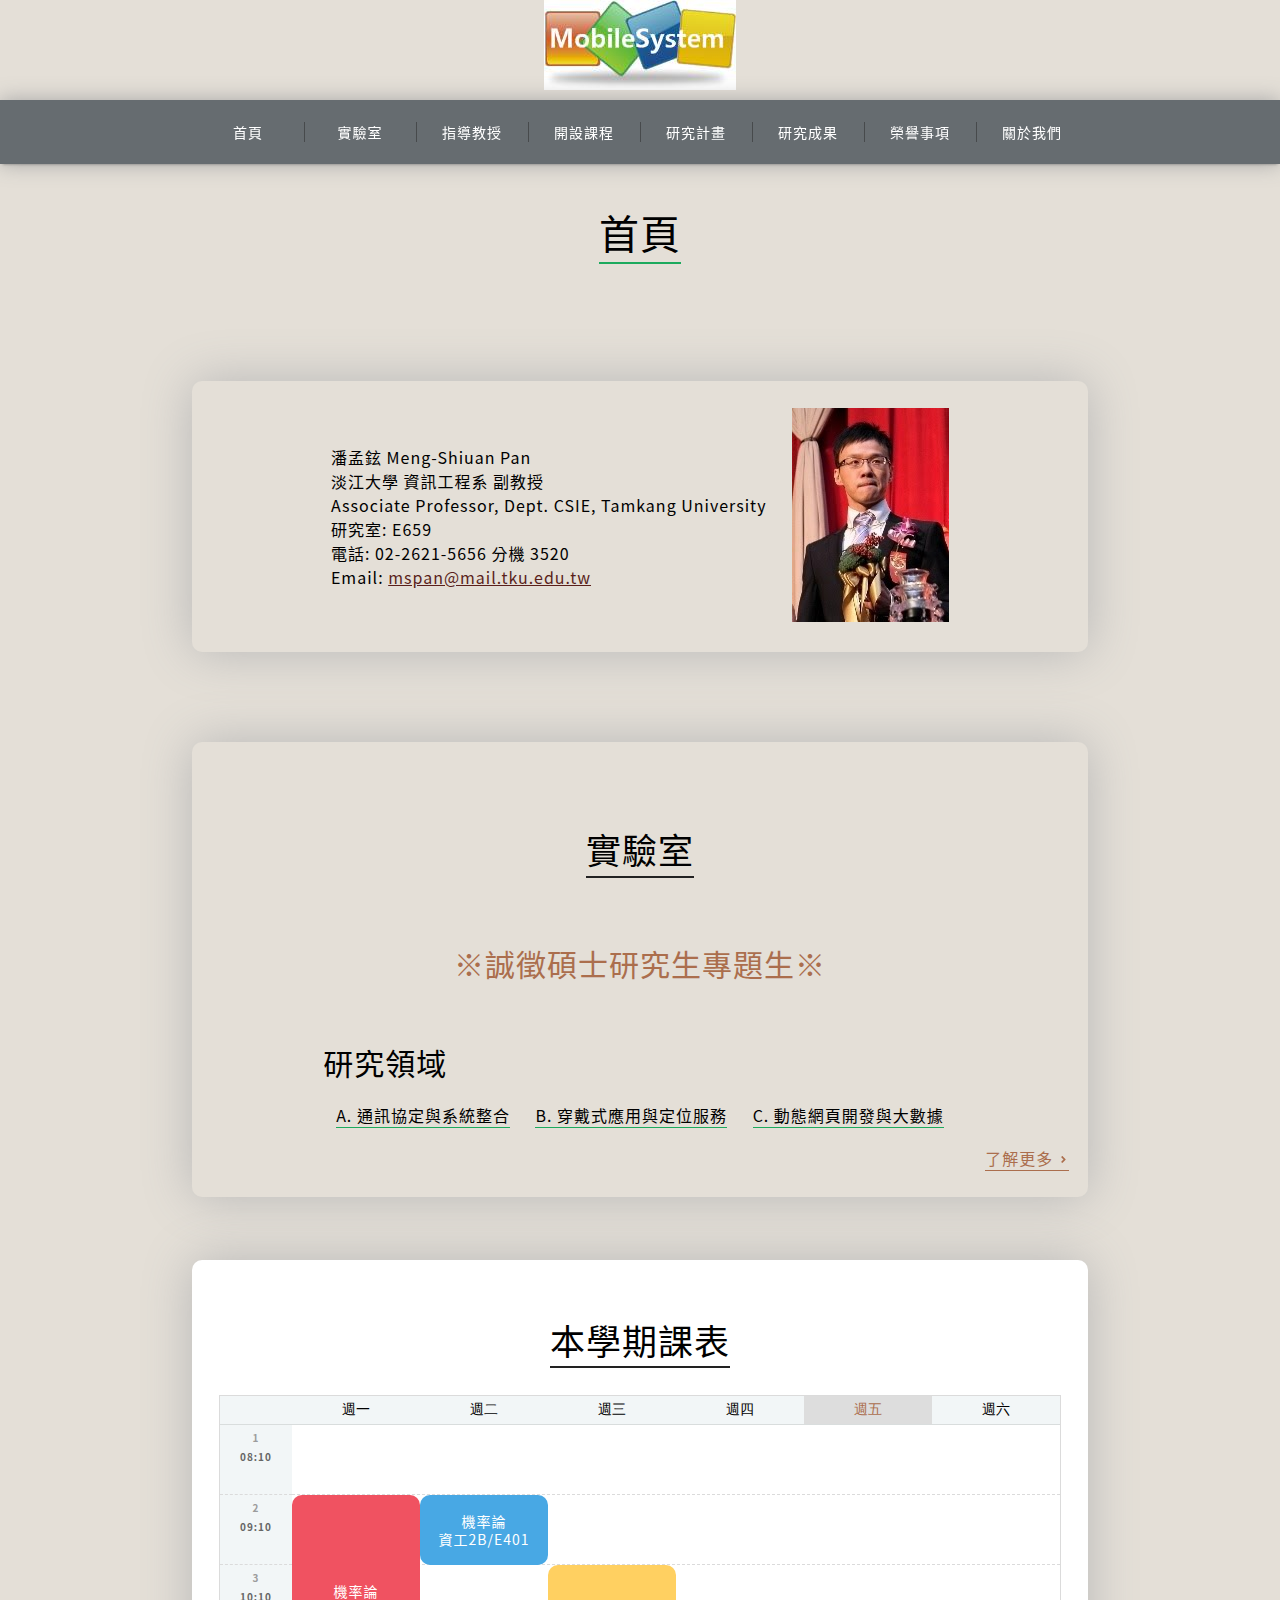
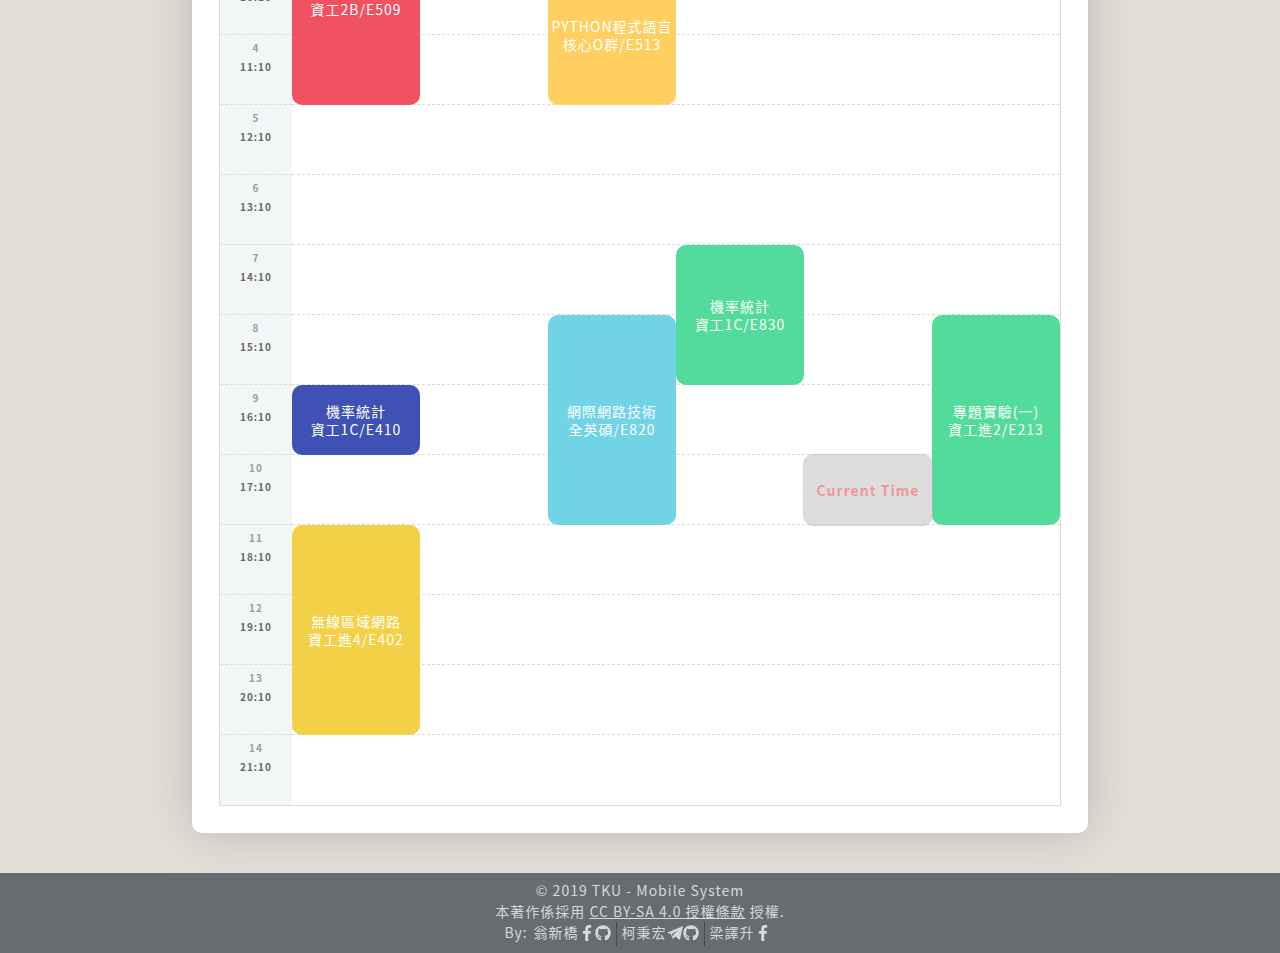
<file: index.html>
<!DOCTYPE html>
<html lang="zh-Hant-TW">

<head>
    <meta charset="UTF-8">
    <meta content="width=device-width, initial-scale=1" name="viewport">
    <meta content="翁新橋 柯秉宏 梁譯升" name="author">
    <meta content="Teacher website for Pan. In the Porject one class of TKUCSIE 2B." name="description">
    <link href="./source/favicon.png" rel="icon" type="image/png"/>
    <link href="./source/favicon.png" rel="shortcut icon" type="image/png"/>
    <title>首頁</title>
    <link href="./css/index.css" rel="stylesheet">
    <link href="./css/style.css" rel="stylesheet">
    <script src="./js/vue.min.js"></script>
    <script src="js/main.js"></script>
    <script src="./js/timetable.js"></script>
    <script src="./js/index.js"></script>
</head>

<body>
<div id="main">
    <a href="./index.html"><img id="Logo" src="./source/unnamed.jpg"></a>
    <header id="header" v-html="header_index"></header>
    <article id="article">
        <div class="header">
            <h1>首頁</h1>
        </div>
        <section>
            <div class="intro">
                <div class="content">
                    <h4>潘孟鉉 Meng-Shiuan Pan</h4>
                    <p>淡江大學 資訊工程系 副教授</p>
                    <p>Associate Professor, Dept. CSIE, Tamkang University </p>
                    <p>研究室: E659</p>
                    <p>電話: 02-2621-5656 分機 3520</p>
                    <p>Email: <a href="mailto:mspan@mail.tku.edu.tw">mspan@mail.tku.edu.tw</a></p>
                </div>
                <div class="sticker">
                    <img src="./source/sticker.jpg">
                </div>
            </div>
        </section>
        <section>
            <div id="lab">
                <h2>實驗室</h2>
                <h3>※誠徵碩士研究生專題生※</h3>
                <div class="content">
                    <h3>研究領域</h3>
                    <div>
                        <p>A. 通訊協定與系統整合</p>
                        <p>B. 穿戴式應用與定位服務</p>
                        <p>C. 動態網頁開發與大數據</p>
                    </div>
                </div>
                <div class="link">
                    <a href="./lab/introduction.html">
                        <span>了解更多</span>
                        <span class="icon">
								<svg viewBox="0 0 256 512" xmlns="http://www.w3.org/2000/svg">
									<path d="M224.3 273l-136 136c-9.4 9.4-24.6 9.4-33.9 0l-22.6-22.6c-9.4-9.4-9.4-24.6 0-33.9l96.4-96.4-96.4-96.4c-9.4-9.4-9.4-24.6 0-33.9L54.3 103c9.4-9.4 24.6-9.4 33.9 0l136 136c9.5 9.4 9.5 24.6.1 34z"
                                          fill="currentColor"></path>
								</svg>
							</span>
                    </a>
                </div>
            </div>
        </section>
        <section>
            <div id="coursesTable">
                <h2>本學期課表</h2>
            </div>
        </section>
    </article>
    <footer id="footer" v-html="footer"></footer>
</div>
<script src="./js/index.vue.js"></script>
<script src="./js/index.js"></script>
</body>

</html>
</file>
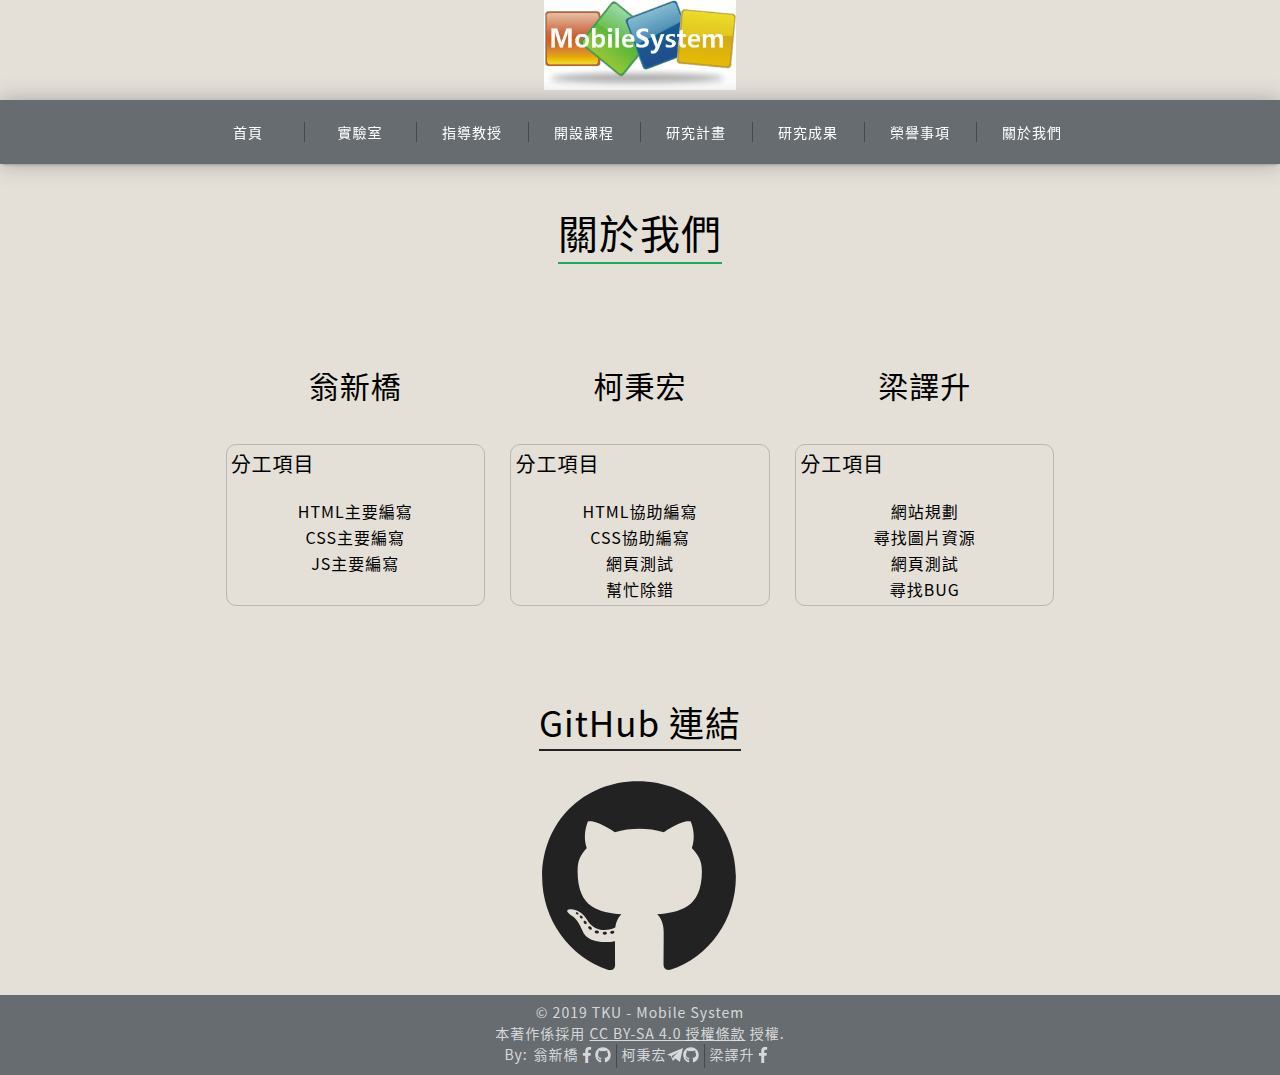
<file: about/about.html>
<!DOCTYPE html>
<html lang="zh-Hant-TW">

<head>
    <title>關於我們</title>
    <meta charset="UTF-8">
    <meta content="width=device-width, initial-scale=1" name="viewport">
    <meta content="翁新橋 柯秉宏 梁譯升" name="author">
    <meta content="Teacher website for Pan. In the Porject one class of TKUCSIE 2B." name="description">
    <link href="../source/favicon.png" rel="icon" type="image/png"/>
    <link href="../source/favicon.png" rel="shortcut icon" type="image/png"/>
    <link href="./css/about.css" rel="stylesheet"/>
    <link href="../css/style.css" rel="stylesheet">
    <script src="../js/vue.min.js"></script>
    <script src="../js/main.js"></script>
</head>

<body>
<div id="main">
    <a href="../index.html"><img id="Logo" src="../source/unnamed.jpg"></a>
    <header id="header" v-html="header"></header>
    <article id="article">
        <div class="header">
            <h1>關於我們</h1>
        </div>
        <div class="content">
            <div class="member">
                <div>
                    <h3>翁新橋</h3>
                </div>
                <table>
                    <tr>
                        <th><span>分工項目</span></th>
                    </tr>
                    <tr>
                        <td><span>HTML主要編寫</span></td>
                    </tr>
                    <tr>
                        <td><span>CSS主要編寫</span></td>
                    </tr>
                    <tr>
                        <td><span>JS主要編寫</span></td>
                    </tr>
                    <tr>
                        <td><span>&nbsp;</span></td>
                    </tr>
                </table>
            </div>
            <div class="member">
                <div>
                    <h3>柯秉宏</h3>
                </div>
                <table>
                    <tr>
                        <th><span>分工項目</span></th>
                    </tr>
                    <tr>
                        <td><span>HTML協助編寫</span></td>
                    </tr>
                    <tr>
                        <td><span>CSS協助編寫</span></td>
                    </tr>
                    <tr>
                        <td><span>網頁測試</span></td>
                    </tr>
                    <tr>
                        <td><span>幫忙除錯</span></td>
                    </tr>
                </table>
            </div>
            <div class="member">
                <div>
                    <h3>梁譯升</h3>
                </div>
                <table>
                    <tr>
                        <th><span>分工項目</span></th>
                    </tr>
                    <tr>
                        <td><span>網站規劃</span></td>
                    </tr>
                    <tr>
                        <td><span>尋找圖片資源</span></td>
                    </tr>
                    <tr>
                        <td><span>網頁測試</span></td>
                    </tr>
                    <tr>
                        <td><span>尋找BUG</span></td>
                    </tr>
                </table>
            </div>
        </div>
        <div class="github">
            <h2>GitHub 連結</h2>
            <a href="https://github.com/rex978956/project-1/">
                <svg viewBox="0 0 496 512" xmlns="http://www.w3.org/2000/svg">
                    <path d="M165.9 397.4c0 2-2.3 3.6-5.2 3.6-3.3.3-5.6-1.3-5.6-3.6 0-2 2.3-3.6 5.2-3.6 3-.3 5.6 1.3 5.6 3.6zm-31.1-4.5c-.7 2 1.3 4.3 4.3 4.9 2.6 1 5.6 0 6.2-2s-1.3-4.3-4.3-5.2c-2.6-.7-5.5.3-6.2 2.3zm44.2-1.7c-2.9.7-4.9 2.6-4.6 4.9.3 2 2.9 3.3 5.9 2.6 2.9-.7 4.9-2.6 4.6-4.6-.3-1.9-3-3.2-5.9-2.9zM244.8 8C106.1 8 0 113.3 0 252c0 110.9 69.8 205.8 169.5 239.2 12.8 2.3 17.3-5.6 17.3-12.1 0-6.2-.3-40.4-.3-61.4 0 0-70 15-84.7-29.8 0 0-11.4-29.1-27.8-36.6 0 0-22.9-15.7 1.6-15.4 0 0 24.9 2 38.6 25.8 21.9 38.6 58.6 27.5 72.9 20.9 2.3-16 8.8-27.1 16-33.7-55.9-6.2-112.3-14.3-112.3-110.5 0-27.5 7.6-41.3 23.6-58.9-2.6-6.5-11.1-33.3 2.6-67.9 20.9-6.5 69 27 69 27 20-5.6 41.5-8.5 62.8-8.5s42.8 2.9 62.8 8.5c0 0 48.1-33.6 69-27 13.7 34.7 5.2 61.4 2.6 67.9 16 17.7 25.8 31.5 25.8 58.9 0 96.5-58.9 104.2-114.8 110.5 9.2 7.9 17 22.9 17 46.4 0 33.7-.3 75.4-.3 83.6 0 6.5 4.6 14.4 17.3 12.1C428.2 457.8 496 362.9 496 252 496 113.3 383.5 8 244.8 8zM97.2 352.9c-1.3 1-1 3.3.7 5.2 1.6 1.6 3.9 2.3 5.2 1 1.3-1 1-3.3-.7-5.2-1.6-1.6-3.9-2.3-5.2-1zm-10.8-8.1c-.7 1.3.3 2.9 2.3 3.9 1.6 1 3.6.7 4.3-.7.7-1.3-.3-2.9-2.3-3.9-2-.6-3.6-.3-4.3.7zm32.4 35.6c-1.6 1.3-1 4.3 1.3 6.2 2.3 2.3 5.2 2.6 6.5 1 1.3-1.3.7-4.3-1.3-6.2-2.2-2.3-5.2-2.6-6.5-1zm-11.4-14.7c-1.6 1-1.6 3.6 0 5.9 1.6 2.3 4.3 3.3 5.6 2.3 1.6-1.3 1.6-3.9 0-6.2-1.4-2.3-4-3.3-5.6-2z"
                          fill="currentColor"></path>
                </svg>
            </a>
        </div>
    </article>
    <footer id="footer" v-html="footer"></footer>
</div>
<script src="../js/index.vue.js"></script>
</body>

</html>
</file>
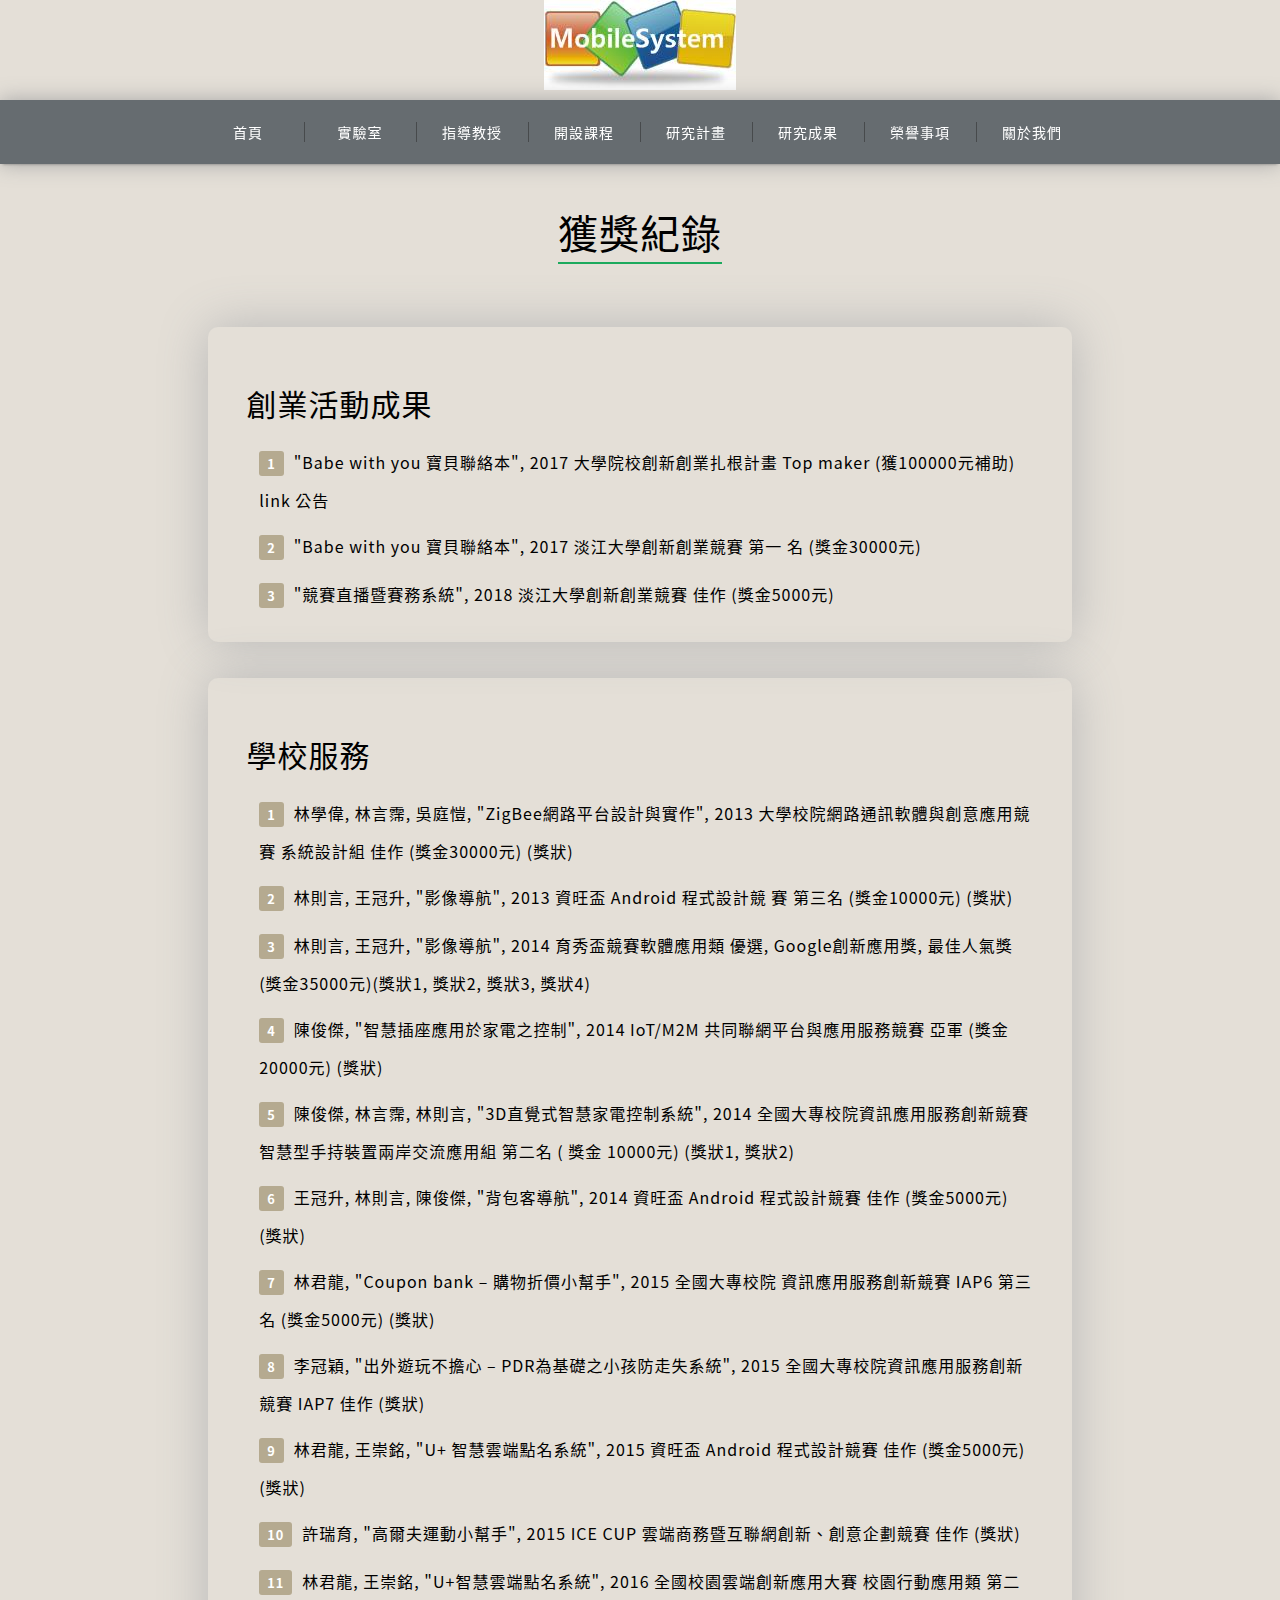
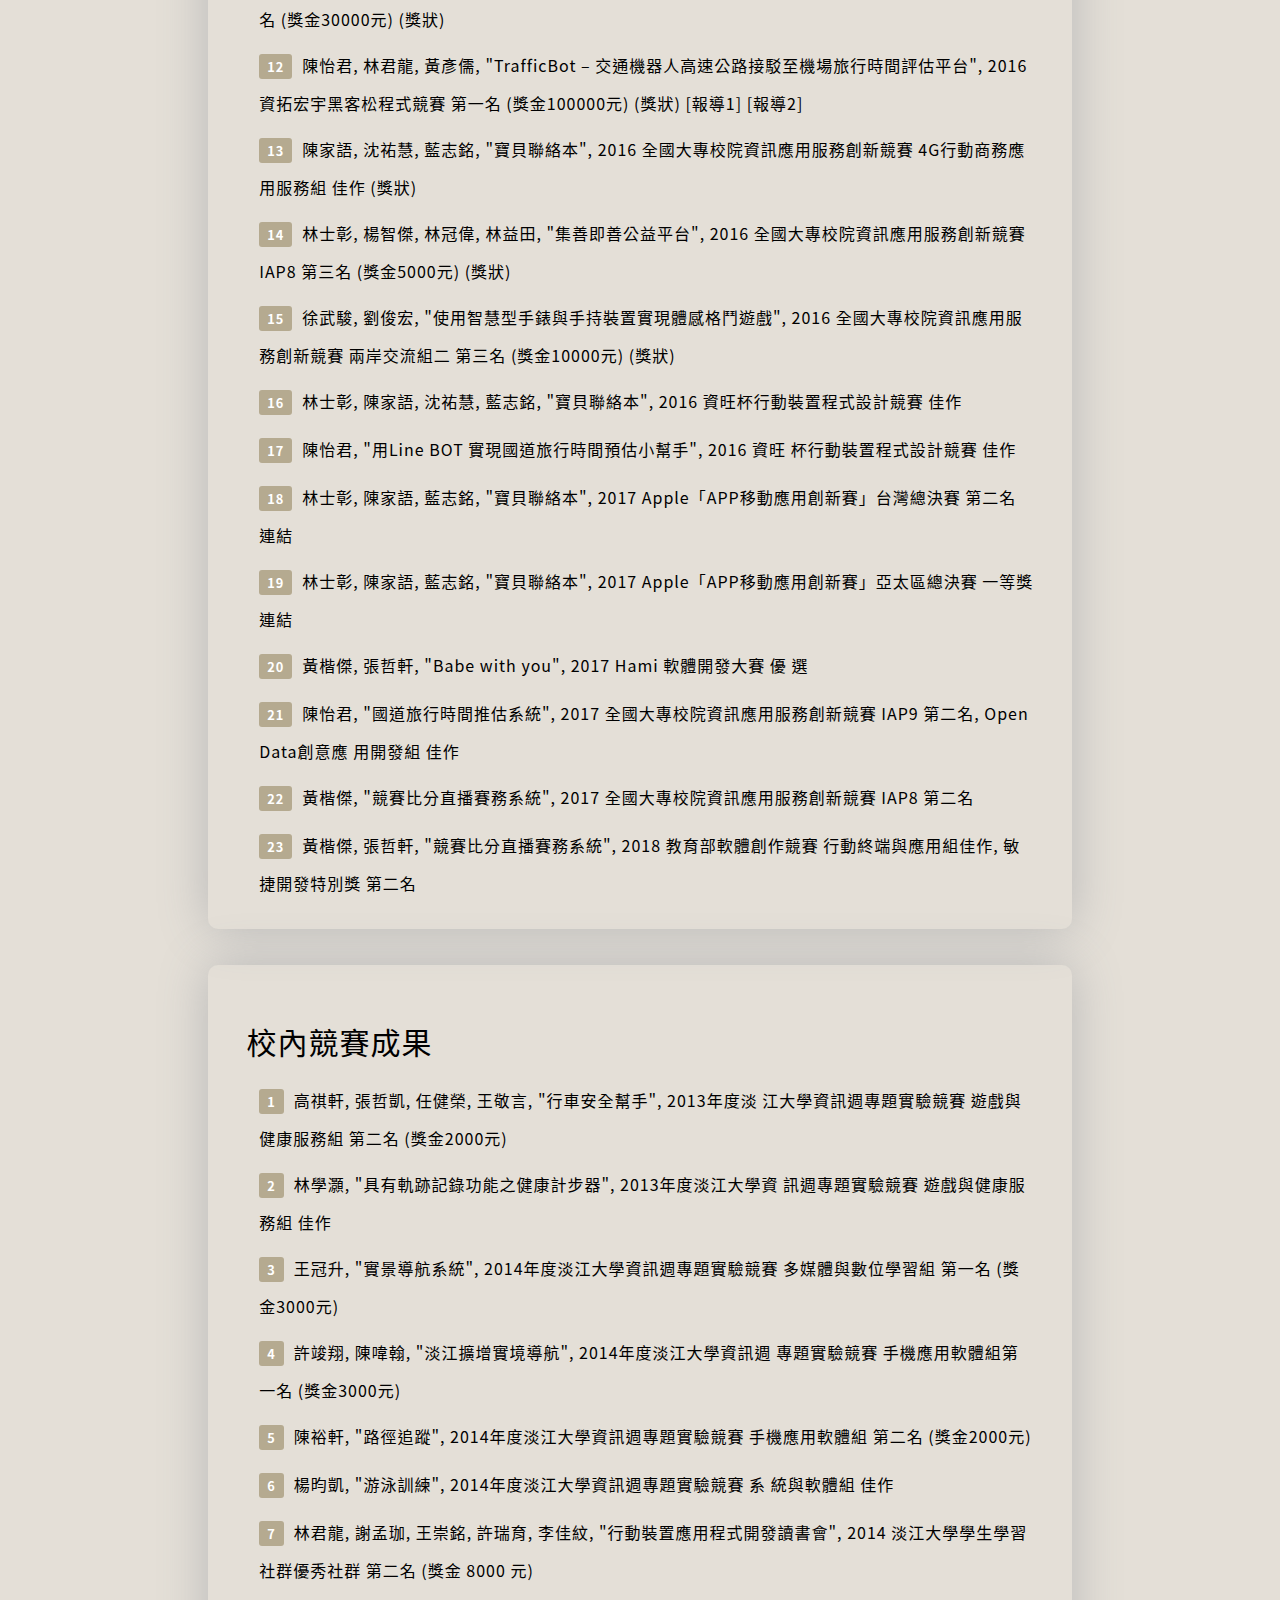
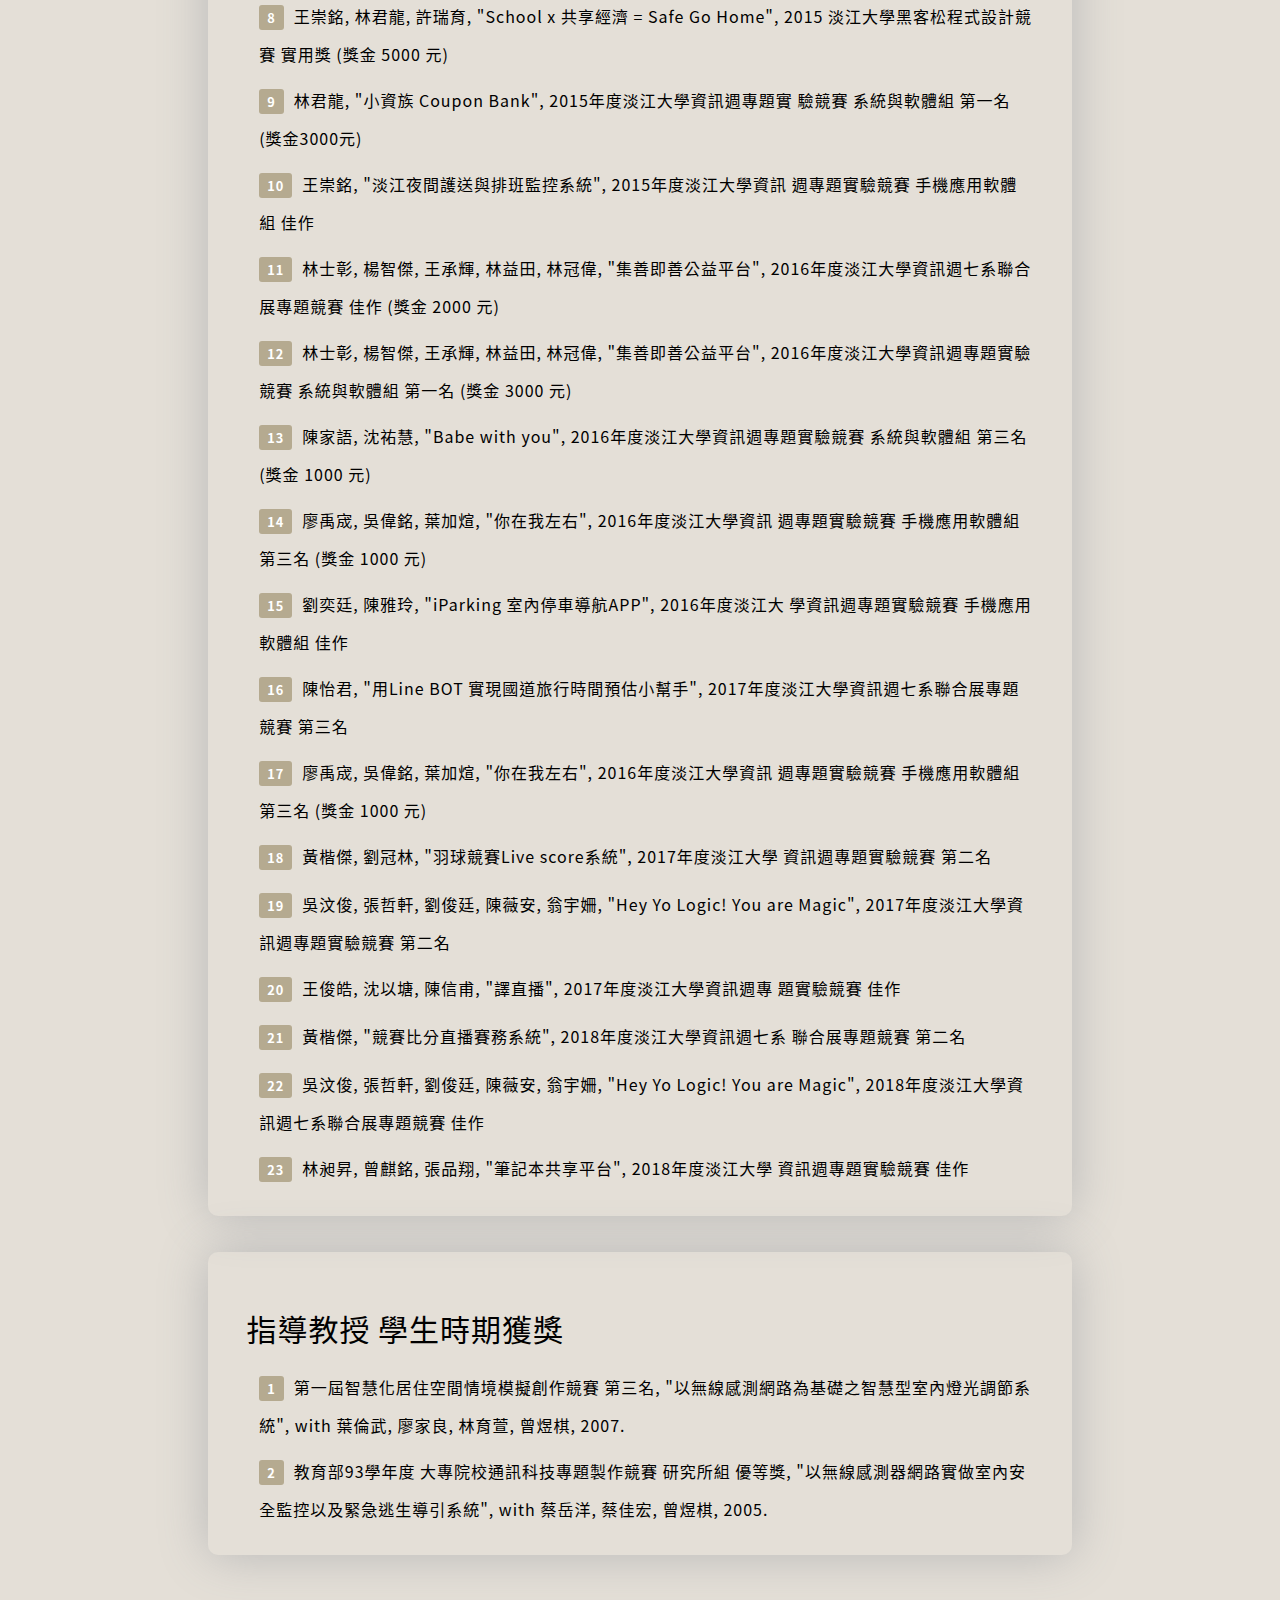
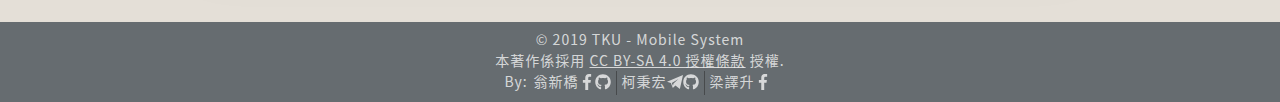
<file: advisor/award.html>
<!DOCTYPE html>
<html lang="zh-Hant-TW">

<head>
    <meta charset="UTF-8">
    <meta content="width=device-width, initial-scale=1" name="viewport">
    <meta content="翁新橋 柯秉宏 梁譯升" name="author">
    <meta content="Teacher website for Pan. In the Porject one class of TKUCSIE 2B." name="description">
    <link href="../source/favicon.png" rel="icon" type="image/png"/>
    <link href="../source/favicon.png" rel="shortcut icon" type="image/png"/>
    <title>獲獎紀錄</title>
    <link href="./css/award.css" rel="stylesheet"/>
    <link href="../css/style.css" rel="stylesheet">
    <script src="../js/vue.min.js"></script>
    <script src="../js/main.js"></script>
</head>

<body>
<div id="main">
    <a href="../index.html"><img id="Logo" src="../source/unnamed.jpg"></a>
    <header id="header" v-html="header"></header>
    <article id="article">
        <div class="header">
            <h1>獲獎紀錄</h1>
        </div>
        <div class="content">
            <div class="business">
                <h3>創業活動成果</h3>
                <ol class="counter">
                    <li><span>"Babe with you 寶貝聯絡本", 2017 大學院校創新創業扎根計畫 Top maker (獲100000元補助) link 公告</span></li>
                    <li><span>"Babe with you 寶貝聯絡本", 2017 淡江大學創新創業競賽 第一 名 (獎金30000元)</span></li>
                    <li><span>"競賽直播暨賽務系統", 2018 淡江大學創新創業競賽 佳作 (獎金5000元)</span></li>
                </ol>
            </div>
            <div class="Off-campus_competition">
                <h3>學校服務</h3>
                <ol class="counter">
                    <li><span>林學偉, 林言霈, 吳庭愷, "ZigBee網路平台設計與實作", 2013 大學校院網路通訊軟體與創意應用競賽 系統設計組 佳作 (獎金30000元) (獎狀)</span>
                    </li>
                    <li><span>林則言, 王冠升, "影像導航", 2013 資旺盃 Android 程式設計競 賽 第三名 (獎金10000元) (獎狀)</span></li>
                    <li>
                        <span>林則言, 王冠升, "影像導航", 2014 育秀盃競賽軟體應用類 優選, Google創新應用獎, 最佳人氣獎 (獎金35000元)(獎狀1, 獎狀2, 獎狀3, 獎狀4)</span>
                    </li>
                    <li><span>陳俊傑, "智慧插座應用於家電之控制", 2014 IoT/M2M 共同聯網平台與應用服務競賽 亞軍 (獎金 20000元) (獎狀)</span></li>
                    <li><span>陳俊傑, 林言霈, 林則言, "3D直覺式智慧家電控制系統", 2014 全國大專校院資訊應用服務創新競賽 智慧型手持裝置兩岸交流應用組 第二名 ( 獎金 10000元) (獎狀1, 獎狀2)</span>
                    </li>
                    <li><span>王冠升, 林則言, 陳俊傑, "背包客導航", 2014 資旺盃 Android 程式設計競賽 佳作 (獎金5000元) (獎狀) </span></li>
                    <li><span>林君龍, "Coupon bank – 購物折價小幫手", 2015 全國大專校院 資訊應用服務創新競賽 IAP6 第三名 (獎金5000元) (獎狀)</span></li>
                    <li><span>李冠穎, "出外遊玩不擔心 – PDR為基礎之小孩防走失系統", 2015 全國大專校院資訊應用服務創新競賽 IAP7 佳作 (獎狀)</span></li>
                    <li><span>林君龍, 王崇銘, "U+ 智慧雲端點名系統", 2015 資旺盃 Android 程式設計競賽 佳作 (獎金5000元) (獎狀)</span></li>
                    <li><span>許瑞育, "高爾夫運動小幫手", 2015 ICE CUP 雲端商務暨互聯網創新、創意企劃競賽 佳作 (獎狀)</span></li>
                    <li><span>林君龍, 王崇銘, "U+智慧雲端點名系統", 2016 全國校園雲端創新應用大賽 校園行動應用類 第二名 (獎金30000元) (獎狀)</span></li>
                    <li><span>陳怡君, 林君龍, 黃彥儒, "TrafficBot – 交通機器人高速公路接駁至機場旅行時間評估平台", 2016 資拓宏宇黑客松程式競賽 第一名 (獎金100000元) (獎狀) [報導1] [報導2]</span>
                    </li>
                    <li><span>陳家語, 沈祐慧, 藍志銘, "寶貝聯絡本", 2016 全國大專校院資訊應用服務創新競賽 4G行動商務應用服務組 佳作 (獎狀)</span></li>
                    <li><span>林士彰, 楊智傑, 林冠偉, 林益田, "集善即善公益平台", 2016 全國大專校院資訊應用服務創新競賽 IAP8 第三名 (獎金5000元) (獎狀) </span></li>
                    <li><span>徐武駿, 劉俊宏, "使用智慧型手錶與手持裝置實現體感格鬥遊戲", 2016 全國大專校院資訊應用服務創新競賽 兩岸交流組二 第三名 (獎金10000元) (獎狀)</span>
                    </li>
                    <li><span>林士彰, 陳家語, 沈祐慧, 藍志銘, "寶貝聯絡本", 2016 資旺杯行動裝置程式設計競賽 佳作</span></li>
                    <li><span>陳怡君, "用Line BOT 實現國道旅行時間預估小幫手", 2016 資旺 杯行動裝置程式設計競賽 佳作</span></li>
                    <li><span>林士彰, 陳家語, 藍志銘, "寶貝聯絡本", 2017 Apple「APP移動應用創新賽」台灣總決賽 第二名 連結</span></li>
                    <li><span>林士彰, 陳家語, 藍志銘, "寶貝聯絡本", 2017 Apple「APP移動應用創新賽」亞太區總決賽 一等獎 連結</span></li>
                    <li><span>黃楷傑, 張哲軒, "Babe with you", 2017 Hami 軟體開發大賽 優 選</span></li>
                    <li><span>陳怡君, "國道旅行時間推估系統", 2017 全國大專校院資訊應用服務創新競賽 IAP9 第二名, Open Data創意應 用開發組 佳作</span></li>
                    <li><span>黃楷傑, "競賽比分直播賽務系統", 2017 全國大專校院資訊應用服務創新競賽 IAP8 第二名</span></li>
                    <li><span>黃楷傑, 張哲軒, "競賽比分直播賽務系統", 2018 教育部軟體創作競賽 行動終端與應用組佳作, 敏捷開發特別獎 第二名</span></li>
                </ol>
            </div>
            <div class="On-campus_competition">
                <h3>校內競賽成果</h3>
                <ol class="counter">
                    <li><span>高祺軒, 張哲凱, 任健榮, 王敬言, "行車安全幫手", 2013年度淡 江大學資訊週專題實驗競賽 遊戲與健康服務組 第二名 (獎金2000元)</span></li>
                    <li><span>林學灝, "具有軌跡記錄功能之健康計步器", 2013年度淡江大學資 訊週專題實驗競賽 遊戲與健康服務組 佳作</span></li>
                    <li><span>王冠升, "實景導航系統", 2014年度淡江大學資訊週專題實驗競賽 多媒體與數位學習組 第一名 (獎金3000元)</span></li>
                    <li><span>許竣翔, 陳喡翰, "淡江擴增實境導航", 2014年度淡江大學資訊週 專題實驗競賽 手機應用軟體組第一名 (獎金3000元)</span></li>
                    <li><span>陳裕軒, "路徑追蹤", 2014年度淡江大學資訊週專題實驗競賽 手機應用軟體組 第二名 (獎金2000元)</span></li>
                    <li><span>楊昀凱, "游泳訓練", 2014年度淡江大學資訊週專題實驗競賽 系 統與軟體組 佳作 </span></li>
                    <li><span>林君龍, 謝孟珈, 王崇銘, 許瑞育, 李佳紋, "行動裝置應用程式開發讀書會", 2014 淡江大學學生學習社群優秀社群 第二名 (獎金 8000 元)</span></li>
                    <li><span>王崇銘, 林君龍, 許瑞育, "School x 共享經濟 = Safe Go Home", 2015 淡江大學黑客松程式設計競賽 實用獎 (獎金 5000 元)</span>
                    </li>
                    <li><span>林君龍, "小資族 Coupon Bank", 2015年度淡江大學資訊週專題實 驗競賽 系統與軟體組 第一名 (獎金3000元)</span></li>
                    <li><span>王崇銘, "淡江夜間護送與排班監控系統", 2015年度淡江大學資訊 週專題實驗競賽 手機應用軟體組 佳作</span></li>
                    <li><span>林士彰, 楊智傑, 王承輝, 林益田, 林冠偉, "集善即善公益平台", 2016年度淡江大學資訊週七系聯合展專題競賽 佳作 (獎金 2000 元)</span></li>
                    <li><span>林士彰, 楊智傑, 王承輝, 林益田, 林冠偉, "集善即善公益平台", 2016年度淡江大學資訊週專題實驗競賽 系統與軟體組 第一名 (獎金 3000 元)</span>
                    </li>
                    <li><span>陳家語, 沈祐慧, "Babe with you", 2016年度淡江大學資訊週專題實驗競賽 系統與軟體組 第三名 (獎金 1000 元)</span></li>
                    <li><span>廖禹宬, 吳偉銘, 葉加煊, "你在我左右", 2016年度淡江大學資訊 週專題實驗競賽 手機應用軟體組 第三名 (獎金 1000 元)</span></li>
                    <li><span>劉奕廷, 陳雅玲, "iParking 室內停車導航APP", 2016年度淡江大 學資訊週專題實驗競賽 手機應用軟體組 佳作</span></li>
                    <li><span>陳怡君, "用Line BOT 實現國道旅行時間預估小幫手", 2017年度淡江大學資訊週七系聯合展專題競賽 第三名</span></li>
                    <li><span>廖禹宬, 吳偉銘, 葉加煊, "你在我左右", 2016年度淡江大學資訊 週專題實驗競賽 手機應用軟體組 第三名 (獎金 1000 元)</span></li>
                    <li><span>黃楷傑, 劉冠林, "羽球競賽Live score系統", 2017年度淡江大學 資訊週專題實驗競賽 第二名</span></li>
                    <li><span>吳汶俊, 張哲軒, 劉俊廷, 陳薇安, 翁宇姍, "Hey Yo Logic! You are Magic", 2017年度淡江大學資訊週專題實驗競賽 第二名</span>
                    </li>
                    <li><span>王俊皓, 沈以塘, 陳信甫, "譯直播", 2017年度淡江大學資訊週專 題實驗競賽 佳作</span></li>
                    <li><span>黃楷傑, "競賽比分直播賽務系統", 2018年度淡江大學資訊週七系 聯合展專題競賽 第二名</span></li>
                    <li><span>吳汶俊, 張哲軒, 劉俊廷, 陳薇安, 翁宇姍, "Hey Yo Logic! You are Magic", 2018年度淡江大學資訊週七系聯合展專題競賽 佳作</span>
                    </li>
                    <li><span>林昶昇, 曾麒銘, 張品翔, "筆記本共享平台", 2018年度淡江大學 資訊週專題實驗競賽 佳作</span></li>
                </ol>
            </div>
            <div class="award">
                <h3>指導教授 學生時期獲獎</h3>
                <ol class="counter">
                    <li><span>第一屆智慧化居住空間情境模擬創作競賽 第三名, "以無線感測網路為基礎之智慧型室內燈光調節系統", with 葉倫武, 廖家良, 林育萱, 曾煜棋, 2007.</span>
                    </li>
                    <li>
                        <span>教育部93學年度 大專院校通訊科技專題製作競賽 研究所組 優等獎, "以無線感測器網路實做室內安全監控以及緊急逃生導引系統", with 蔡岳洋, 蔡佳宏, 曾煜棋, 2005.</span>
                    </li>
                </ol>
            </div>
        </div>
    </article>
    <footer id="footer" v-html="footer"></footer>
</div>
<script src="../js/index.vue.js"></script>
</body>

</html>
</file>
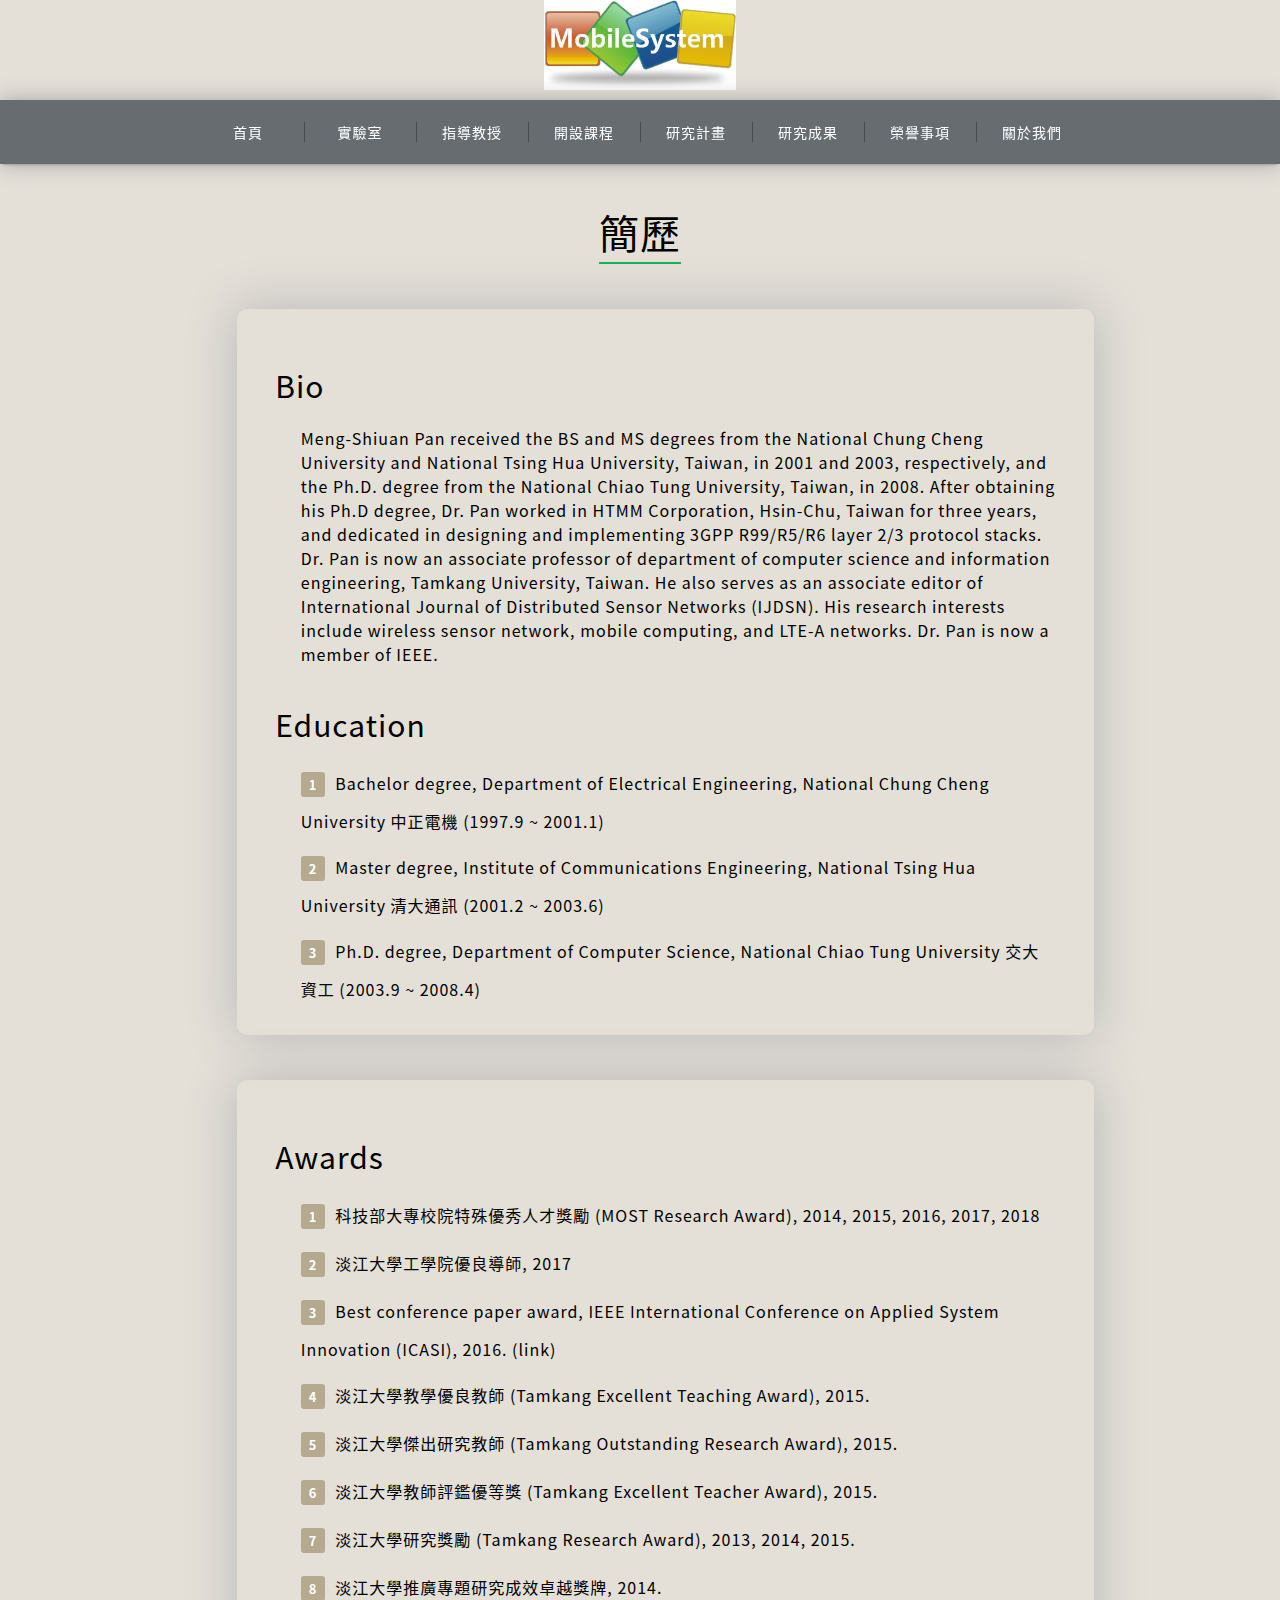
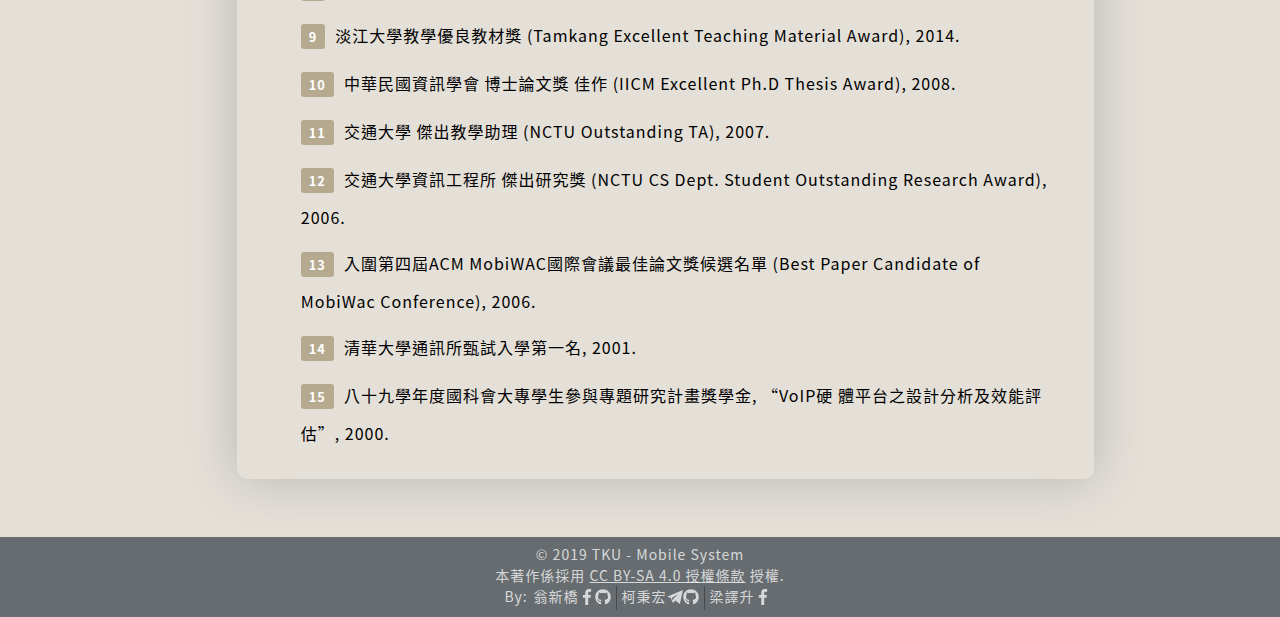
<file: advisor/bio.html>
<!DOCTYPE html>
<html lang="zh-Hant-TW">

<head>
    <meta charset="UTF-8">
    <meta content="width=device-width, initial-scale=1" name="viewport">
    <meta content="翁新橋 柯秉宏 梁譯升" name="author">
    <meta content="Teacher website for Pan. In the Porject one class of TKUCSIE 2B." name="description">
    <link href="../source/favicon.png" rel="icon" type="image/png"/>
    <link href="../source/favicon.png" rel="shortcut icon" type="image/png"/>
    <title>簡歷</title>
    <link href="./css/bio.css" rel="stylesheet"/>
    <link href="../css/style.css" rel="stylesheet">
    <script src="../js/vue.min.js"></script>
    <script src="../js/main.js"></script>
</head>

<body>
<div id="main">
    <a href="../index.html"><img id="Logo" src="../source/unnamed.jpg"></a>
    <header id="header" v-html="header"></header>

    <article id="article">
        <div class="header">
            <h1>簡歷</h1>
        </div>
        <section>
            <div class="bio">
                <div class="bio-content">
                    <h3>Bio</h3>
                    <p>Meng-Shiuan Pan received the BS and MS degrees from the National Chung Cheng University and
                        National Tsing Hua University, Taiwan, in 2001 and 2003, respectively, and the Ph.D. degree from
                        the National Chiao Tung University, Taiwan, in 2008. After obtaining his Ph.D degree, Dr. Pan
                        worked in HTMM Corporation, Hsin-Chu, Taiwan for three years, and dedicated in designing and
                        implementing 3GPP R99/R5/R6 layer 2/3 protocol stacks. Dr. Pan is now an associate professor of
                        department of computer science and information engineering, Tamkang University, Taiwan. He also
                        serves as an associate editor of International Journal of Distributed Sensor Networks (IJDSN).
                        His research interests include wireless sensor network, mobile computing, and LTE-A networks.
                        Dr. Pan is now a member of IEEE.</p>
                </div>
                <div class="education">
                    <h3>Education</h3>
                    <ol class="counter">
                        <li><span>Bachelor degree, Department of Electrical Engineering, National Chung Cheng University 中正電機 (1997.9 ~ 2001.1)</span>
                        </li>
                        <li><span>Master degree, Institute of Communications Engineering, National Tsing Hua University 清大通訊 (2001.2 ~ 2003.6)</span>
                        </li>
                        <li><span>Ph.D. degree, Department of Computer Science, National Chiao Tung University 交大資工 (2003.9 ~ 2008.4)</span>
                        </li>
                    </ol>
                </div>
            </div>
        </section>
        <section>
            <div class="awards">
                <h3>Awards</h3>
                <ol class="counter">
                    <li><span>科技部大專校院特殊優秀人才獎勵 (MOST Research Award), 2014, 2015, 2016, 2017, 2018</span></li>
                    <li><span>淡江大學工學院優良導師, 2017</span></li>
                    <li><span>Best conference paper award, IEEE International Conference on Applied System Innovation (ICASI), 2016. (link)</span>
                    </li>
                    <li><span>淡江大學教學優良教師 (Tamkang Excellent Teaching Award), 2015.</span></li>
                    <li><span>淡江大學傑出研究教師 (Tamkang Outstanding Research Award), 2015.</span></li>
                    <li><span>淡江大學教師評鑑優等獎 (Tamkang Excellent Teacher Award), 2015.</span></li>
                    <li><span>淡江大學研究獎勵 (Tamkang Research Award), 2013, 2014, 2015.</span></li>
                    <li><span>淡江大學推廣專題研究成效卓越獎牌, 2014.</span></li>
                    <li><span>淡江大學教學優良教材獎 (Tamkang Excellent Teaching Material Award), 2014.</span></li>
                    <li><span>中華民國資訊學會 博士論文獎 佳作 (IICM Excellent Ph.D Thesis Award), 2008.</span></li>
                    <li><span>交通大學 傑出教學助理 (NCTU Outstanding TA), 2007.</span></li>
                    <li><span>交通大學資訊工程所 傑出研究獎 (NCTU CS Dept. Student Outstanding Research Award), 2006.</span></li>
                    <li><span>入圍第四屆ACM MobiWAC國際會議最佳論文獎候選名單 (Best Paper Candidate of MobiWac Conference), 2006.</span>
                    </li>
                    <li><span>清華大學通訊所甄試入學第一名, 2001.</span></li>
                    <li><span>八十九學年度國科會大專學生參與專題研究計畫獎學金, “VoIP硬 體平台之設計分析及效能評估”, 2000.</span></li>
                </ol>
            </div>
        </section>
    </article>
    <footer id="footer" v-html="footer"></footer>
</div>
<script src="../js/index.vue.js"></script>
</body>

</html>
</file>
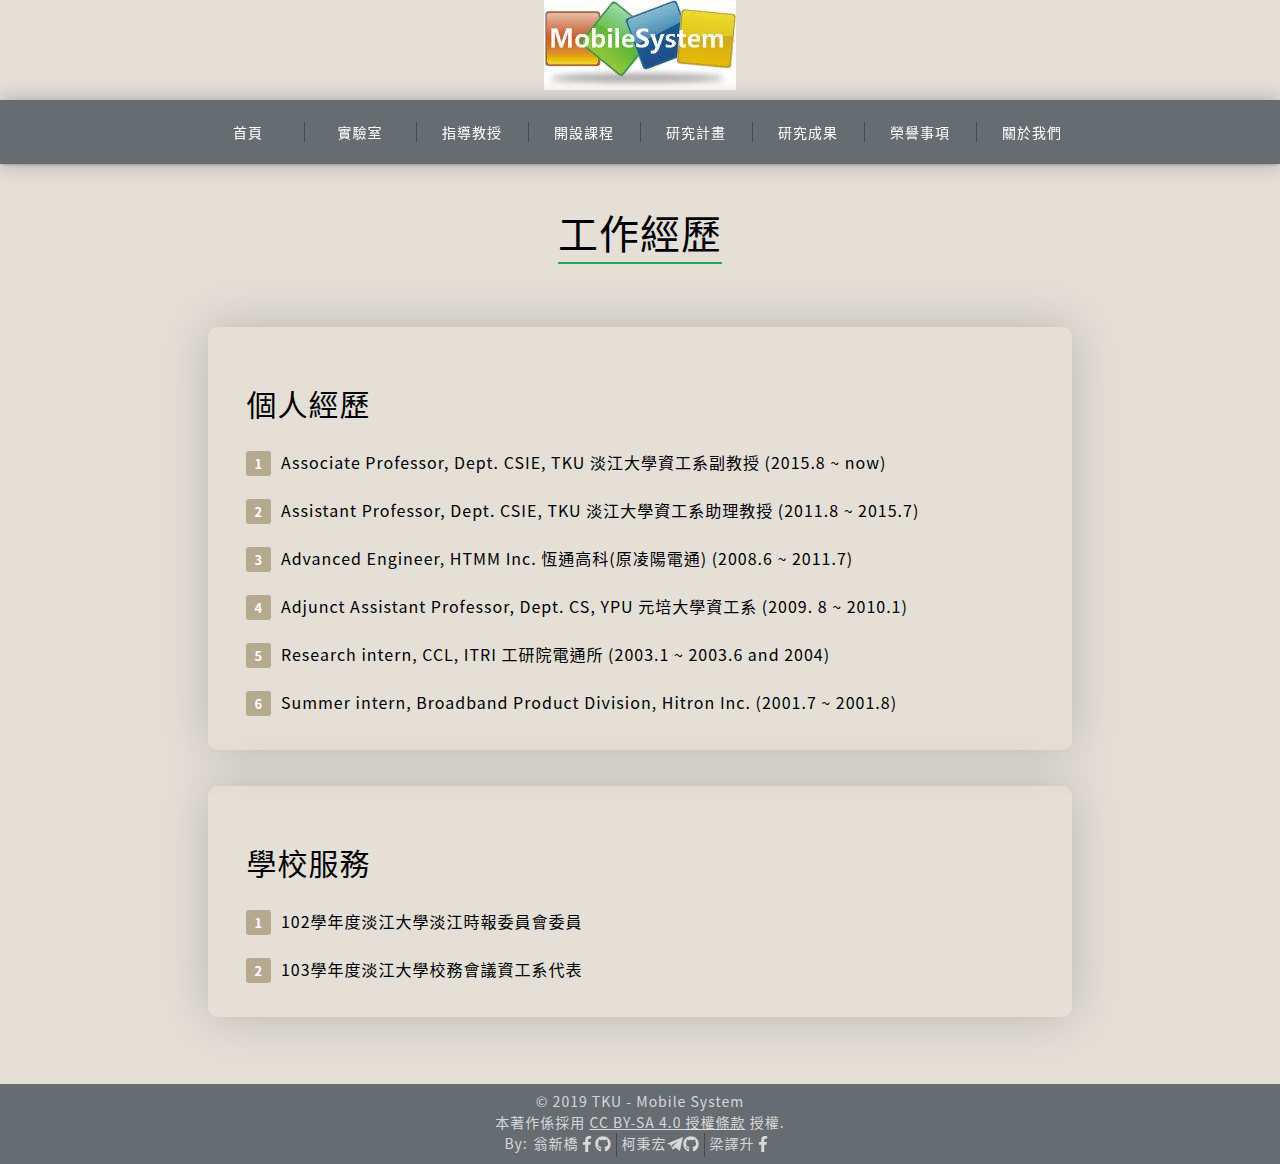
<file: advisor/experience.html>
<!DOCTYPE html>
<html lang="zh-Hant-TW">

<head>
    <meta charset="UTF-8">
    <meta content="width=device-width, initial-scale=1" name="viewport">
    <meta content="翁新橋 柯秉宏 梁譯升" name="author">
    <meta content="Teacher website for Pan. In the Porject one class of TKUCSIE 2B." name="description">
    <link href="../source/favicon.png" rel="icon" type="image/png"/>
    <link href="../source/favicon.png" rel="shortcut icon" type="image/png"/>
    <title>工作經歷</title>
    <link href="./css/experience.css" rel="stylesheet"/>
    <link href="../css/style.css" rel="stylesheet">
    <script src="../js/vue.min.js"></script>
    <script src="../js/main.js"></script>
</head>

<body>
<div id="main">
    <a href="../index.html"><img id="Logo" src="../source/unnamed.jpg"></a>
    <header id="header" v-html="header"></header>
    <article id="article">
        <div class="header">
            <h1>工作經歷</h1>
        </div>
        <div class="content">
            <div class="experience">
                <h3>個人經歷</h3>
                <ol class="counter">
                    <li><span>Associate Professor, Dept. CSIE, TKU 淡江大學資工系副教授 (2015.8 ~ now)</span></li>
                    <li><span>Assistant Professor, Dept. CSIE, TKU 淡江大學資工系助理教授 (2011.8 ~ 2015.7)</span></li>
                    <li><span>Advanced Engineer, HTMM Inc. 恆通高科(原凌陽電通) (2008.6 ~ 2011.7)</span></li>
                    <li><span>Adjunct Assistant Professor, Dept. CS, YPU 元培大學資工系 (2009. 8 ~ 2010.1)</span></li>
                    <li><span>Research intern, CCL, ITRI 工研院電通所 (2003.1 ~ 2003.6 and 2004)</span></li>
                    <li><span>Summer intern, Broadband Product Division, Hitron Inc. (2001.7 ~ 2001.8)</span></li>
                </ol>
            </div>
            <div class="school">
                <h3>學校服務</h3>
                <ol class="counter">
                    <li><span>102學年度淡江大學淡江時報委員會委員</span></li>
                    <li><span>103學年度淡江大學校務會議資工系代表</span></li>
                </ol>
            </div>
        </div>
    </article>
    <footer id="footer" v-html="footer"></footer>
</div>
<script src="../js/index.vue.js"></script>
</body>

</html>
</file>
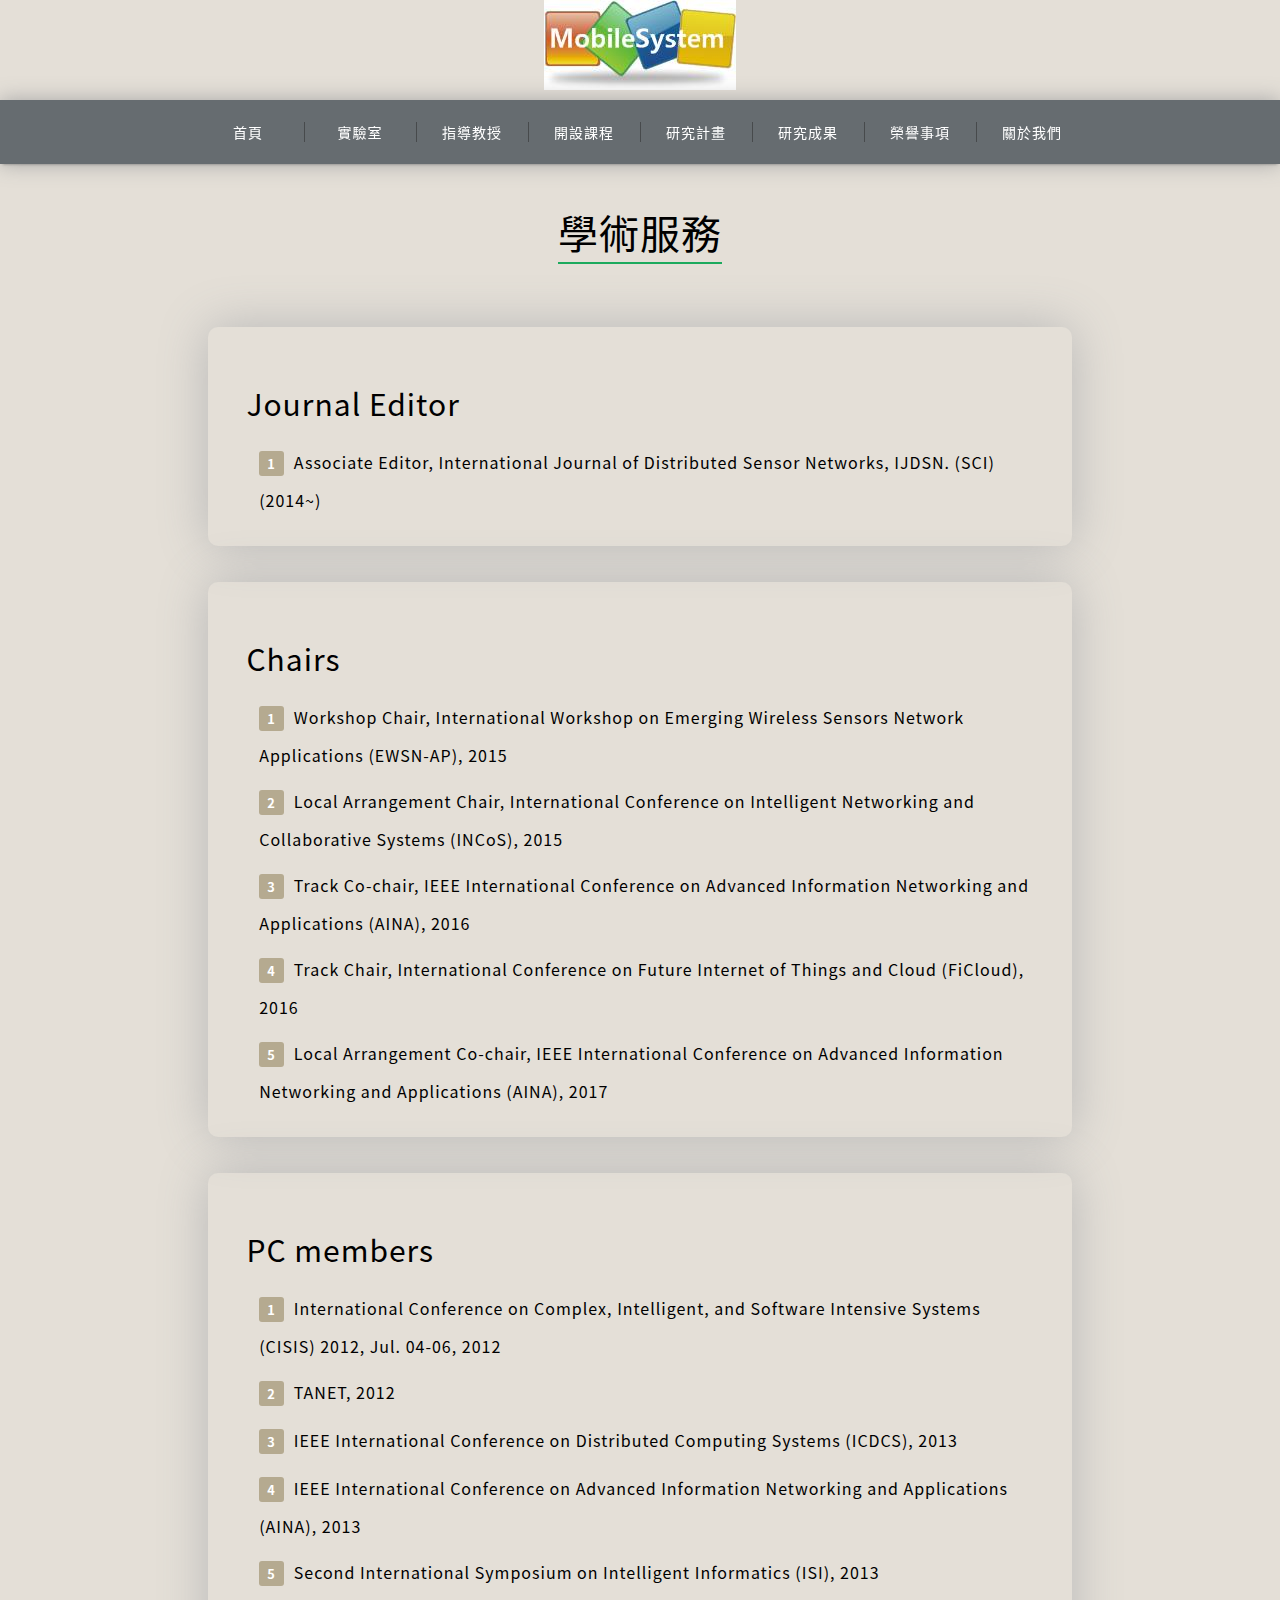
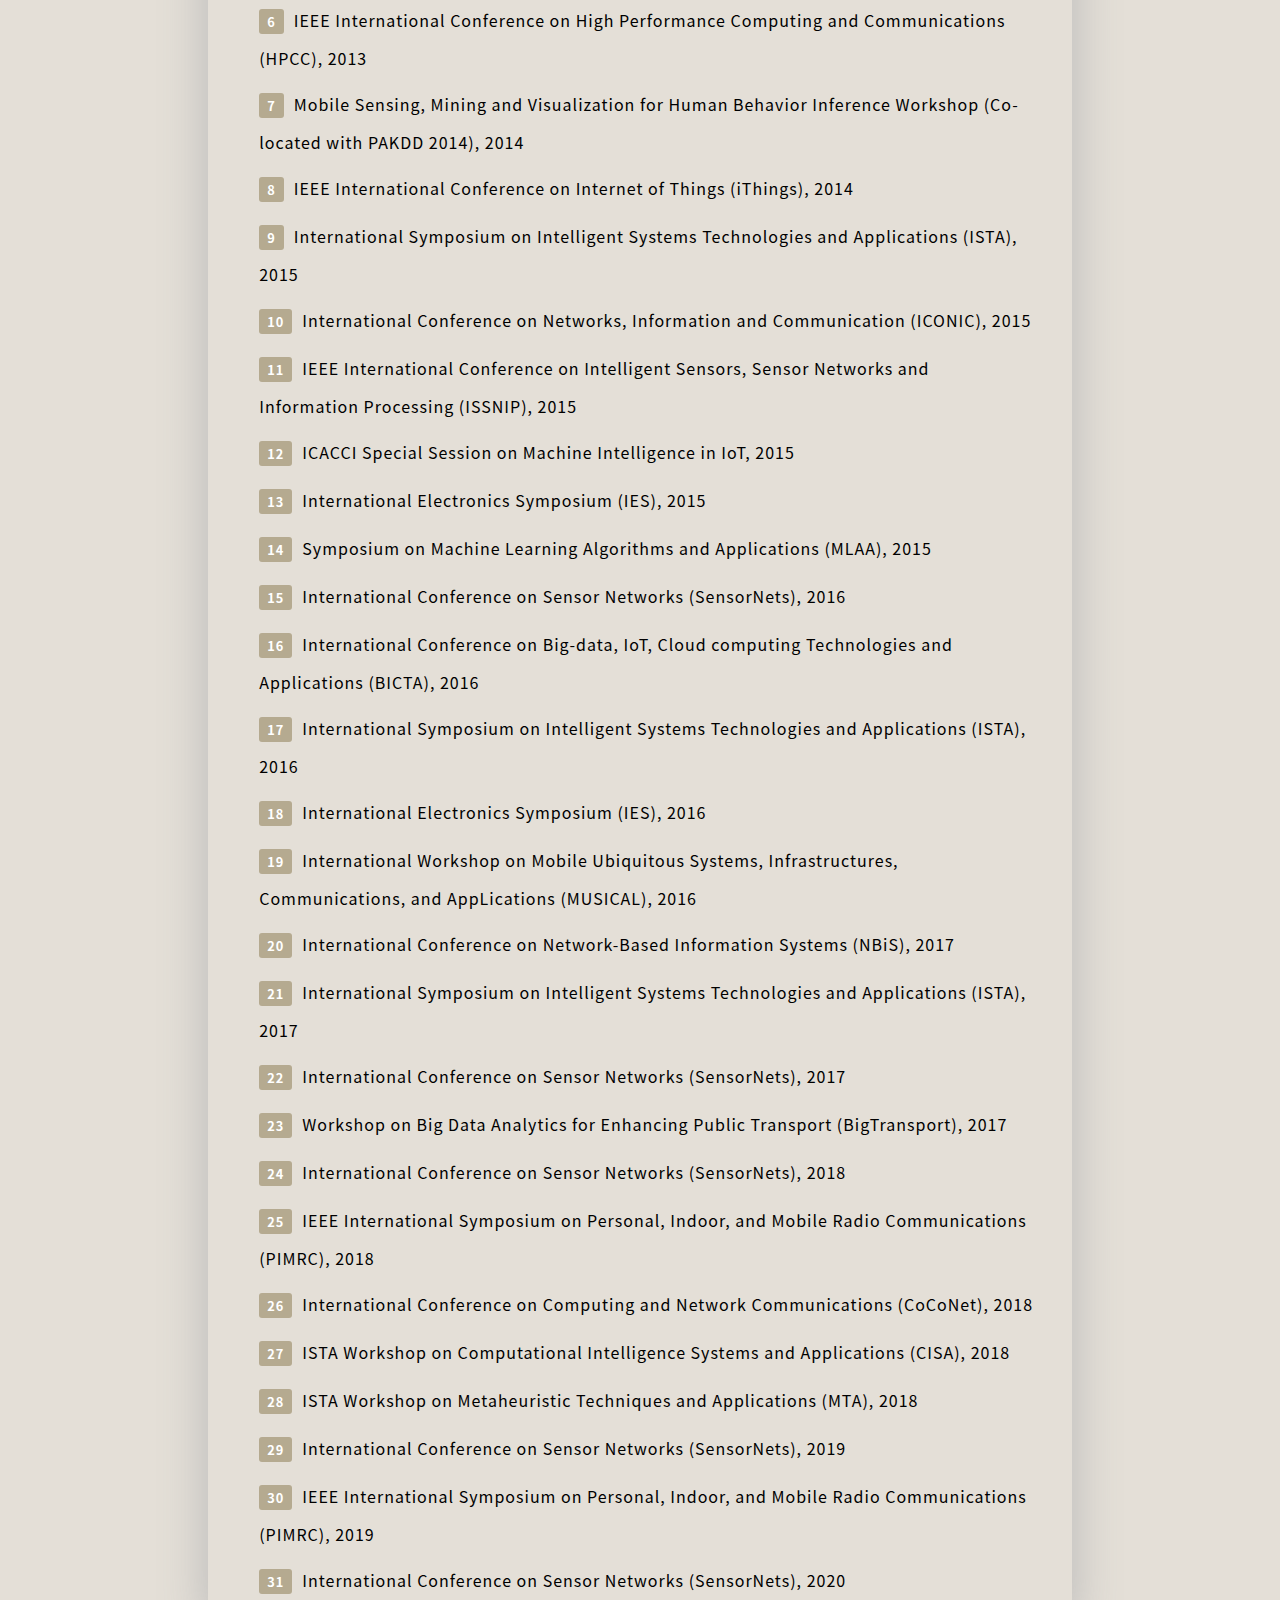
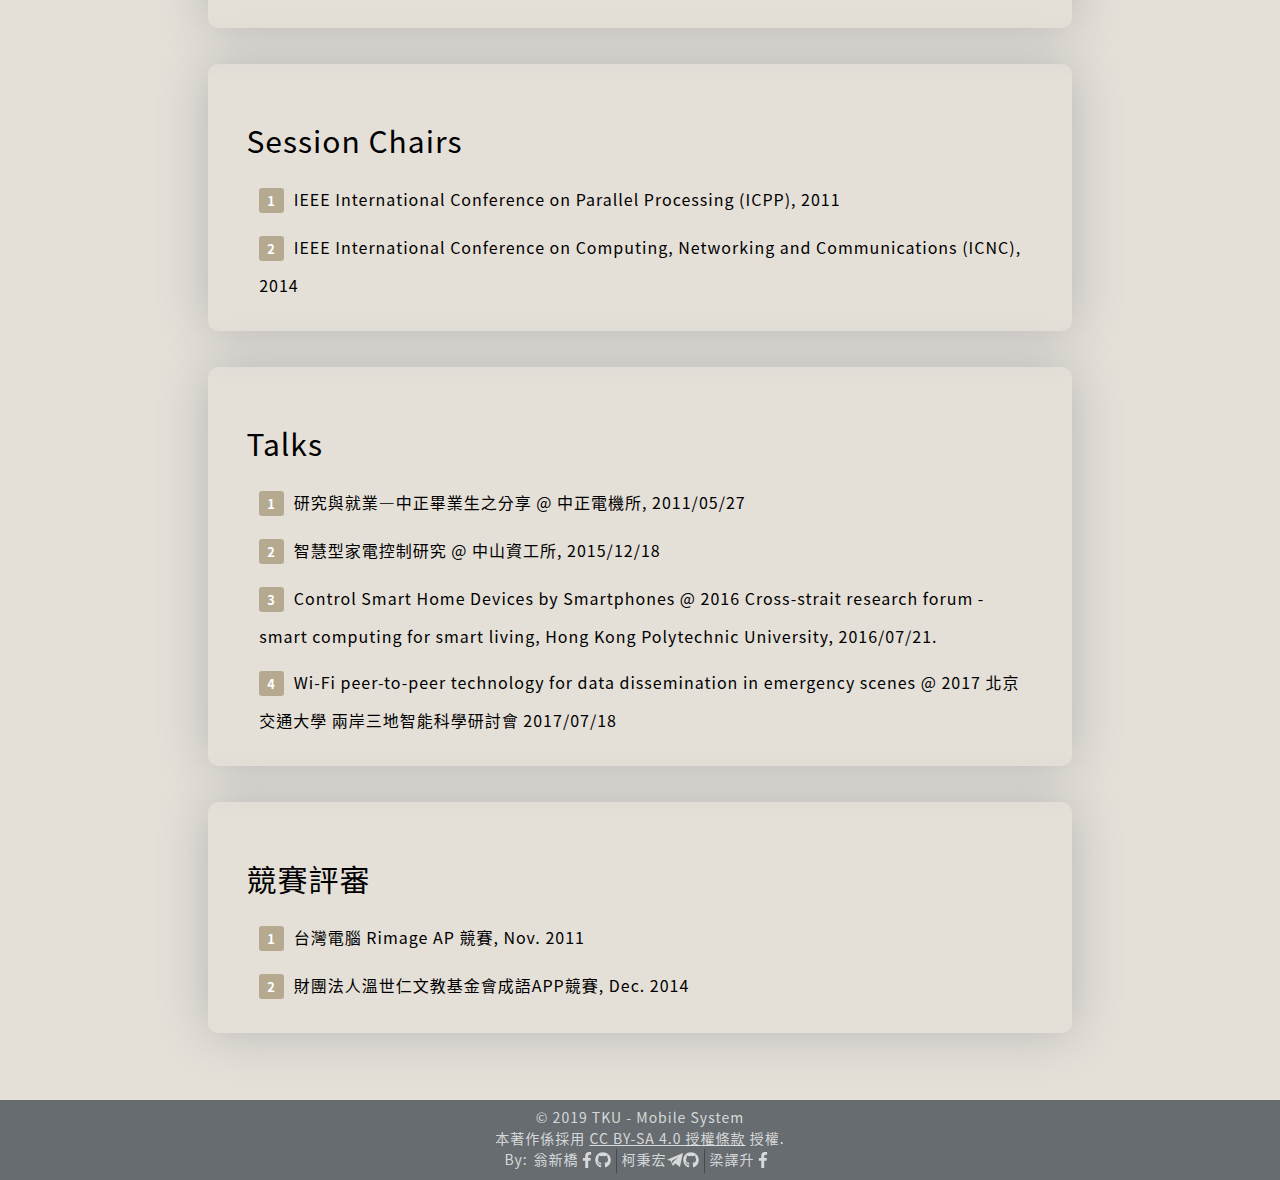
<file: advisor/services.html>
<!DOCTYPE html>
<html lang="zh-Hant-TW">

<head>
    <meta charset="UTF-8">
    <meta content="width=device-width, initial-scale=1" name="viewport">
    <meta content="翁新橋 柯秉宏 梁譯升" name="author">
    <meta content="Teacher website for Pan. In the Porject one class of TKUCSIE 2B." name="description">
    <link href="../source/favicon.png" rel="icon" type="image/png"/>
    <link href="../source/favicon.png" rel="shortcut icon" type="image/png"/>
    <title>工作經歷</title>
    <link href="./css/services.css" rel="stylesheet"/>
    <link href="../css/style.css" rel="stylesheet">
    <script src="../js/vue.min.js"></script>
    <script src="../js/main.js"></script>
</head>

<body>
<div id="main">
    <a href="../index.html"><img id="Logo" src="../source/unnamed.jpg"></a>
    <header id="header" v-html="header"></header>
    <article id="article">
        <div class="header">
            <h1>學術服務</h1>
        </div>
        <div class="content">
            <div class="Journal-Editor">
                <h3>Journal Editor</h3>
                <ol class="counter">
                    <li><span>Associate Editor, International Journal of Distributed Sensor Networks, IJDSN. (SCI) (2014~)</span>
                    </li>
                </ol>
            </div>
            <div class="chairs">
                <h3>Chairs</h3>
                <ol class="counter">
                    <li><span>Workshop Chair, International Workshop on Emerging Wireless Sensors Network Applications (EWSN-AP), 2015</span>
                    </li>
                    <li><span>Local Arrangement Chair, International Conference on Intelligent Networking and Collaborative Systems (INCoS), 2015</span>
                    </li>
                    <li><span>Track Co-chair, IEEE International Conference on Advanced Information Networking and Applications (AINA), 2016</span>
                    </li>
                    <li><span>Track Chair, International Conference on Future Internet of Things and Cloud (FiCloud), 2016</span>
                    </li>
                    <li><span>Local Arrangement Co-chair, IEEE International Conference on Advanced Information Networking and Applications (AINA), 2017</span>
                    </li>
                </ol>
            </div>
            <div class="ps-members">
                <h3>PC members</h3>
                <ol class="counter">
                    <li><span>International Conference on Complex, Intelligent, and Software Intensive Systems (CISIS) 2012, Jul. 04-06, 2012</span>
                    </li>
                    <li><span>TANET, 2012</span></li>
                    <li><span>IEEE International Conference on Distributed Computing Systems (ICDCS), 2013</span></li>
                    <li><span>IEEE International Conference on Advanced Information Networking and Applications (AINA), 2013</span>
                    </li>
                    <li><span>Second International Symposium on Intelligent Informatics (ISI), 2013</span></li>
                    <li><span>IEEE International Conference on High Performance Computing and Communications (HPCC), 2013</span>
                    </li>
                    <li><span>Mobile Sensing, Mining and Visualization for Human Behavior Inference Workshop (Co-located with PAKDD 2014), 2014</span>
                    </li>
                    <li><span>IEEE International Conference on Internet of Things (iThings), 2014</span></li>
                    <li>
                        <span>International Symposium on Intelligent Systems Technologies and Applications (ISTA), 2015</span>
                    </li>
                    <li><span>International Conference on Networks, Information and Communication (ICONIC), 2015</span>
                    </li>
                    <li><span>IEEE International Conference on Intelligent Sensors, Sensor Networks and Information Processing (ISSNIP), 2015</span>
                    </li>
                    <li><span>ICACCI Special Session on Machine Intelligence in IoT, 2015</span></li>
                    <li><span>International Electronics Symposium (IES), 2015</span></li>
                    <li><span>Symposium on Machine Learning Algorithms and Applications (MLAA), 2015</span></li>
                    <li><span>International Conference on Sensor Networks (SensorNets), 2016</span></li>
                    <li><span>International Conference on Big-data, IoT, Cloud computing Technologies and Applications (BICTA), 2016</span>
                    </li>
                    <li>
                        <span>International Symposium on Intelligent Systems Technologies and Applications (ISTA), 2016</span>
                    </li>
                    <li><span>International Electronics Symposium (IES), 2016</span></li>
                    <li><span>International Workshop on Mobile Ubiquitous Systems, Infrastructures, Communications, and AppLications (MUSICAL), 2016</span>
                    </li>
                    <li><span>International Conference on Network-Based Information Systems (NBiS), 2017</span></li>
                    <li>
                        <span>International Symposium on Intelligent Systems Technologies and Applications (ISTA), 2017</span>
                    </li>
                    <li><span>International Conference on Sensor Networks (SensorNets), 2017</span></li>
                    <li><span>Workshop on Big Data Analytics for Enhancing Public Transport (BigTransport), 2017</span>
                    </li>
                    <li><span>International Conference on Sensor Networks (SensorNets), 2018</span></li>
                    <li><span>IEEE International Symposium on Personal, Indoor, and Mobile Radio Communications (PIMRC), 2018</span>
                    </li>
                    <li><span>International Conference on Computing and Network Communications (CoCoNet), 2018</span>
                    </li>
                    <li><span>ISTA Workshop on Computational Intelligence Systems and Applications (CISA), 2018</span>
                    </li>
                    <li><span>ISTA Workshop on Metaheuristic Techniques and Applications (MTA), 2018</span></li>
                    <li><span>International Conference on Sensor Networks (SensorNets), 2019</span></li>
                    <li><span>IEEE International Symposium on Personal, Indoor, and Mobile Radio Communications (PIMRC), 2019</span>
                    </li>
                    <li><span>International Conference on Sensor Networks (SensorNets), 2020</span></li>
                </ol>
            </div>
            <div class="session-chairs">
                <h3>Session Chairs</h3>
                <ol class="counter">
                    <li><span>IEEE International Conference on Parallel Processing (ICPP), 2011</span></li>
                    <li>
                        <span>IEEE International Conference on Computing, Networking and Communications (ICNC), 2014</span>
                    </li>
                </ol>
            </div>
            <div class="talks">
                <h3>Talks</h3>
                <ol class="counter">
                    <li><span>研究與就業—中正畢業生之分享 @ 中正電機所, 2011/05/27</span></li>
                    <li><span>智慧型家電控制研究 @ 中山資工所, 2015/12/18</span></li>
                    <li><span>Control Smart Home Devices by Smartphones @ 2016 Cross-strait research forum - smart computing for smart living, Hong Kong Polytechnic University, 2016/07/21.</span>
                    </li>
                    <li><span>Wi-Fi peer-to-peer technology for data dissemination in emergency scenes @ 2017 北京交通大學 兩岸三地智能科學研討會 2017/07/18</span>
                    </li>
                </ol>
            </div>
            <div class="review">
                <h3>競賽評審</h3>
                <ol class="counter">
                    <li><span>台灣電腦 Rimage AP 競賽, Nov. 2011</span></li>
                    <li><span>財團法人溫世仁文教基金會成語APP競賽, Dec. 2014</span></li>
                </ol>
            </div>
        </div>
    </article>
    <footer id="footer" v-html="footer"></footer>
</div>
<script src="../js/index.vue.js"></script>
</body>

</html>
</file>
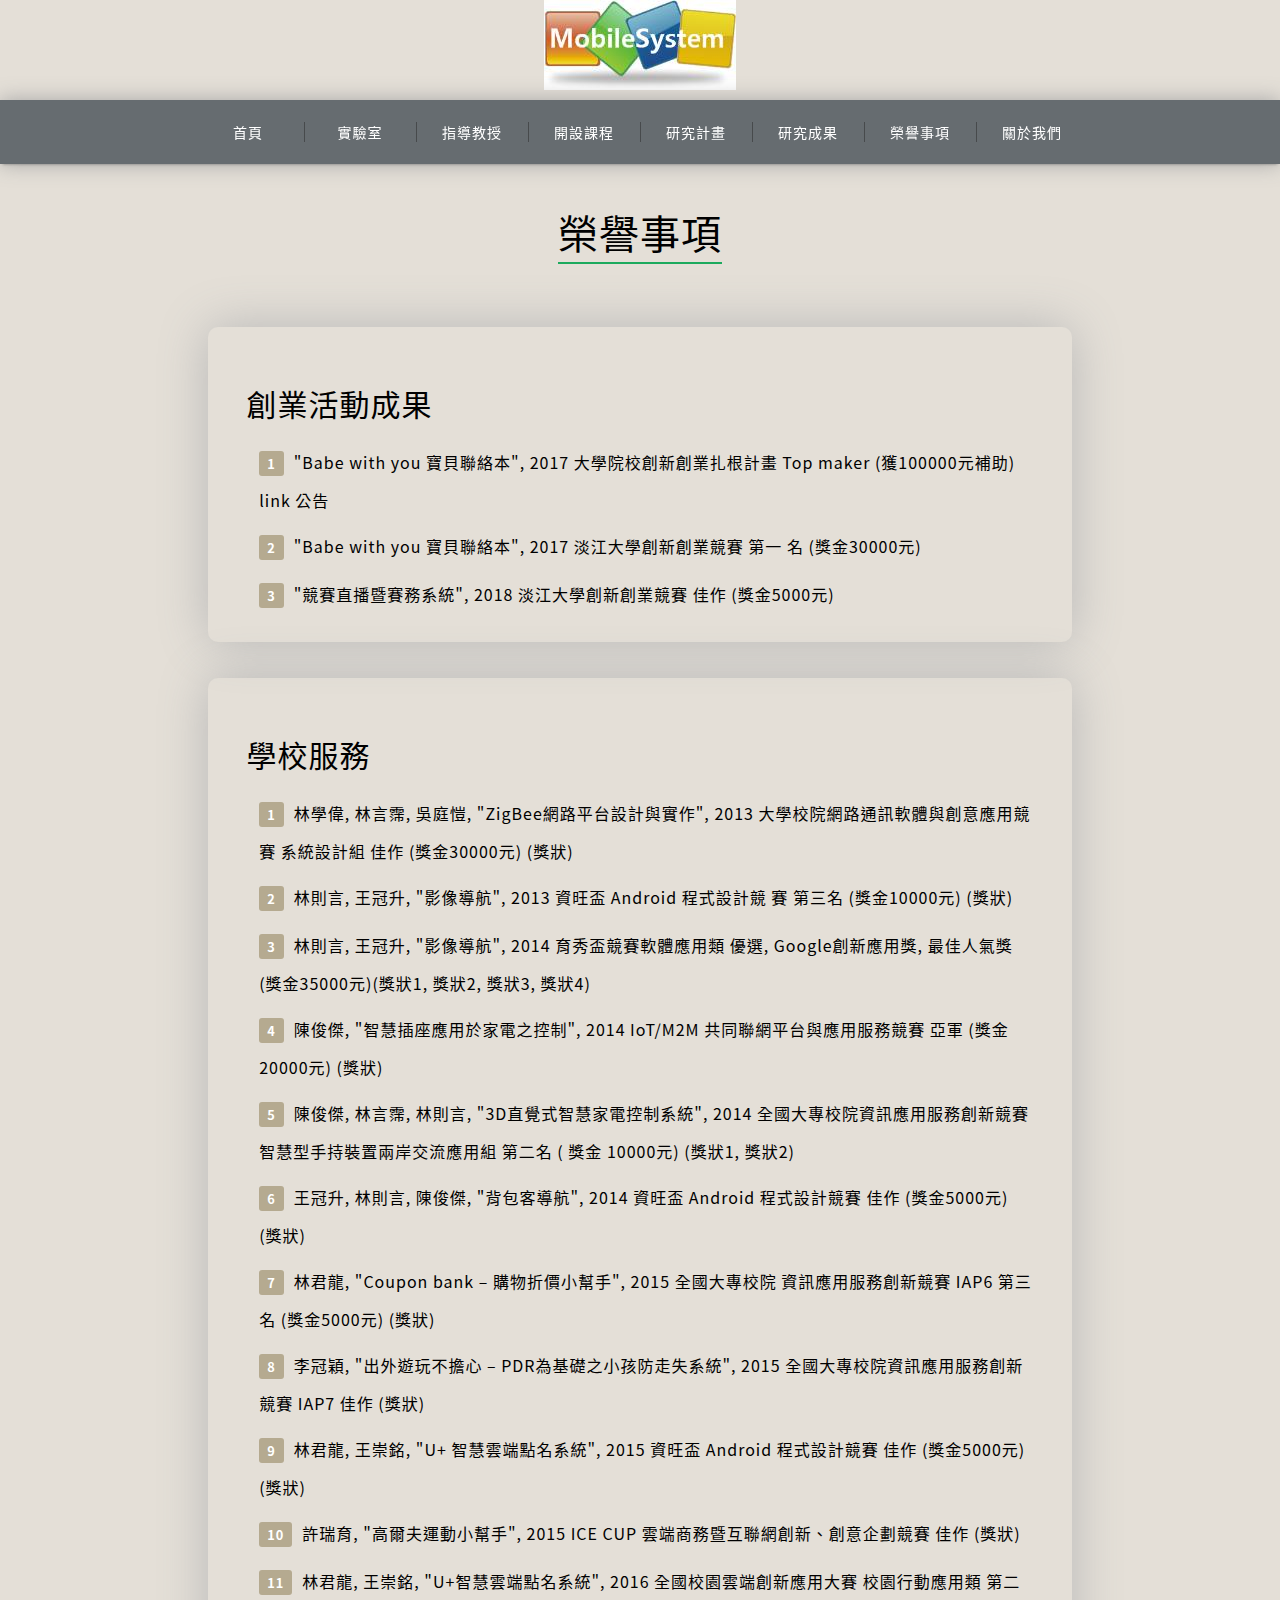
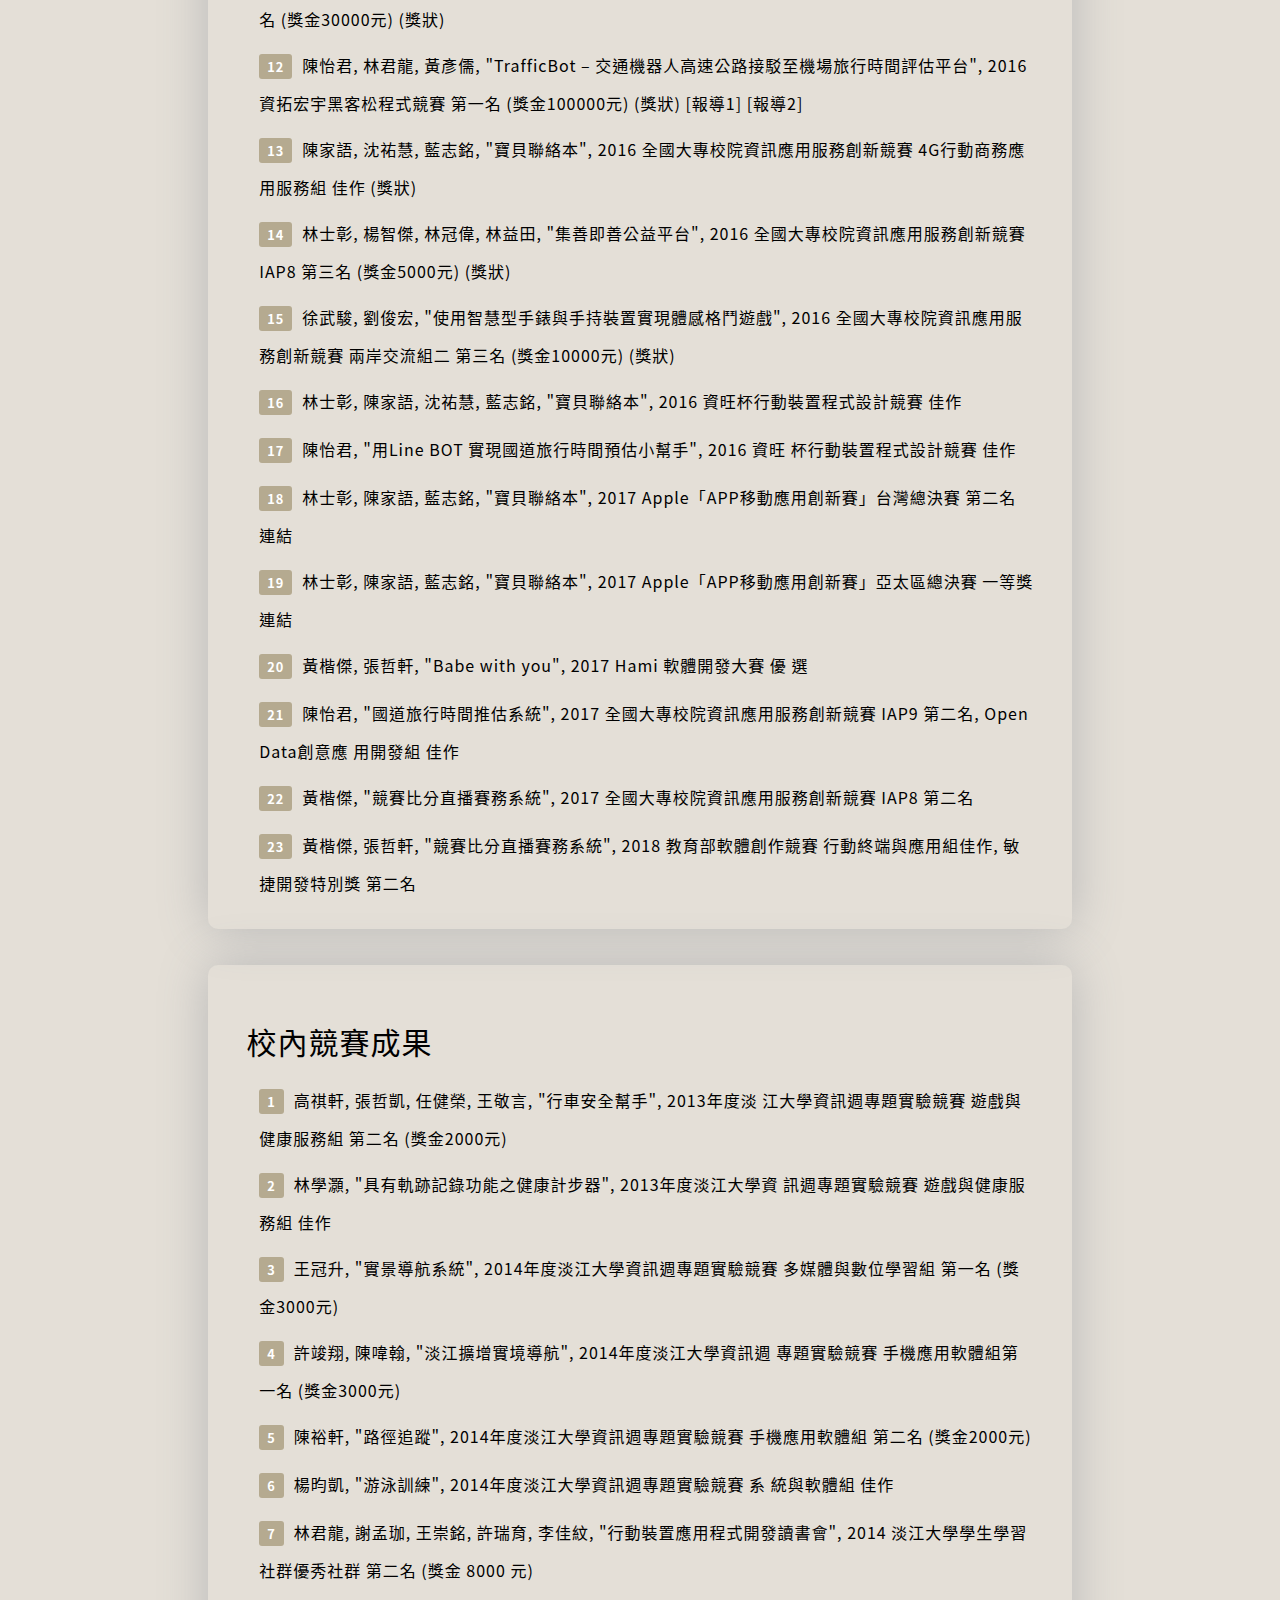
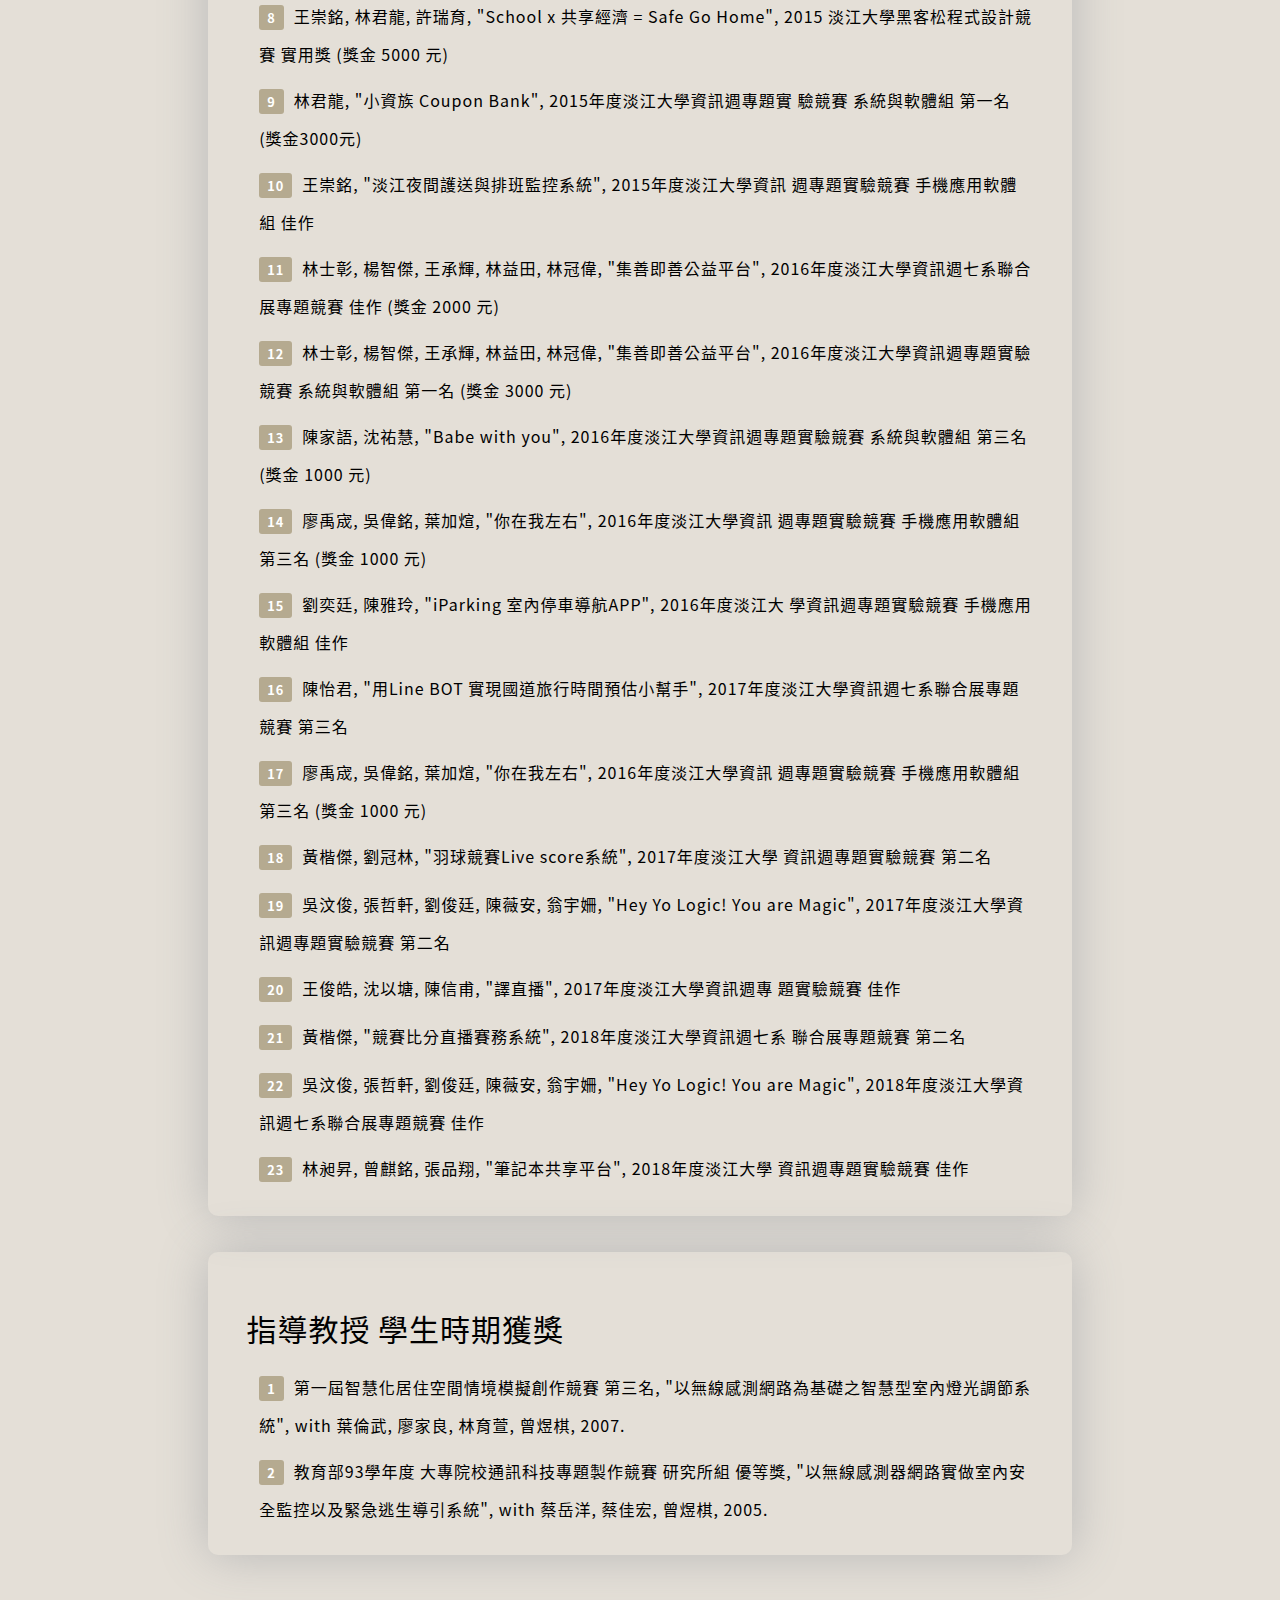
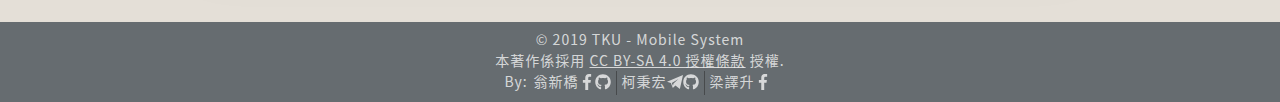
<file: awards/awards.html>
<!DOCTYPE html>
<html lang="zh-Hant-TW">

<head>
    <meta charset="UTF-8">
    <meta content="width=device-width, initial-scale=1" name="viewport">
    <meta content="翁新橋 柯秉宏 梁譯升" name="author">
    <meta content="Teacher website for Pan. In the Porject one class of TKUCSIE 2B." name="description">
    <link href="../source/favicon.png" rel="icon" type="image/png"/>
    <link href="../source/favicon.png" rel="shortcut icon" type="image/png"/>
    <title>榮譽事項</title>
    <link href="./css/awards.css" rel="stylesheet"/>
    <link href="../css/style.css" rel="stylesheet">
    <script src="../js/vue.min.js"></script>
    <script src="../js/main.js"></script>
</head>

<body>
<div id="main">
    <a href="../index.html"><img id="Logo" src="../source/unnamed.jpg"></a>
    <header id="header" v-html="header"></header>
    <article id="article">
        <div class="header">
            <h1>榮譽事項</h1>
        </div>
        <div class="content">
            <div class="business">
                <h3>創業活動成果</h3>
                <ol class="counter">
                    <li><span>"Babe with you 寶貝聯絡本", 2017 大學院校創新創業扎根計畫 Top maker (獲100000元補助) link 公告</span></li>
                    <li><span>"Babe with you 寶貝聯絡本", 2017 淡江大學創新創業競賽 第一 名 (獎金30000元)</span></li>
                    <li><span>"競賽直播暨賽務系統", 2018 淡江大學創新創業競賽 佳作 (獎金5000元)</span></li>
                </ol>
            </div>
            <div class="Off-campus_competition">
                <h3>學校服務</h3>
                <ol class="counter">
                    <li><span>林學偉, 林言霈, 吳庭愷, "ZigBee網路平台設計與實作", 2013 大學校院網路通訊軟體與創意應用競賽 系統設計組 佳作 (獎金30000元) (獎狀)</span>
                    </li>
                    <li><span>林則言, 王冠升, "影像導航", 2013 資旺盃 Android 程式設計競 賽 第三名 (獎金10000元) (獎狀)</span></li>
                    <li>
                        <span>林則言, 王冠升, "影像導航", 2014 育秀盃競賽軟體應用類 優選, Google創新應用獎, 最佳人氣獎 (獎金35000元)(獎狀1, 獎狀2, 獎狀3, 獎狀4)</span>
                    </li>
                    <li><span>陳俊傑, "智慧插座應用於家電之控制", 2014 IoT/M2M 共同聯網平台與應用服務競賽 亞軍 (獎金 20000元) (獎狀)</span></li>
                    <li><span>陳俊傑, 林言霈, 林則言, "3D直覺式智慧家電控制系統", 2014 全國大專校院資訊應用服務創新競賽 智慧型手持裝置兩岸交流應用組 第二名 ( 獎金 10000元) (獎狀1, 獎狀2)</span>
                    </li>
                    <li><span>王冠升, 林則言, 陳俊傑, "背包客導航", 2014 資旺盃 Android 程式設計競賽 佳作 (獎金5000元) (獎狀) </span></li>
                    <li><span>林君龍, "Coupon bank – 購物折價小幫手", 2015 全國大專校院 資訊應用服務創新競賽 IAP6 第三名 (獎金5000元) (獎狀)</span></li>
                    <li><span>李冠穎, "出外遊玩不擔心 – PDR為基礎之小孩防走失系統", 2015 全國大專校院資訊應用服務創新競賽 IAP7 佳作 (獎狀)</span></li>
                    <li><span>林君龍, 王崇銘, "U+ 智慧雲端點名系統", 2015 資旺盃 Android 程式設計競賽 佳作 (獎金5000元) (獎狀)</span></li>
                    <li><span>許瑞育, "高爾夫運動小幫手", 2015 ICE CUP 雲端商務暨互聯網創新、創意企劃競賽 佳作 (獎狀)</span></li>
                    <li><span>林君龍, 王崇銘, "U+智慧雲端點名系統", 2016 全國校園雲端創新應用大賽 校園行動應用類 第二名 (獎金30000元) (獎狀)</span></li>
                    <li><span>陳怡君, 林君龍, 黃彥儒, "TrafficBot – 交通機器人高速公路接駁至機場旅行時間評估平台", 2016 資拓宏宇黑客松程式競賽 第一名 (獎金100000元) (獎狀) [報導1] [報導2]</span>
                    </li>
                    <li><span>陳家語, 沈祐慧, 藍志銘, "寶貝聯絡本", 2016 全國大專校院資訊應用服務創新競賽 4G行動商務應用服務組 佳作 (獎狀)</span></li>
                    <li><span>林士彰, 楊智傑, 林冠偉, 林益田, "集善即善公益平台", 2016 全國大專校院資訊應用服務創新競賽 IAP8 第三名 (獎金5000元) (獎狀) </span></li>
                    <li><span>徐武駿, 劉俊宏, "使用智慧型手錶與手持裝置實現體感格鬥遊戲", 2016 全國大專校院資訊應用服務創新競賽 兩岸交流組二 第三名 (獎金10000元) (獎狀)</span>
                    </li>
                    <li><span>林士彰, 陳家語, 沈祐慧, 藍志銘, "寶貝聯絡本", 2016 資旺杯行動裝置程式設計競賽 佳作</span></li>
                    <li><span>陳怡君, "用Line BOT 實現國道旅行時間預估小幫手", 2016 資旺 杯行動裝置程式設計競賽 佳作</span></li>
                    <li><span>林士彰, 陳家語, 藍志銘, "寶貝聯絡本", 2017 Apple「APP移動應用創新賽」台灣總決賽 第二名 連結</span></li>
                    <li><span>林士彰, 陳家語, 藍志銘, "寶貝聯絡本", 2017 Apple「APP移動應用創新賽」亞太區總決賽 一等獎 連結</span></li>
                    <li><span>黃楷傑, 張哲軒, "Babe with you", 2017 Hami 軟體開發大賽 優 選</span></li>
                    <li><span>陳怡君, "國道旅行時間推估系統", 2017 全國大專校院資訊應用服務創新競賽 IAP9 第二名, Open Data創意應 用開發組 佳作</span></li>
                    <li><span>黃楷傑, "競賽比分直播賽務系統", 2017 全國大專校院資訊應用服務創新競賽 IAP8 第二名</span></li>
                    <li><span>黃楷傑, 張哲軒, "競賽比分直播賽務系統", 2018 教育部軟體創作競賽 行動終端與應用組佳作, 敏捷開發特別獎 第二名</span></li>
                </ol>
            </div>
            <div class="On-campus_competition">
                <h3>校內競賽成果</h3>
                <ol class="counter">
                    <li><span>高祺軒, 張哲凱, 任健榮, 王敬言, "行車安全幫手", 2013年度淡 江大學資訊週專題實驗競賽 遊戲與健康服務組 第二名 (獎金2000元)</span></li>
                    <li><span>林學灝, "具有軌跡記錄功能之健康計步器", 2013年度淡江大學資 訊週專題實驗競賽 遊戲與健康服務組 佳作</span></li>
                    <li><span>王冠升, "實景導航系統", 2014年度淡江大學資訊週專題實驗競賽 多媒體與數位學習組 第一名 (獎金3000元)</span></li>
                    <li><span>許竣翔, 陳喡翰, "淡江擴增實境導航", 2014年度淡江大學資訊週 專題實驗競賽 手機應用軟體組第一名 (獎金3000元)</span></li>
                    <li><span>陳裕軒, "路徑追蹤", 2014年度淡江大學資訊週專題實驗競賽 手機應用軟體組 第二名 (獎金2000元)</span></li>
                    <li><span>楊昀凱, "游泳訓練", 2014年度淡江大學資訊週專題實驗競賽 系 統與軟體組 佳作 </span></li>
                    <li><span>林君龍, 謝孟珈, 王崇銘, 許瑞育, 李佳紋, "行動裝置應用程式開發讀書會", 2014 淡江大學學生學習社群優秀社群 第二名 (獎金 8000 元)</span></li>
                    <li><span>王崇銘, 林君龍, 許瑞育, "School x 共享經濟 = Safe Go Home", 2015 淡江大學黑客松程式設計競賽 實用獎 (獎金 5000 元)</span>
                    </li>
                    <li><span>林君龍, "小資族 Coupon Bank", 2015年度淡江大學資訊週專題實 驗競賽 系統與軟體組 第一名 (獎金3000元)</span></li>
                    <li><span>王崇銘, "淡江夜間護送與排班監控系統", 2015年度淡江大學資訊 週專題實驗競賽 手機應用軟體組 佳作</span></li>
                    <li><span>林士彰, 楊智傑, 王承輝, 林益田, 林冠偉, "集善即善公益平台", 2016年度淡江大學資訊週七系聯合展專題競賽 佳作 (獎金 2000 元)</span></li>
                    <li><span>林士彰, 楊智傑, 王承輝, 林益田, 林冠偉, "集善即善公益平台", 2016年度淡江大學資訊週專題實驗競賽 系統與軟體組 第一名 (獎金 3000 元)</span>
                    </li>
                    <li><span>陳家語, 沈祐慧, "Babe with you", 2016年度淡江大學資訊週專題實驗競賽 系統與軟體組 第三名 (獎金 1000 元)</span></li>
                    <li><span>廖禹宬, 吳偉銘, 葉加煊, "你在我左右", 2016年度淡江大學資訊 週專題實驗競賽 手機應用軟體組 第三名 (獎金 1000 元)</span></li>
                    <li><span>劉奕廷, 陳雅玲, "iParking 室內停車導航APP", 2016年度淡江大 學資訊週專題實驗競賽 手機應用軟體組 佳作</span></li>
                    <li><span>陳怡君, "用Line BOT 實現國道旅行時間預估小幫手", 2017年度淡江大學資訊週七系聯合展專題競賽 第三名</span></li>
                    <li><span>廖禹宬, 吳偉銘, 葉加煊, "你在我左右", 2016年度淡江大學資訊 週專題實驗競賽 手機應用軟體組 第三名 (獎金 1000 元)</span></li>
                    <li><span>黃楷傑, 劉冠林, "羽球競賽Live score系統", 2017年度淡江大學 資訊週專題實驗競賽 第二名</span></li>
                    <li><span>吳汶俊, 張哲軒, 劉俊廷, 陳薇安, 翁宇姍, "Hey Yo Logic! You are Magic", 2017年度淡江大學資訊週專題實驗競賽 第二名</span>
                    </li>
                    <li><span>王俊皓, 沈以塘, 陳信甫, "譯直播", 2017年度淡江大學資訊週專 題實驗競賽 佳作</span></li>
                    <li><span>黃楷傑, "競賽比分直播賽務系統", 2018年度淡江大學資訊週七系 聯合展專題競賽 第二名</span></li>
                    <li><span>吳汶俊, 張哲軒, 劉俊廷, 陳薇安, 翁宇姍, "Hey Yo Logic! You are Magic", 2018年度淡江大學資訊週七系聯合展專題競賽 佳作</span>
                    </li>
                    <li><span>林昶昇, 曾麒銘, 張品翔, "筆記本共享平台", 2018年度淡江大學 資訊週專題實驗競賽 佳作</span></li>
                </ol>
            </div>
            <div class="award">
                <h3>指導教授 學生時期獲獎</h3>
                <ol class="counter">
                    <li><span>第一屆智慧化居住空間情境模擬創作競賽 第三名, "以無線感測網路為基礎之智慧型室內燈光調節系統", with 葉倫武, 廖家良, 林育萱, 曾煜棋, 2007.</span>
                    </li>
                    <li>
                        <span>教育部93學年度 大專院校通訊科技專題製作競賽 研究所組 優等獎, "以無線感測器網路實做室內安全監控以及緊急逃生導引系統", with 蔡岳洋, 蔡佳宏, 曾煜棋, 2005.</span>
                    </li>
                </ol>
            </div>
        </div>
    </article>
    <footer id="footer" v-html="footer"></footer>
</div>
<script src="../js/index.vue.js"></script>
</body>

</html>
</file>
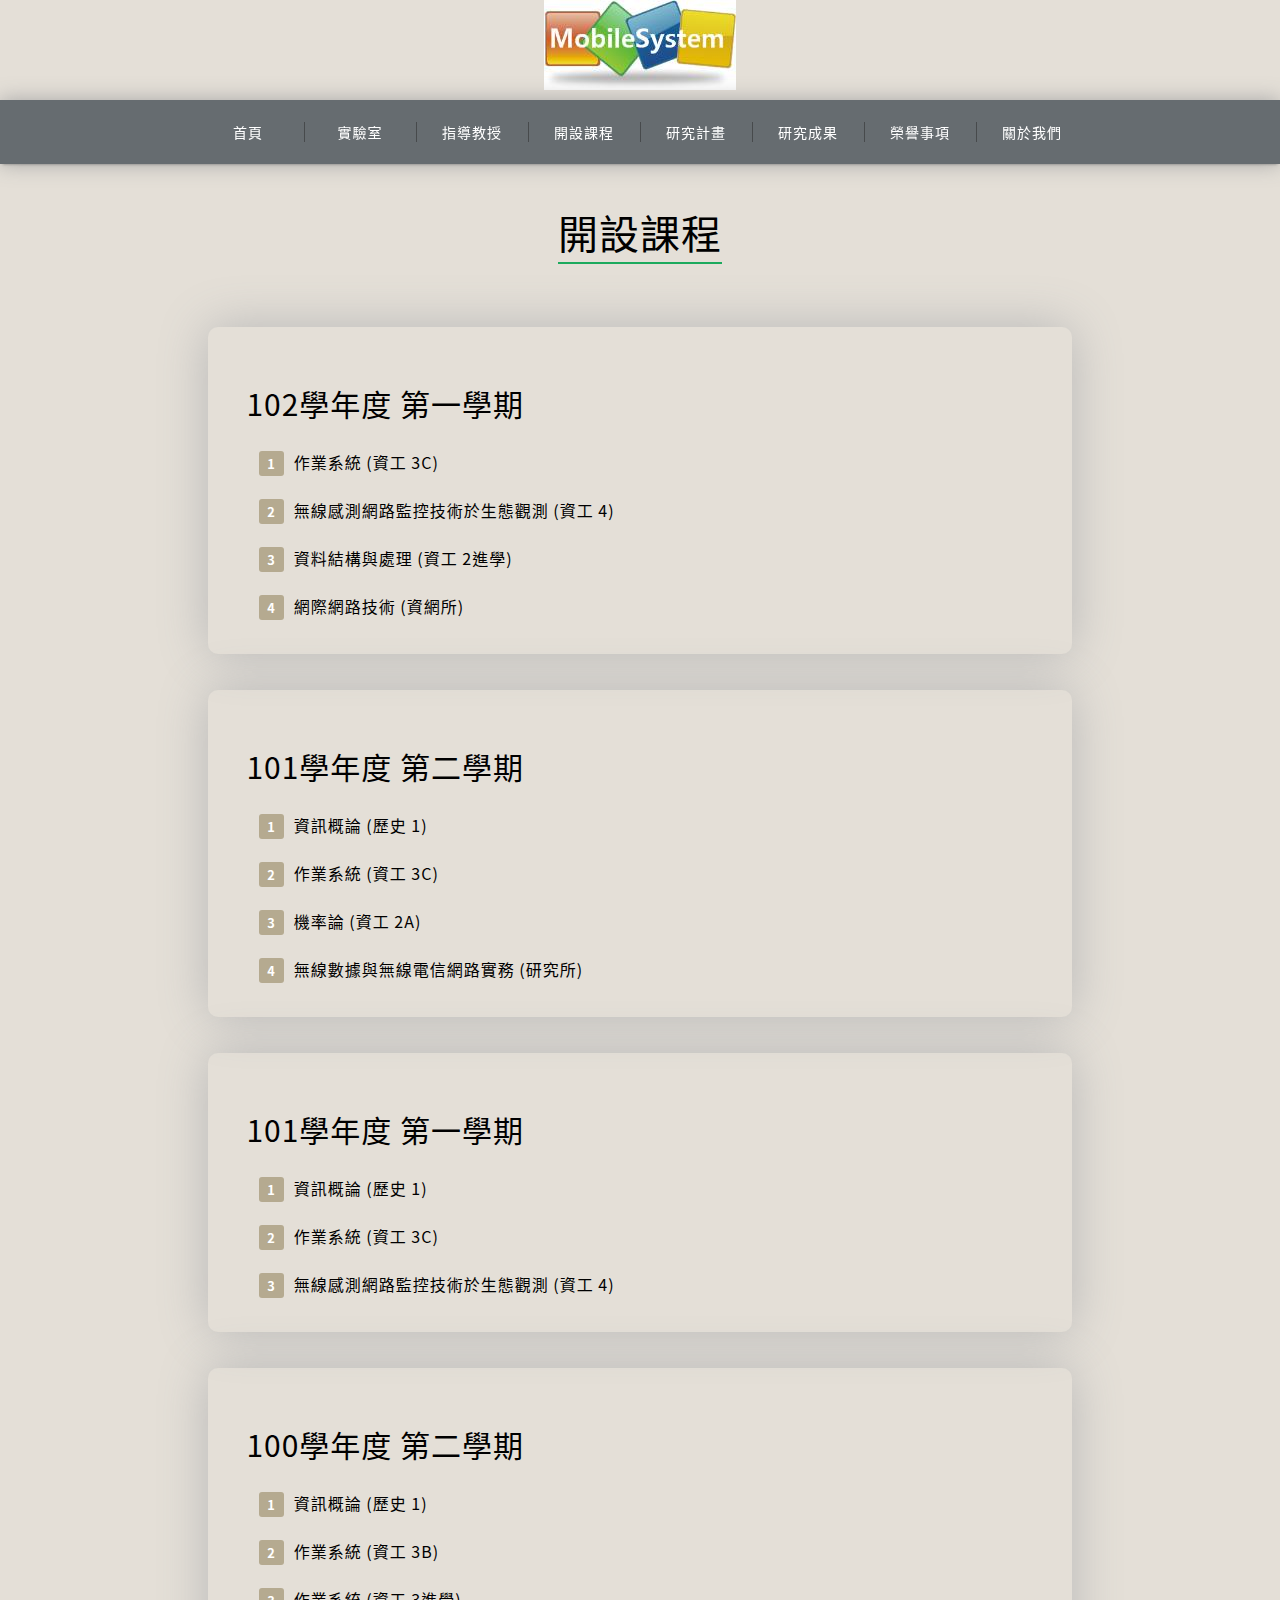
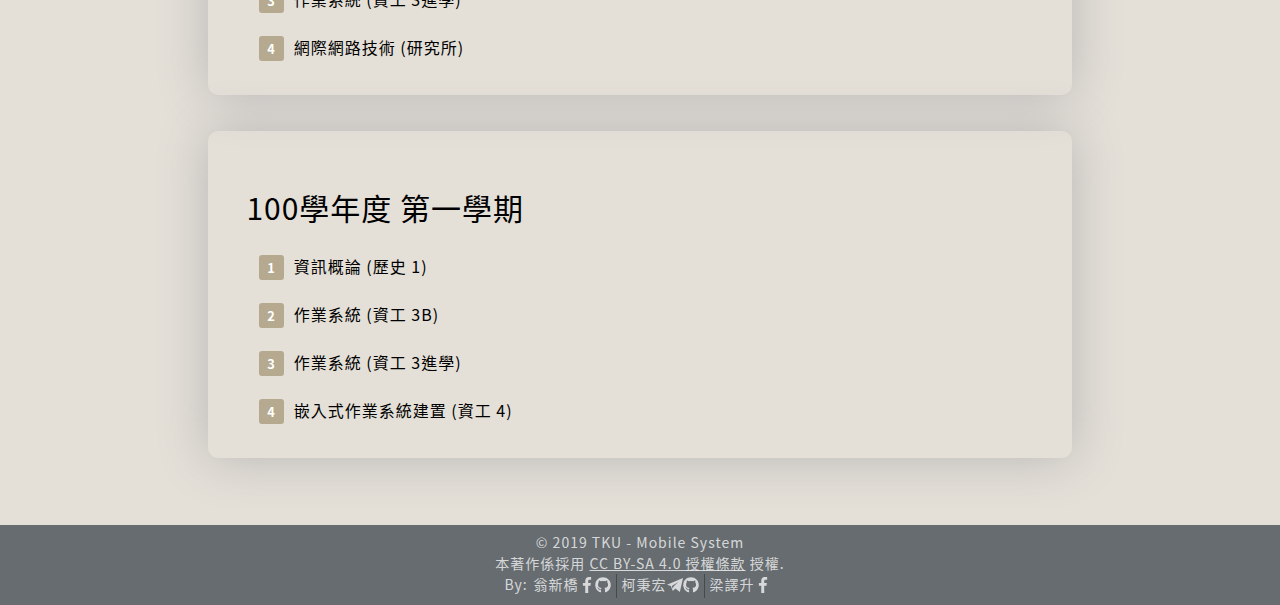
<file: course/course.html>
<!DOCTYPE html>
<html lang="zh-Hant-TW">

<head>
    <meta charset="UTF-8">
    <meta content="width=device-width, initial-scale=1" name="viewport">
    <meta content="翁新橋 柯秉宏 梁譯升" name="author">
    <meta content="Teacher website for Pan. In the Porject one class of TKUCSIE 2B." name="description">
    <link href="../source/favicon.png" rel="icon" type="image/png"/>
    <link href="../source/favicon.png" rel="shortcut icon" type="image/png"/>
    <title>開設課程</title>
    <link href="./css/course.css" rel="stylesheet"/>
    <link href="../css/style.css" rel="stylesheet">
    <script src="../js/vue.min.js"></script>
    <script src="../js/main.js"></script>
</head>

<body>
<div id="main">
    <a href="../index.html"><img id="Logo" src="../source/unnamed.jpg"></a>
    <header id="header" v-html="header"></header>
    <article id="article">
        <div class="header">
            <h1>開設課程</h1>
        </div>
        <div class="content">
            <div class="academic_102_1">
                <h3>102學年度 第一學期</h3>
                <ol class="counter">
                    <li><span>作業系統 (資工 3C)</span></li>
                    <li><span>無線感測網路監控技術於生態觀測 (資工 4)</span></li>
                    <li><span>資料結構與處理 (資工 2進學)</span></li>
                    <li><span>網際網路技術 (資網所)</span></li>
                </ol>
            </div>
            <div class="academic_101_2">
                <h3>101學年度 第二學期</h3>
                <ol class="counter">
                    <li><span>資訊概論 (歷史 1)</span></li>
                    <li><span>作業系統 (資工 3C)</span></li>
                    <li><span>機率論 (資工 2A)</span></li>
                    <li><span>無線數據與無線電信網路實務 (研究所)</span></li>
                </ol>
            </div>
            <div class="academic_101_1">
                <h3>101學年度 第一學期</h3>
                <ol class="counter">
                    <li><span>資訊概論 (歷史 1)</span></li>
                    <li><span>作業系統 (資工 3C)</span></li>
                    <li><span>無線感測網路監控技術於生態觀測 (資工 4)</span></li>
                </ol>
            </div>
            <div class="academic_100_2">
                <h3>100學年度 第二學期</h3>
                <ol class="counter">
                    <li><span>資訊概論 (歷史 1)</span></li>
                    <li><span>作業系統 (資工 3B)</span></li>
                    <li><span>作業系統 (資工 3進學)</span></li>
                    <li><span>網際網路技術 (研究所)</span></li>
                </ol>
            </div>
            <div class="academic_100_1">
                <h3>100學年度 第一學期</h3>
                <ol class="counter">
                    <li><span>資訊概論 (歷史 1)</span></li>
                    <li><span>作業系統 (資工 3B)</span></li>
                    <li><span>作業系統 (資工 3進學)</span></li>
                    <li><span>嵌入式作業系統建置 (資工 4)</span></li>
                </ol>
            </div>
        </div>
    </article>
    <footer id="footer" v-html="footer"></footer>
</div>
<script src="../js/index.vue.js"></script>
</body>

</html>
</file>
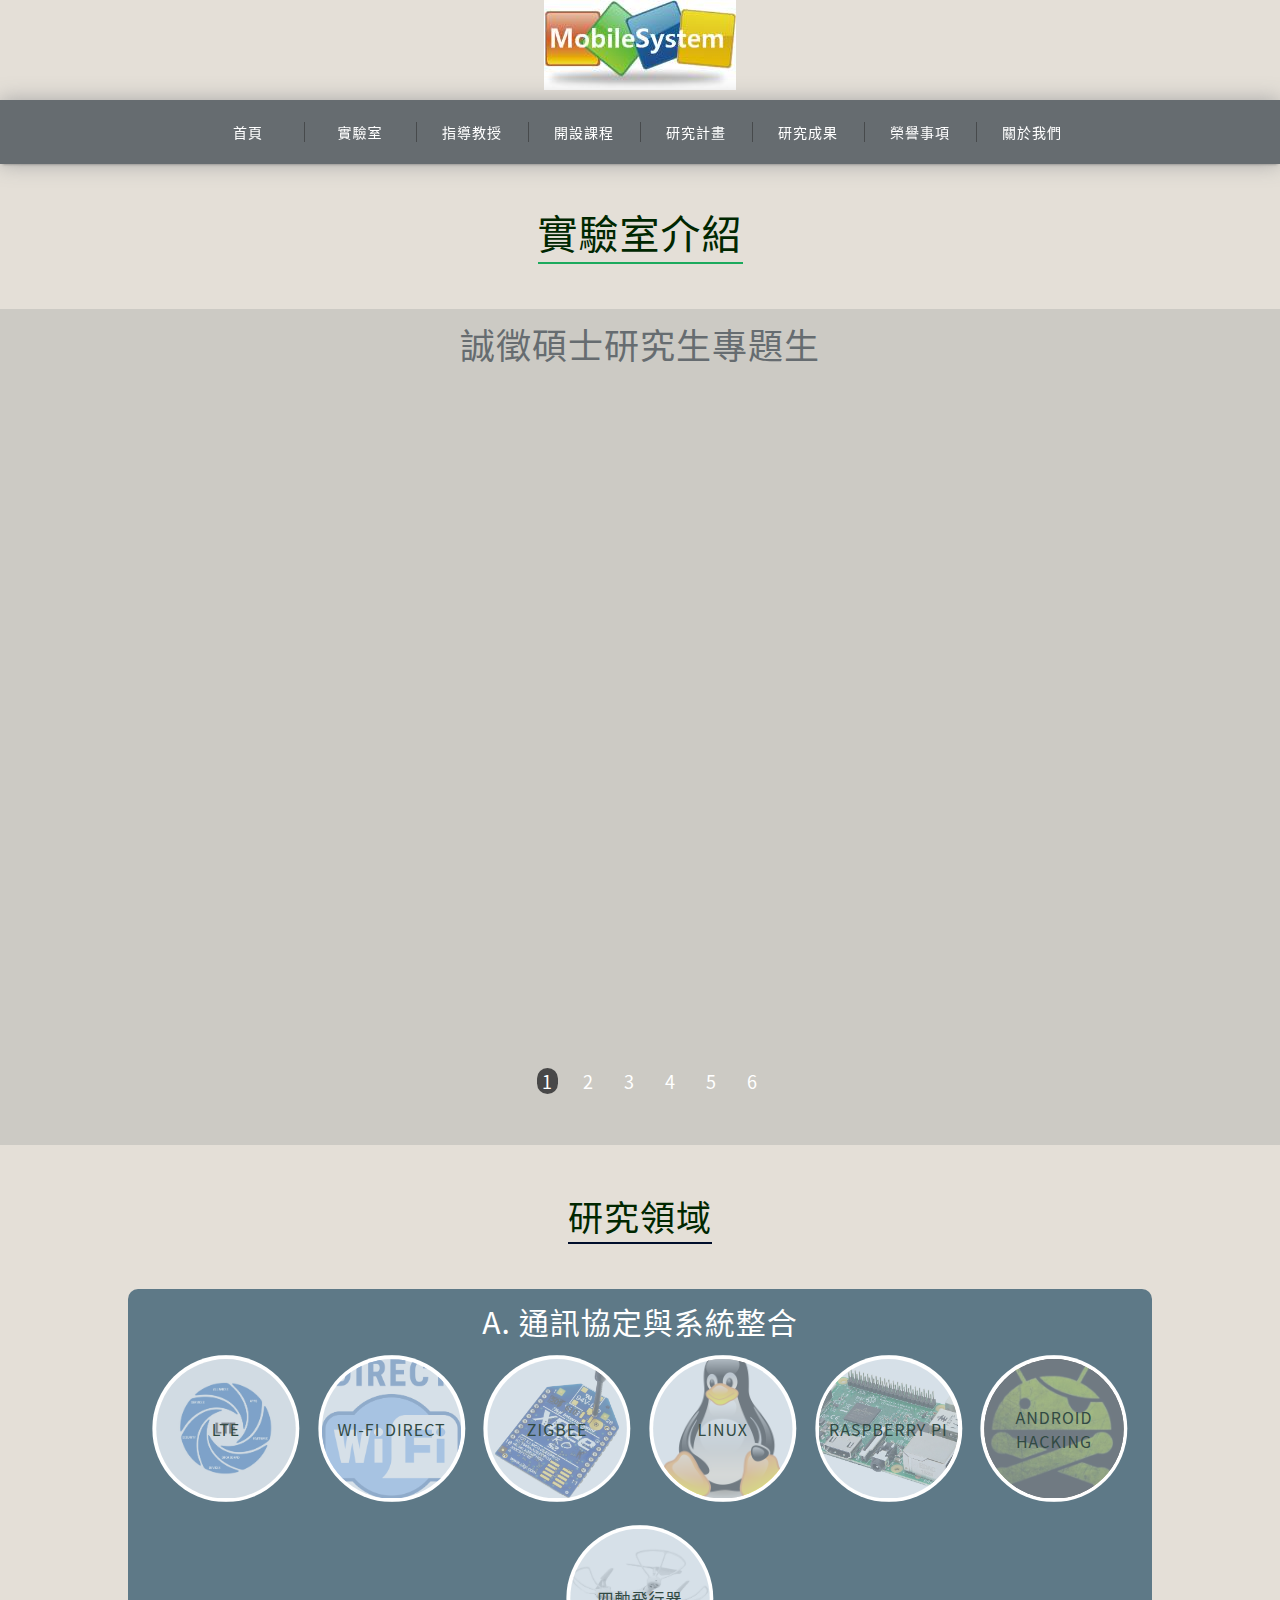
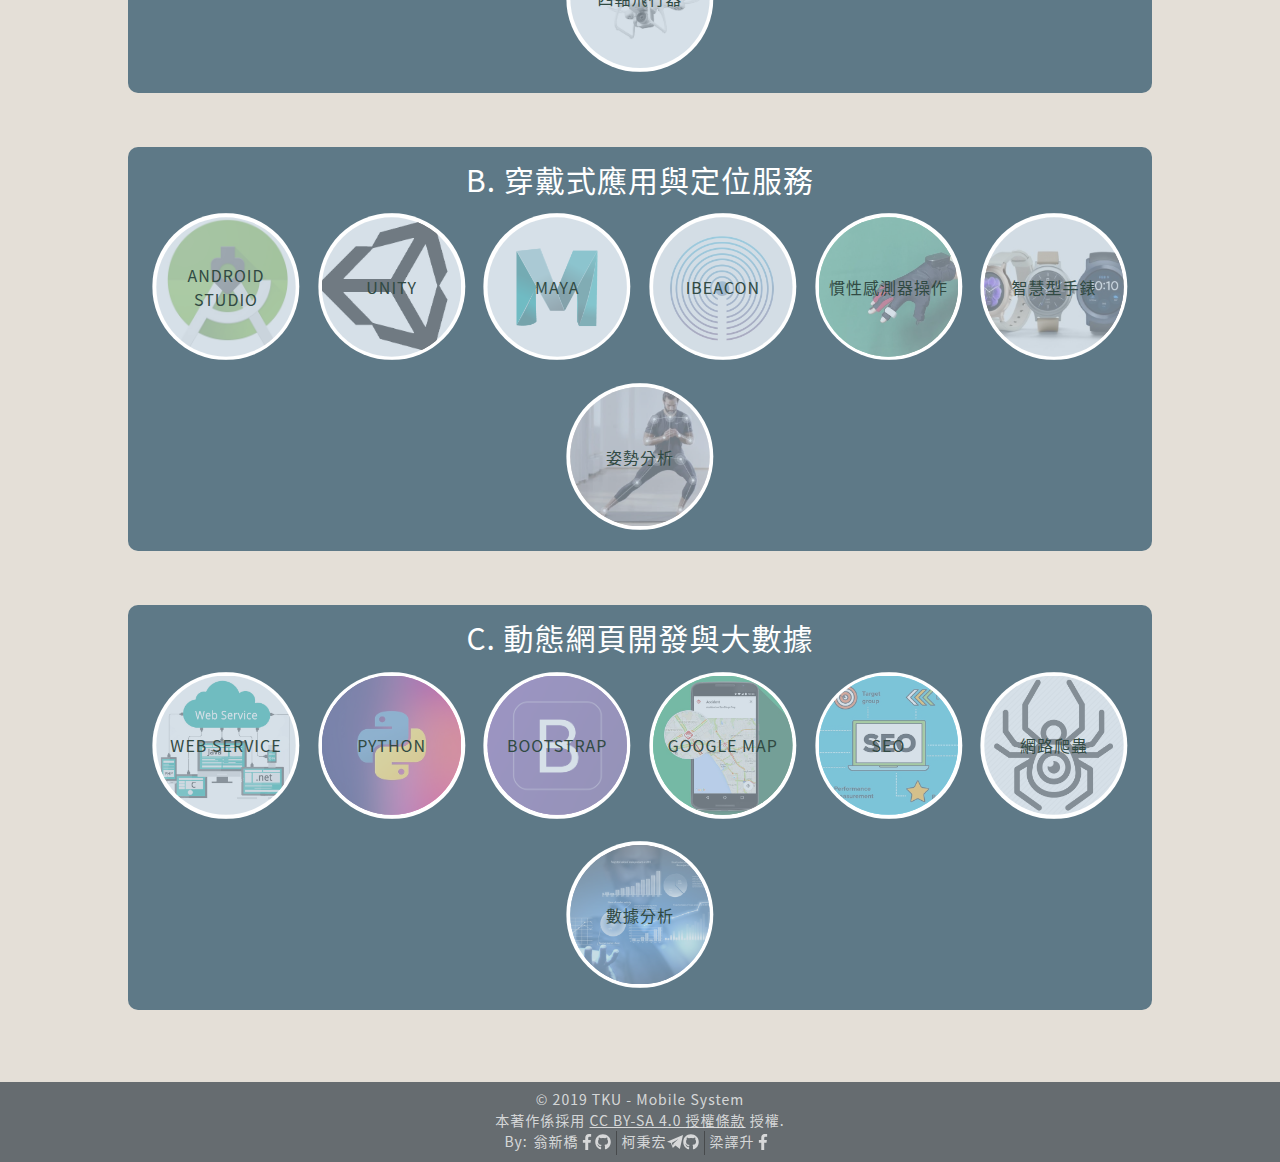
<file: lab/introduction.html>
<!DOCTYPE html>
<html lang="zh-Hant-TW">

<head>
    <meta charset="UTF-8"/>
    <meta content="width=device-width, initial-scale=1" name="viewport"/>
    <meta content="翁新橋 柯秉宏 梁譯升" name="author">
    <meta content="Teacher website for Pan. In the Porject one class of TKUCSIE 2B." name="description">
    <link href="../source/favicon.png" rel="icon" type="image/png"/>
    <link href="../source/favicon.png" rel="shortcut icon" type="image/png"/>
    <title>實驗室介紹</title>
    <link href="./css/introduction.css" rel="stylesheet"/>
    <link href="../css/style.css" rel="stylesheet"/>
    <script src="../js/vue.min.js"></script>
    <script src="../js/main.js"></script>
</head>

<body>
<div id="main">
    <div id="wsite">
        <a href="../index.html"><img id="Logo" src="../source/unnamed.jpg"/></a>
    </div>
    <header id="header" v-html="header"></header>
    <article id="article">
        <section>
            <div class="header">
                <h1>實驗室介紹</h1>
            </div>
        </section>
        <section>
            <div class="recruit">
                <h2>誠徵碩士研究生專題生</h2>
                <div id="Tab-container">
                    <span id="tab-1">1</span>
                    <span id="tab-2">2</span>
                    <span id="tab-3">3</span>
                    <span id="tab-4">4</span>
                    <span id="tab-5">5</span>
                    <span id="tab-6">6</span>
                    <div id="tab">
                        <div class="tab-content-1">
                            <iframe allow="accelerometer; encrypted-media; gyroscope; picture-in-picture"
                                    allowfullscreen frameborder="1"
                                    src="https://www.youtube.com/embed/9mT66Rso6RE"></iframe>
                        </div>
                        <div class="tab-content-2">
                            <iframe allow="accelerometer; encrypted-media; gyroscope; picture-in-picture"
                                    allowfullscreen frameborder="1"
                                    src="https://www.youtube.com/embed/wOV7CtfW944"></iframe>
                        </div>
                        <div class="tab-content-3">
                            <iframe allow="accelerometer; encrypted-media; gyroscope; picture-in-picture"
                                    allowfullscreen frameborder="1"
                                    src="https://www.youtube.com/embed/0brPJ0tKP6E"></iframe>
                        </div>
                        <div class="tab-content-4">
                            <iframe allow="accelerometer; encrypted-media; gyroscope; picture-in-picture"
                                    allowfullscreen frameborder="1"
                                    src="https://www.youtube.com/embed/GCzAALQSRHg"></iframe>
                        </div>
                        <div class="tab-content-5">
                            <iframe allow="accelerometer; encrypted-media; gyroscope; picture-in-picture"
                                    allowfullscreen frameborder="1"
                                    src="https://www.youtube.com/embed/e_LchyD73-s"></iframe>
                        </div>
                        <div class="tab-content-6">
                            <iframe allow="accelerometer; encrypted-media; gyroscope; picture-in-picture"
                                    allowfullscreen frameborder="1"
                                    src="https://www.youtube.com/embed/lcVqd8x1saU"></iframe>
                        </div>
                        <ul>
                            <li><a href="#tab-1">1</a></li>
                            <li><a href="#tab-2">2</a></li>
                            <li><a href="#tab-3">3</a></li>
                            <li><a href="#tab-4">4</a></li>
                            <li><a href="#tab-5">5</a></li>
                            <li><a href="#tab-6">6</a></li>
                        </ul>
                    </div>
                </div>
            </div>
        </section>
        <section>
            <div class="research">
                <h2>研究領域</h2>
                <div class="project">
                    <h3>A. 通訊協定與系統整合</h3>
                    <ul class="keyword">
                        <li class="keyword-cell">
                            <img class="keyword-cell-img" src="images/lte.jpg">
                            <div class="keyword-cell-txt"><span>LTE</span></div>
                        </li>
                        <li class="keyword-cell">
                            <img class="keyword-cell-img" src="images/wifi-direct.jpg">
                            <div class="keyword-cell-txt"><span>Wi-Fi direct</span></div>
                        </li>
                        <li class="keyword-cell">
                            <img class="keyword-cell-img" src="images/ZigBee.png">
                            <div class="keyword-cell-txt"><span>ZigBee</span></div>
                        </li>
                        <li class="keyword-cell">
                            <img class="keyword-cell-img" src="images/linux.png">
                            <div class="keyword-cell-txt"><span>Linux</span></div>
                        </li>
                        <li class="keyword-cell">
                            <img class="keyword-cell-img" src="images/Raspberry-PI.jpg">
                            <div class="keyword-cell-txt"><span>Raspberry PI</span></div>
                        </li>
                        <li class="keyword-cell">
                            <img class="keyword-cell-img" src="images/Android-hacking.png">
                            <div class="keyword-cell-txt"><span>Android hacking</span></div>
                        </li>
                        <li class="keyword-cell">
                            <img class="keyword-cell-img" src="images/Quadcopter.jpg">
                            <div class="keyword-cell-txt"><span>四軸飛行器</span></div>
                        </li>
                    </ul>
                </div>
                <div class="project">
                    <h3>B. 穿戴式應用與定位服務</h3>
                    <ul class="keyword">
                        <li class="keyword-cell">
                            <img class="keyword-cell-img" src="images/Android-studio.jpg">
                            <div class="keyword-cell-txt"><span>Android studio</span></div>
                        </li>
                        <li class="keyword-cell">
                            <img class="keyword-cell-img" src="images/unity.jpg">
                            <div class="keyword-cell-txt"><span>Unity</span></div>
                        </li>
                        <li class="keyword-cell">
                            <img class="keyword-cell-img" src="images/Maya.png">
                            <div class="keyword-cell-txt"><span>Maya</span></div>
                        </li>
                        <li class="keyword-cell">
                            <img class="keyword-cell-img" src="images/ibeacon.jpg">
                            <div class="keyword-cell-txt"><span>iBeacon</span></div>
                        </li>
                        <li class="keyword-cell">
                            <img class="keyword-cell-img" src="images/Nq1yBP-8.jpg">
                            <div class="keyword-cell-txt"><span>慣性感測器操作</span></div>
                        </li>
                        <li class="keyword-cell">
                            <img class="keyword-cell-img" src="images/lgwatch.jpg">
                            <div class="keyword-cell-txt"><span>智慧型手錶</span></div>
                        </li>
                        <li class="keyword-cell">
                            <img class="keyword-cell-img" src="images/dims-5-694x431.jpg">
                            <div class="keyword-cell-txt"><span>姿勢分析</span></div>
                        </li>
                    </ul>
                </div>
                <div class="project">
                    <h3>C. 動態網頁開發與大數據</h3>
                    <ul class="keyword">
                        <li class="keyword-cell">
                            <img class="keyword-cell-img" src="images/web-service.jpg">
                            <div class="keyword-cell-txt"><span>Web service</span></div>
                        </li>
                        <li class="keyword-cell">
                            <img class="keyword-cell-img" src="images/Python.jpg">
                            <div class="keyword-cell-txt"><span>Python</span></div>
                        </li>
                        <li class="keyword-cell">
                            <img class="keyword-cell-img" src="images/bootstrap-social.png">
                            <div class="keyword-cell-txt"><span>Bootstrap</span></div>
                        </li>
                        <li class="keyword-cell">
                            <img class="keyword-cell-img" src="images/google-map.jpg">
                            <div class="keyword-cell-txt"><span>Google map</span></div>
                        </li>
                        <li class="keyword-cell">
                            <img class="keyword-cell-img" src="images/seo.jpg">
                            <div class="keyword-cell-txt"><span>SEO</span></div>
                        </li>
                        <li class="keyword-cell">
                            <img class="keyword-cell-img" src="images/spider.jpg">
                            <div class="keyword-cell-txt"><span>網路爬蟲</span></div>
                        </li>
                        <li class="keyword-cell">
                            <img class="keyword-cell-img" src="images/data.jpg">
                            <div class="keyword-cell-txt"><span>數據分析</span></div>
                        </li>
                    </ul>
                </div>
            </div>
        </section>
    </article>
    <footer id="footer" v-html="footer"></footer>
</div>
<script src="../js/index.vue.js"></script>
</body>

</html>
</file>
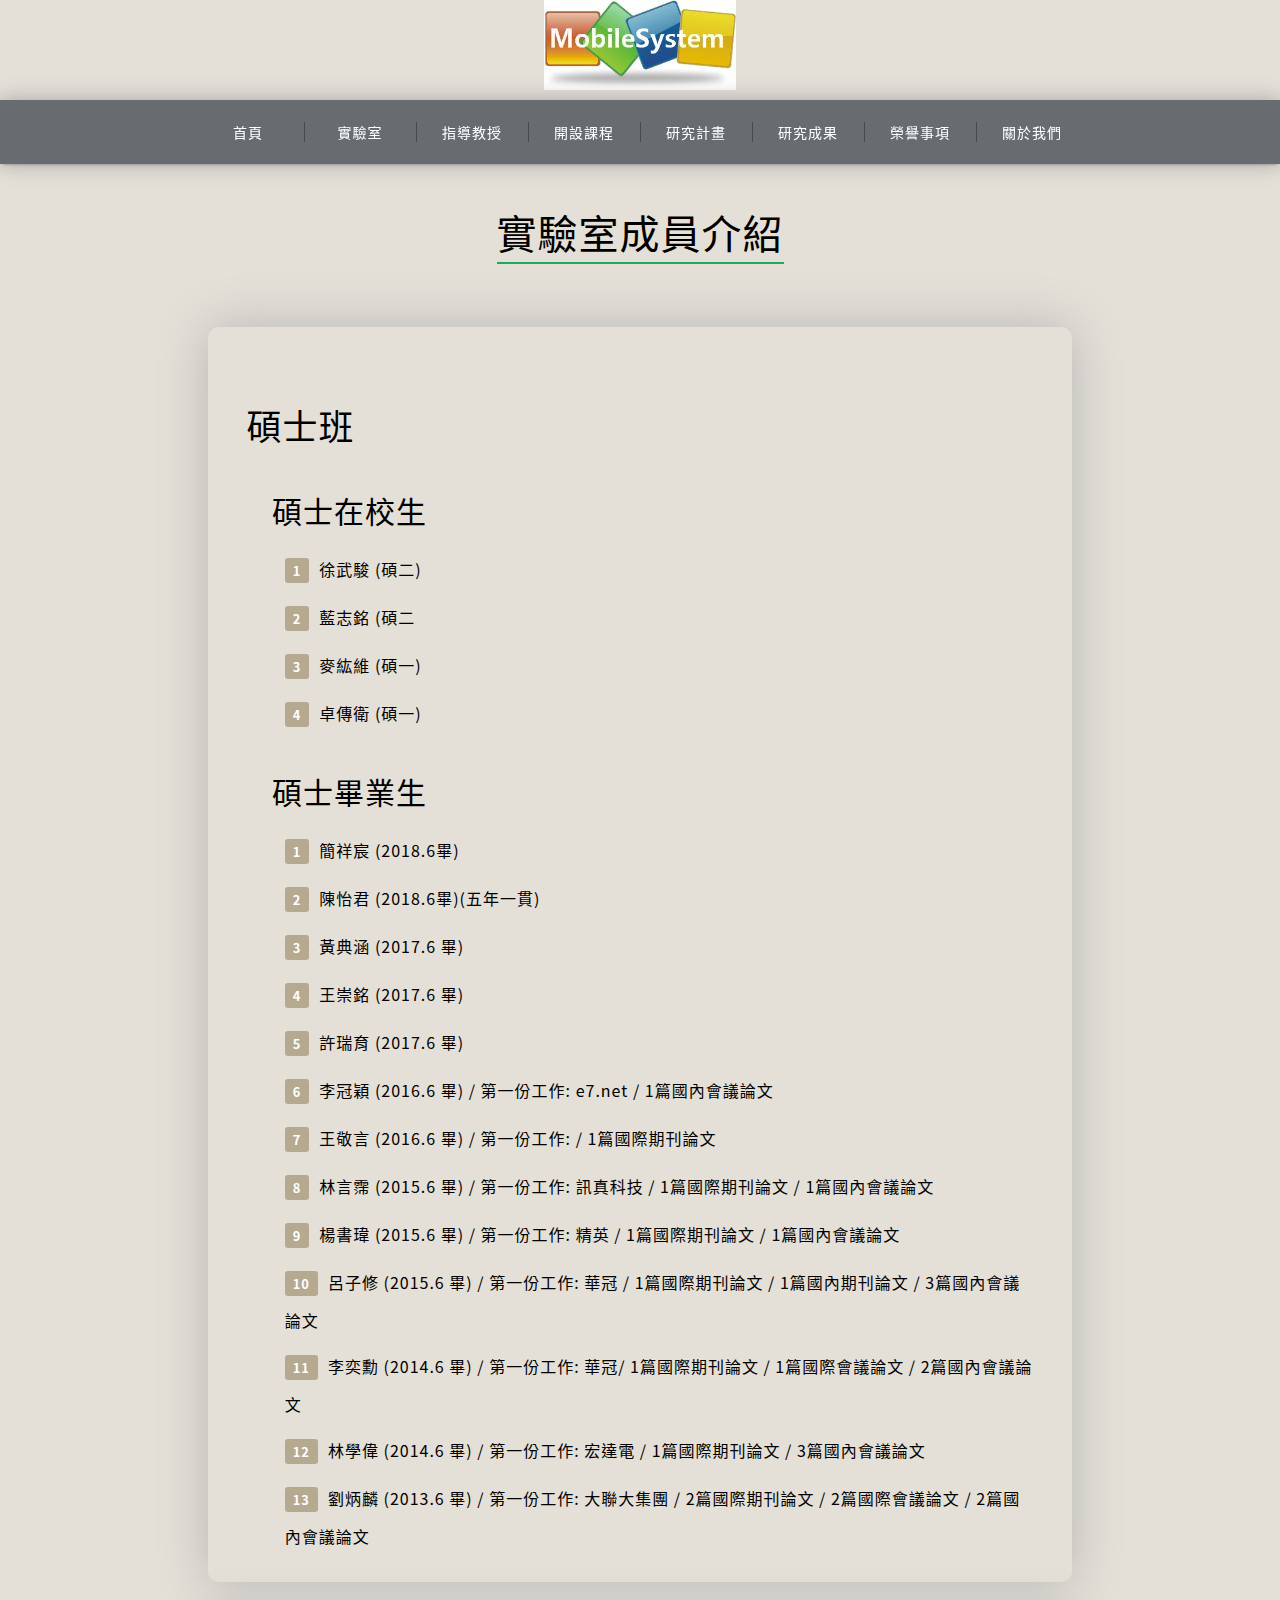
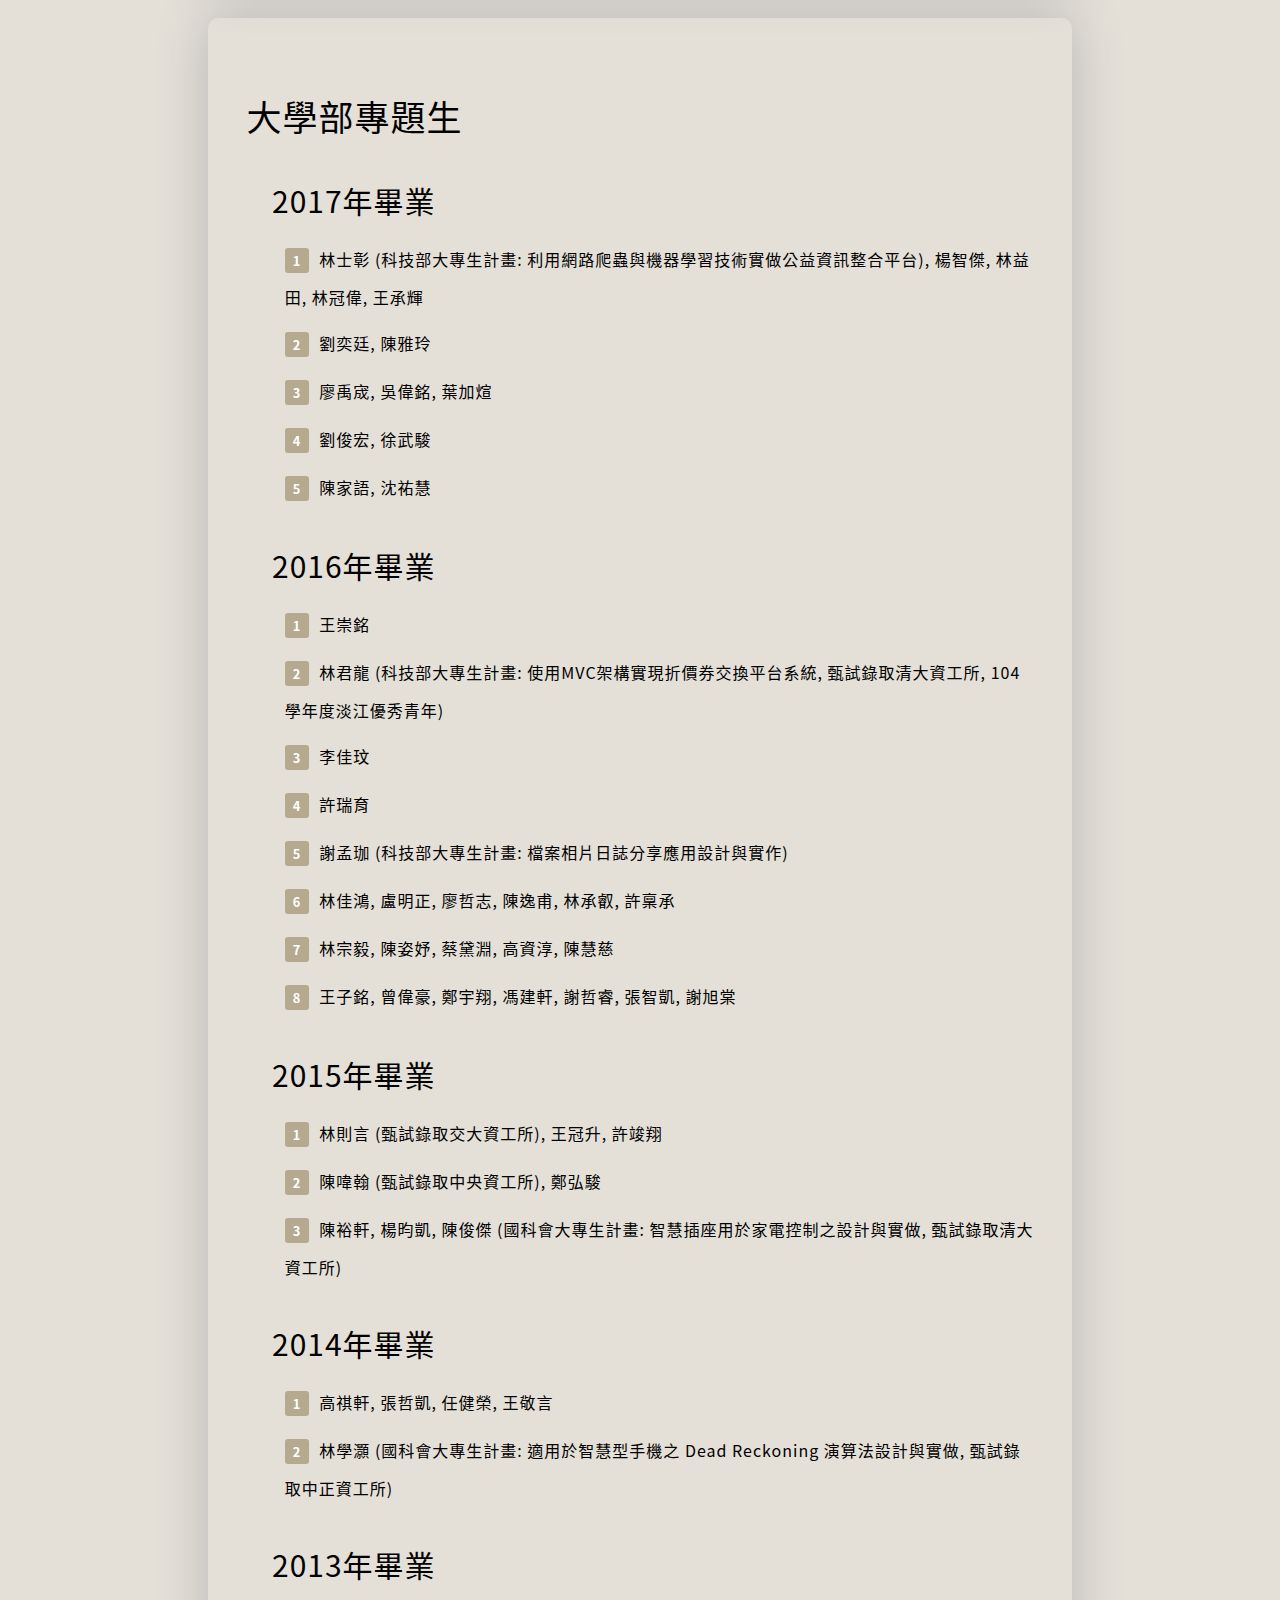
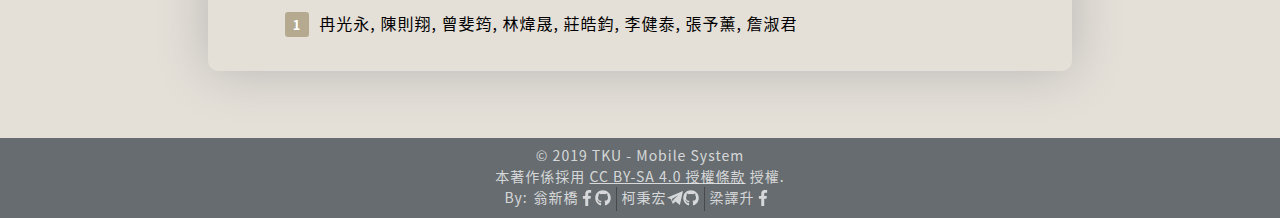
<file: lab/member.html>
<!DOCTYPE html>
<html lang="zh-Hant-TW">

<head>
    <meta charset="UTF-8"/>
    <meta content="width=device-width, initial-scale=1" name="viewport"/>
    <meta content="翁新橋 柯秉宏 梁譯升" name="author">
    <meta content="Teacher website for Pan. In the Porject one class of TKUCSIE 2B." name="description">
    <link href="../source/favicon.png" rel="icon" type="image/png"/>
    <link href="../source/favicon.png" rel="shortcut icon" type="image/png"/>
    <title>實驗室成員介紹</title>
    <link href="./css/member.css" rel="stylesheet"/>
    <link href="../css/style.css" rel="stylesheet"/>
    <script src="../js/vue.min.js"></script>
    <script src="../js/main.js"></script>
</head>

<body>
<div id="main">
    <div id="wsite">
        <a href="../index.html"><img id="Logo" src="../source/unnamed.jpg"/></a>
    </div>
    <header id="header" v-html="header"></header>
    <article id="article">
        <div class="header">
            <h1>實驗室成員介紹</h1>
        </div>
        <div class="content">
            <div class="degree">
                <h2>碩士班</h2>
                <div class="deglist">
                    <h3>碩士在校生</h3>
                    <ol class="counter">
                        <li><span>徐武駿 (碩二)</span></li>
                        <li><span>藍志銘 (碩二</span></li>
                        <li><span>麥紘維 (碩一)</span></li>
                        <li><span>卓傳衛 (碩一)</span></li>
                    </ol>
                </div>
                <div class="deglist">
                    <h3>碩士畢業生</h3>
                    <ol class="counter">
                        <li><span>簡祥宸 (2018.6畢)</span></li>
                        <li><span>陳怡君 (2018.6畢)(五年一貫)</span></li>
                        <li><span>黃典涵 (2017.6 畢)</span></li>
                        <li><span>王崇銘 (2017.6 畢)</span></li>
                        <li><span>許瑞育 (2017.6 畢)</span></li>
                        <li><span>李冠穎 (2016.6 畢) / 第一份工作: e7.net / 1篇國內會議論文</span></li>
                        <li><span>王敬言 (2016.6 畢) / 第一份工作: / 1篇國際期刊論文</span></li>
                        <li><span>林言霈 (2015.6 畢) / 第一份工作: 訊真科技 / 1篇國際期刊論文 / 1篇國內會議論文</span></li>
                        <li><span>楊書瑋 (2015.6 畢) / 第一份工作: 精英 / 1篇國際期刊論文 / 1篇國內會議論文 </span></li>
                        <li><span>呂子修 (2015.6 畢) / 第一份工作: 華冠 / 1篇國際期刊論文 / 1篇國內期刊論文 / 3篇國內會議論文</span></li>
                        <li><span>李奕勳 (2014.6 畢) / 第一份工作: 華冠/ 1篇國際期刊論文 / 1篇國際會議論文 / 2篇國內會議論文</span></li>
                        <li><span>林學偉 (2014.6 畢) / 第一份工作: 宏達電 / 1篇國際期刊論文 / 3篇國內會議論文</span></li>
                        <li><span>劉炳麟 (2013.6 畢) / 第一份工作: 大聯大集團 / 2篇國際期刊論文 / 2篇國際會議論文 / 2篇國內會議論文</span></li>
                    </ol>
                </div>
            </div>
            <div class="degree">
                <h2>大學部專題生</h2>
                <div class="deglist">
                    <h3>2017年畢業</h3>
                    <ol class="counter">
                        <li><span>林士彰 (科技部大專生計畫: 利用網路爬蟲與機器學習技術實做公益資訊整合平台), 楊智傑, 林益田, 林冠偉, 王承輝</span></li>
                        <li><span>劉奕廷, 陳雅玲</span></li>
                        <li><span>廖禹宬, 吳偉銘, 葉加煊</span></li>
                        <li><span>劉俊宏, 徐武駿</span></li>
                        <li><span>陳家語, 沈祐慧</span></li>
                    </ol>
                </div>
                <div class="deglist">
                    <h3>2016年畢業</h3>
                    <ol class="counter">
                        <li><span>王崇銘</span></li>
                        <li><span>林君龍 (科技部大專生計畫: 使用MVC架構實現折價券交換平台系統, 甄試錄取清大資工所, 104學年度淡江優秀青年)</span></li>
                        <li><span>李佳玟</span></li>
                        <li><span>許瑞育</span></li>
                        <li><span>謝孟珈 (科技部大專生計畫: 檔案相片日誌分享應用設計與實作)</span></li>
                        <li><span>林佳鴻, 盧明正, 廖哲志, 陳逸甫, 林承叡, 許稟承</span></li>
                        <li><span>林宗毅, 陳姿妤, 蔡黛淵, 高資淳, 陳慧慈</span></li>
                        <li><span>王子銘, 曾偉豪, 鄭宇翔, 馮建軒, 謝哲睿, 張智凱, 謝旭棠</span></li>
                    </ol>
                </div>
                <div class="deglist">
                    <h3>2015年畢業</h3>
                    <ol class="counter">
                        <li><span>林則言 (甄試錄取交大資工所), 王冠升, 許竣翔</span></li>
                        <li><span>陳喡翰 (甄試錄取中央資工所), 鄭弘駿</span></li>
                        <li><span>陳裕軒, 楊昀凱, 陳俊傑 (國科會大專生計畫: 智慧插座用於家電控制之設計與實做, 甄試錄取清大資工所)</span></li>
                    </ol>
                </div>
                <div class="deglist">
                    <h3>2014年畢業</h3>
                    <ol class="counter">
                        <li><span>高祺軒, 張哲凱, 任健榮, 王敬言</span></li>
                        <li><span>林學灝 (國科會大專生計畫: 適用於智慧型手機之 Dead Reckoning 演算法設計與實做, 甄試錄取中正資工所)</span></li>
                    </ol>
                </div>
                <div class="deglist">
                    <h3>2013年畢業</h3>
                    <ol class="counter">
                        <li><span>冉光永, 陳則翔, 曾斐筠, 林煒晟, 莊皓鈞, 李健泰, 張予薰, 詹淑君</span></li>
                    </ol>
                </div>
            </div>
        </div>
    </article>
    <footer id="footer" v-html="footer"></footer>
</div>
<script src="../js/index.vue.js"></script>
</body>

</html>
</file>
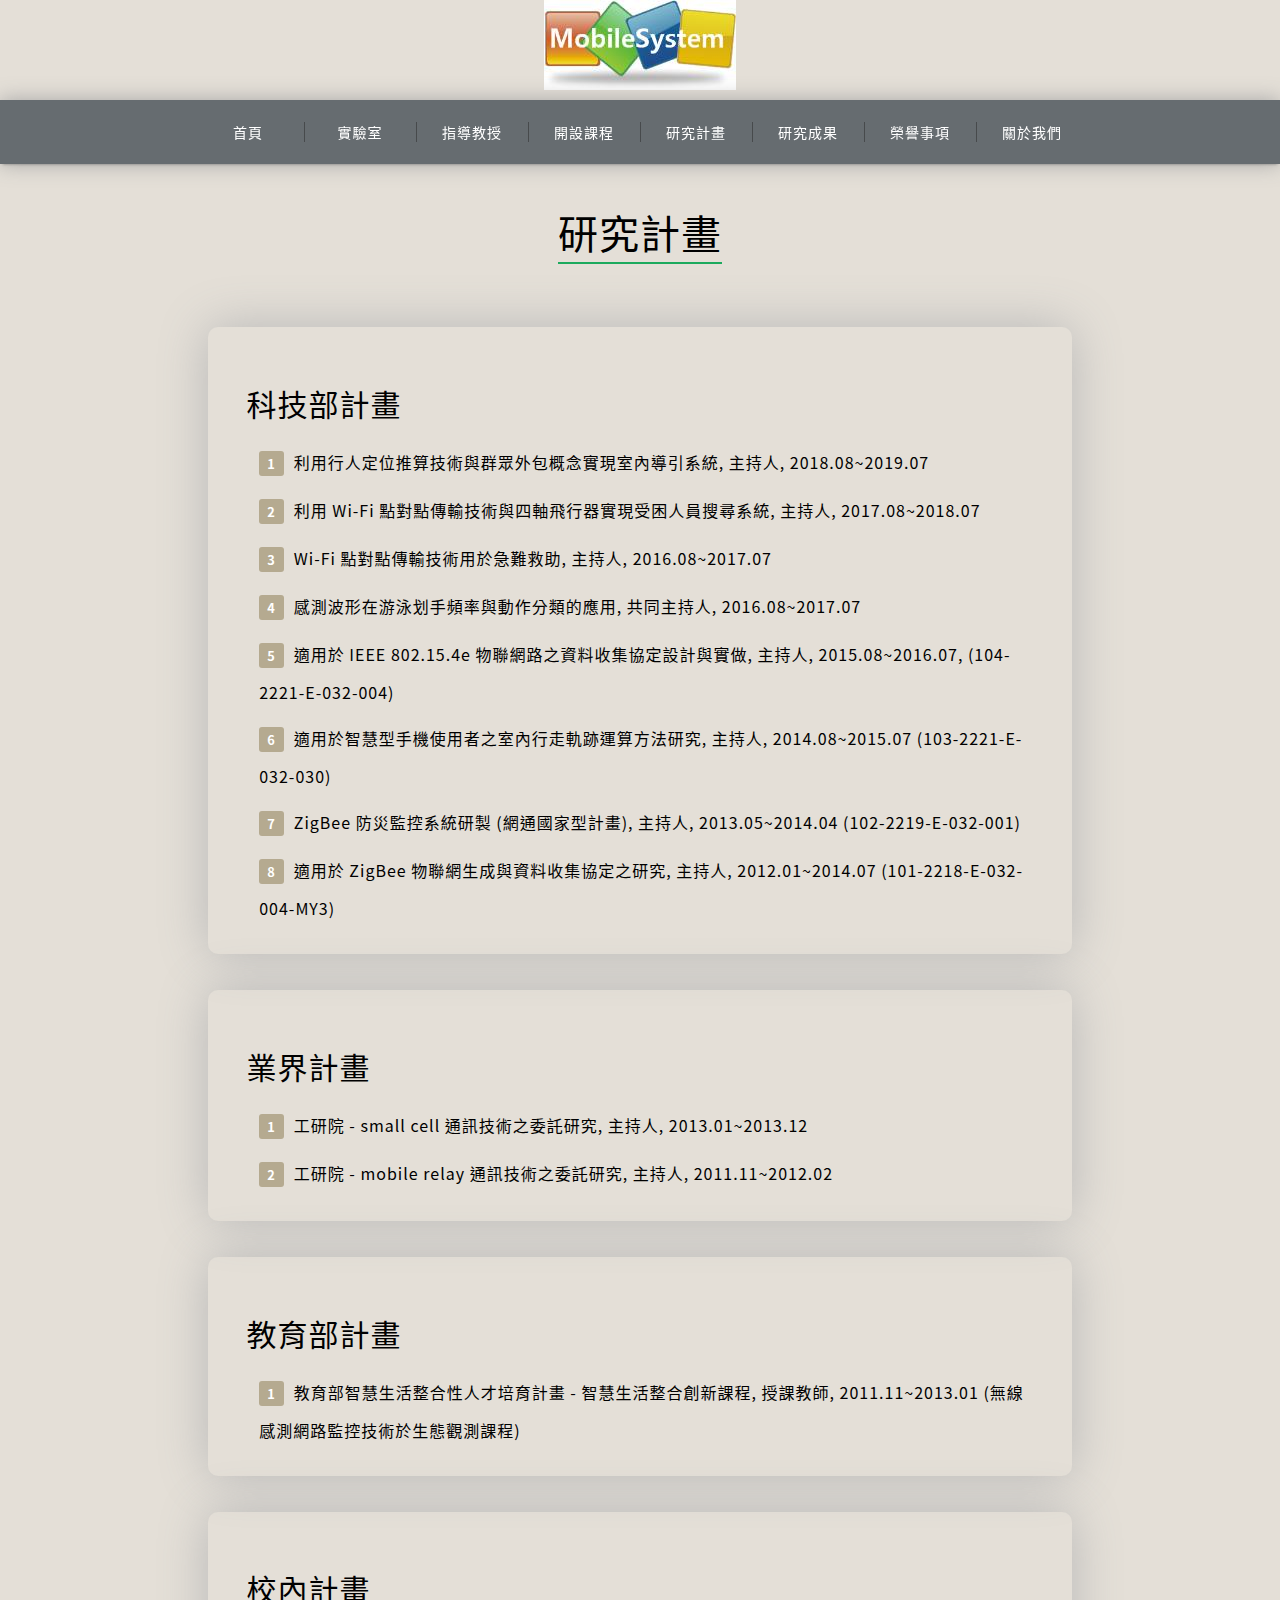
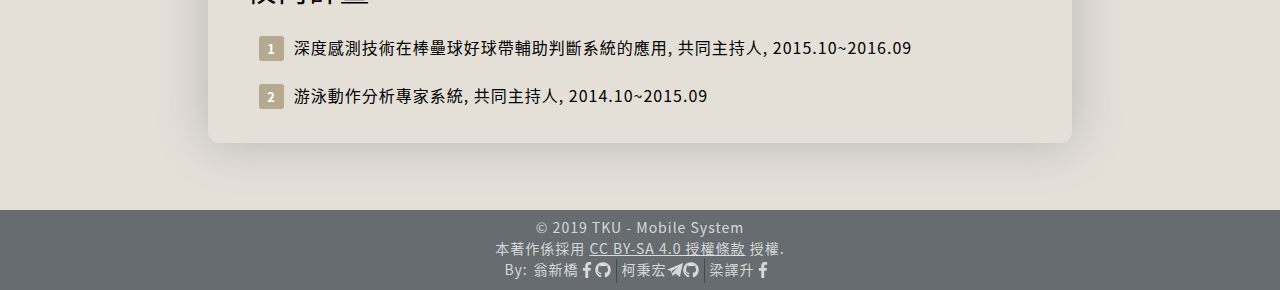
<file: projects/projects.html>
<!DOCTYPE html>
<html lang="zh-Hant-TW">

<head>
    <meta charset="UTF-8">
    <meta content="width=device-width, initial-scale=1" name="viewport">
    <meta content="翁新橋 柯秉宏 梁譯升" name="author">
    <meta content="Teacher website for Pan. In the Porject one class of TKUCSIE 2B." name="description">
    <link href="../source/favicon.png" rel="icon" type="image/png"/>
    <link href="../source/favicon.png" rel="shortcut icon" type="image/png"/>
    <title>研究計畫</title>
    <link href="./css/projects.css" rel="stylesheet"/>
    <link href="../css/style.css" rel="stylesheet">
    <script src="../js/vue.min.js"></script>
    <script src="../js/main.js"></script>
</head>

<body>
<div id="main">
    <a href="../index.html"><img id="Logo" src="../source/unnamed.jpg"></a>
    <header id="header" v-html="header"></header>
    <article id="article">
        <div class="header">
            <h1>研究計畫</h1>
        </div>
        <div class="content">
            <div class="ministry_of_science">
                <h3>科技部計畫</h3>
                <ol class="counter">
                    <li><span>利用行人定位推算技術與群眾外包概念實現室內導引系統, 主持人, 2018.08~2019.07</span></li>
                    <li><span>利用 Wi-Fi 點對點傳輸技術與四軸飛行器實現受困人員搜尋系統, 主持人, 2017.08~2018.07</span></li>
                    <li><span>Wi-Fi 點對點傳輸技術用於急難救助, 主持人, 2016.08~2017.07</span></li>
                    <li><span>感測波形在游泳划手頻率與動作分類的應用, 共同主持人, 2016.08~2017.07</span></li>
                    <li><span>適用於 IEEE 802.15.4e 物聯網路之資料收集協定設計與實做, 主持人, 2015.08~2016.07, (104-2221-E-032-004)</span>
                    </li>
                    <li><span>適用於智慧型手機使用者之室內行走軌跡運算方法研究, 主持人, 2014.08~2015.07 (103-2221-E-032-030)</span></li>
                    <li><span>ZigBee 防災監控系統研製 (網通國家型計畫), 主持人, 2013.05~2014.04 (102-2219-E-032-001)</span></li>
                    <li><span>適用於 ZigBee 物聯網生成與資料收集協定之研究, 主持人, 2012.01~2014.07 (101-2218-E-032-004-MY3)</span></li>
                </ol>
            </div>
            <div class="industry">
                <h3>業界計畫</h3>
                <ol class="counter">
                    <li><span>工研院 - small cell 通訊技術之委託研究, 主持人, 2013.01~2013.12</span></li>
                    <li><span>工研院 - mobile relay 通訊技術之委託研究, 主持人, 2011.11~2012.02</span></li>
                </ol>
            </div>
            <div class="ministry_of_education">
                <h3>教育部計畫</h3>
                <ol class="counter">
                    <li><span>教育部智慧生活整合性人才培育計畫 - 智慧生活整合創新課程, 授課教師, 2011.11~2013.01 (無線感測網路監控技術於生態觀測課程)</span></li>
                </ol>
            </div>
            <div class="school">
                <h3>校內計畫</h3>
                <ol class="counter">
                    <li><span>深度感測技術在棒壘球好球帶輔助判斷系統的應用, 共同主持人, 2015.10~2016.09</span></li>
                    <li><span>游泳動作分析專家系統, 共同主持人, 2014.10~2015.09</span></li>
                </ol>
            </div>
        </div>
    </article>
    <footer id="footer" v-html="footer"></footer>
</div>
<script src="../js/index.vue.js"></script>
</body>

</html>
</file>
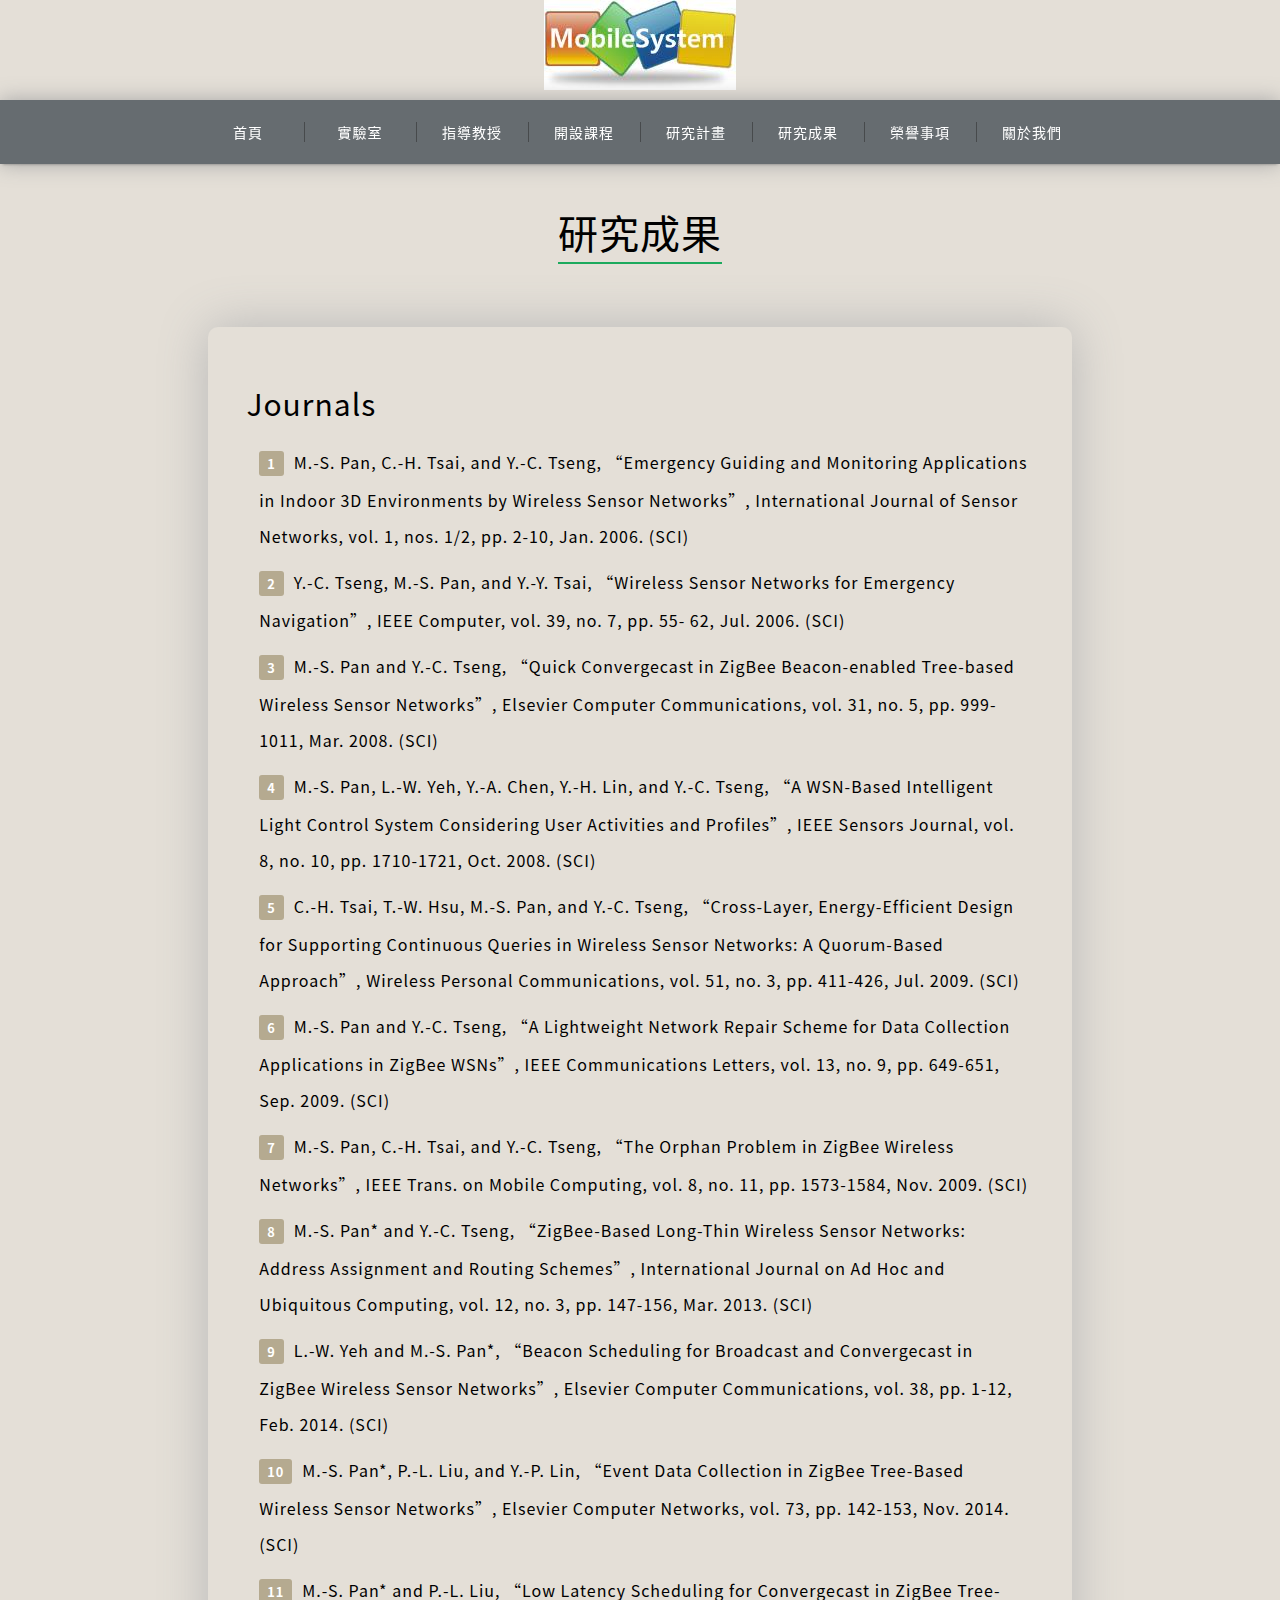
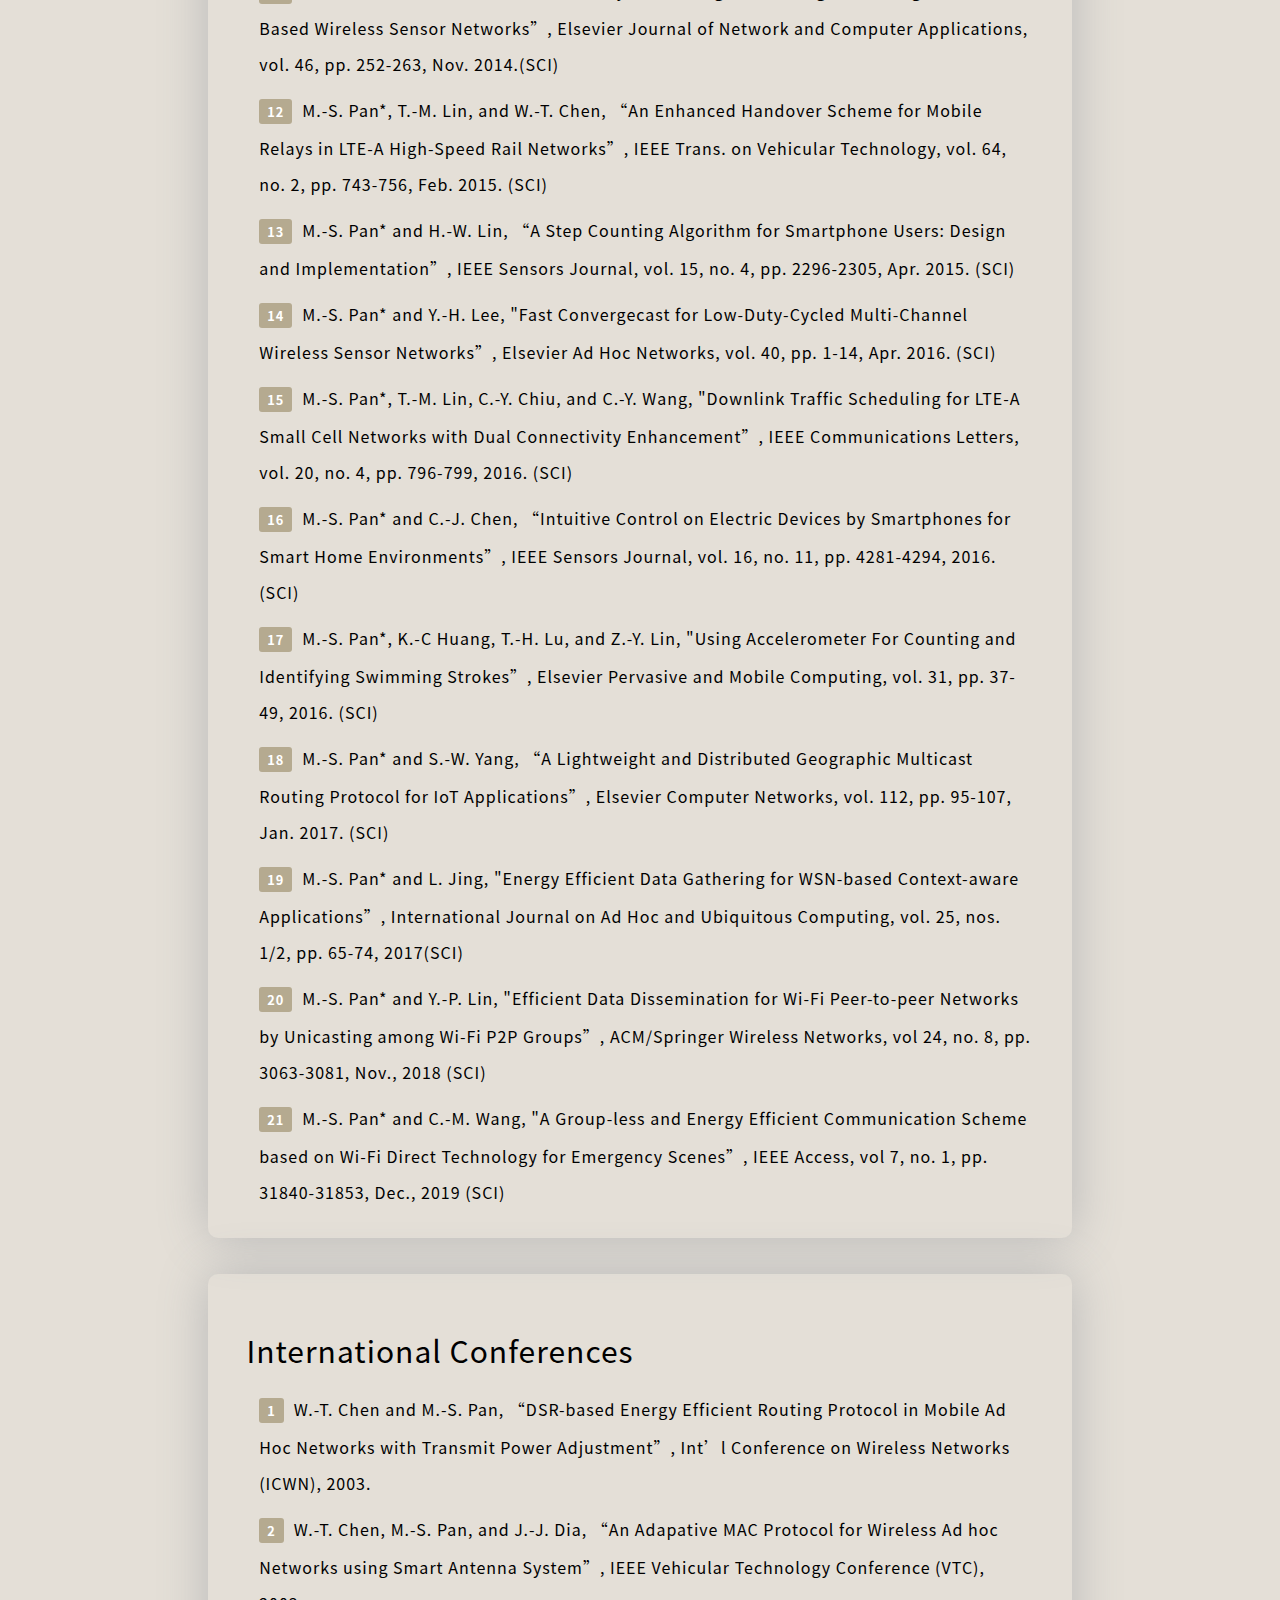
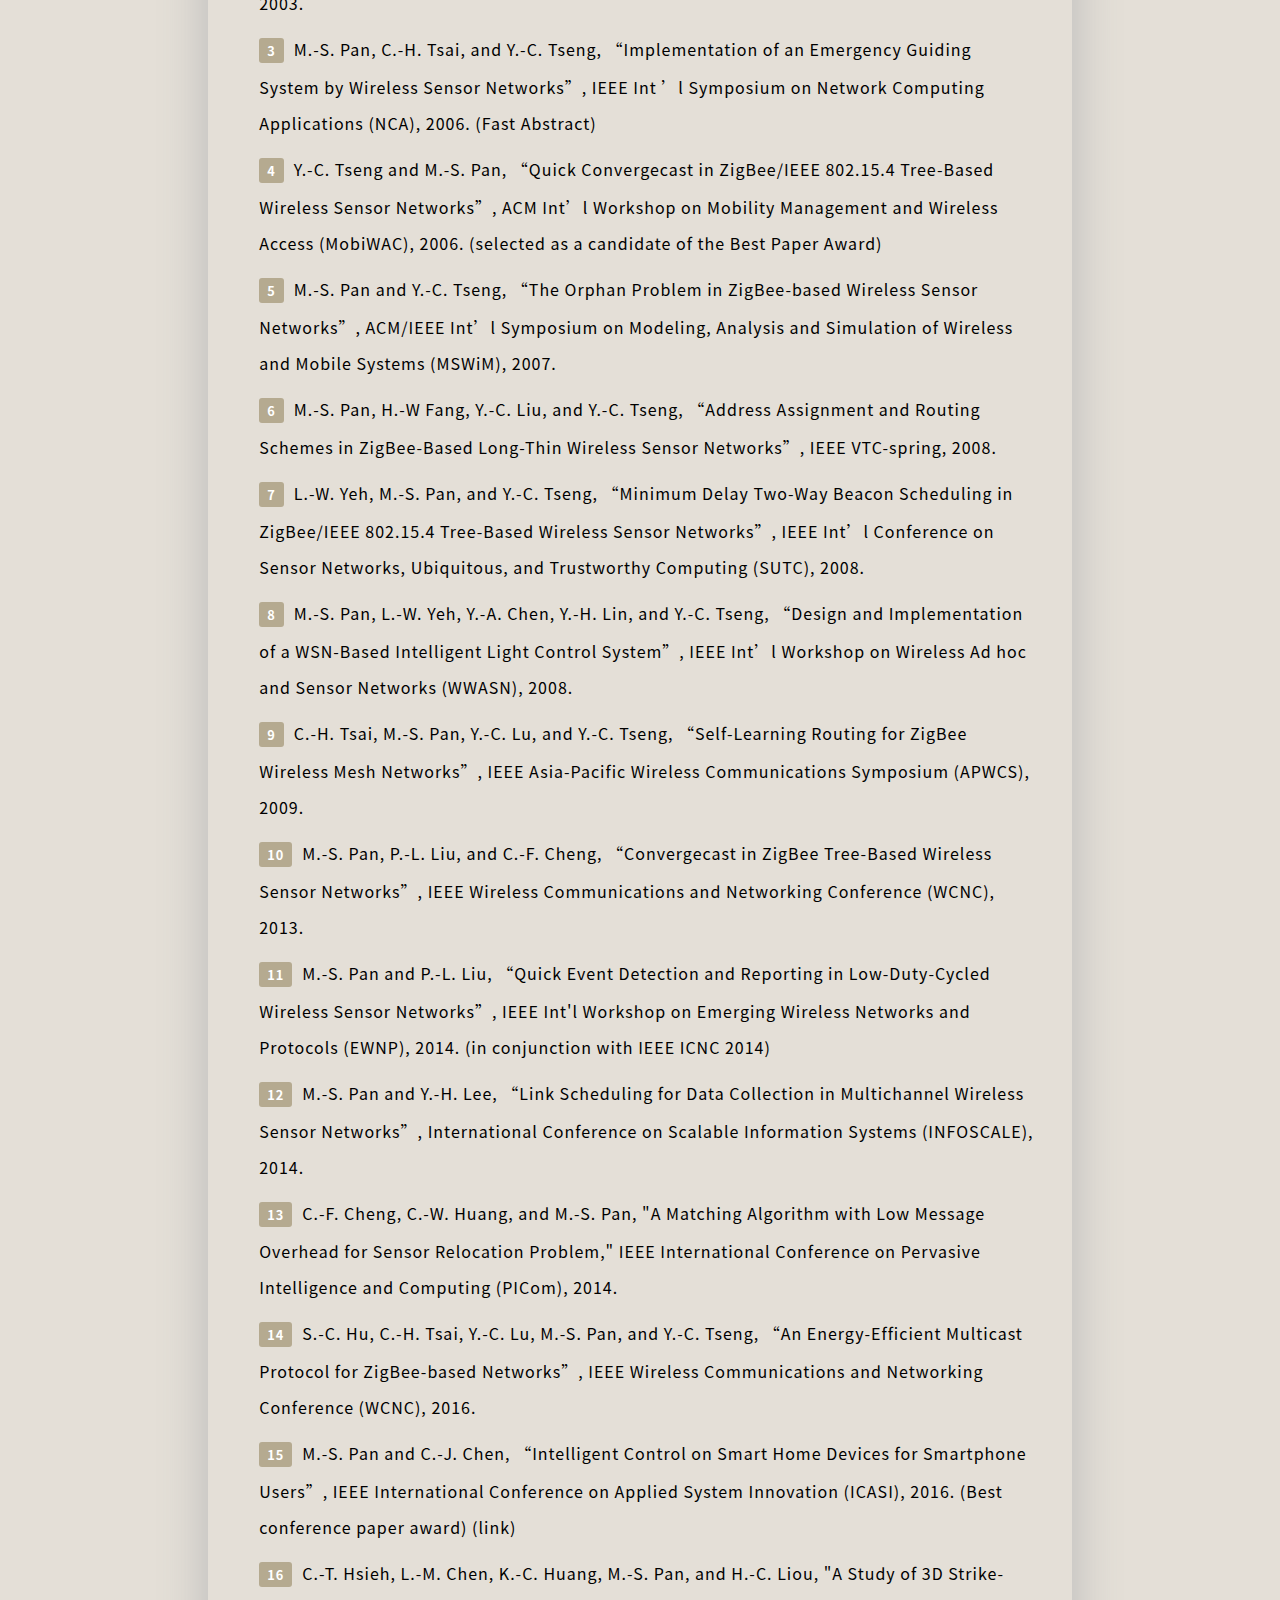
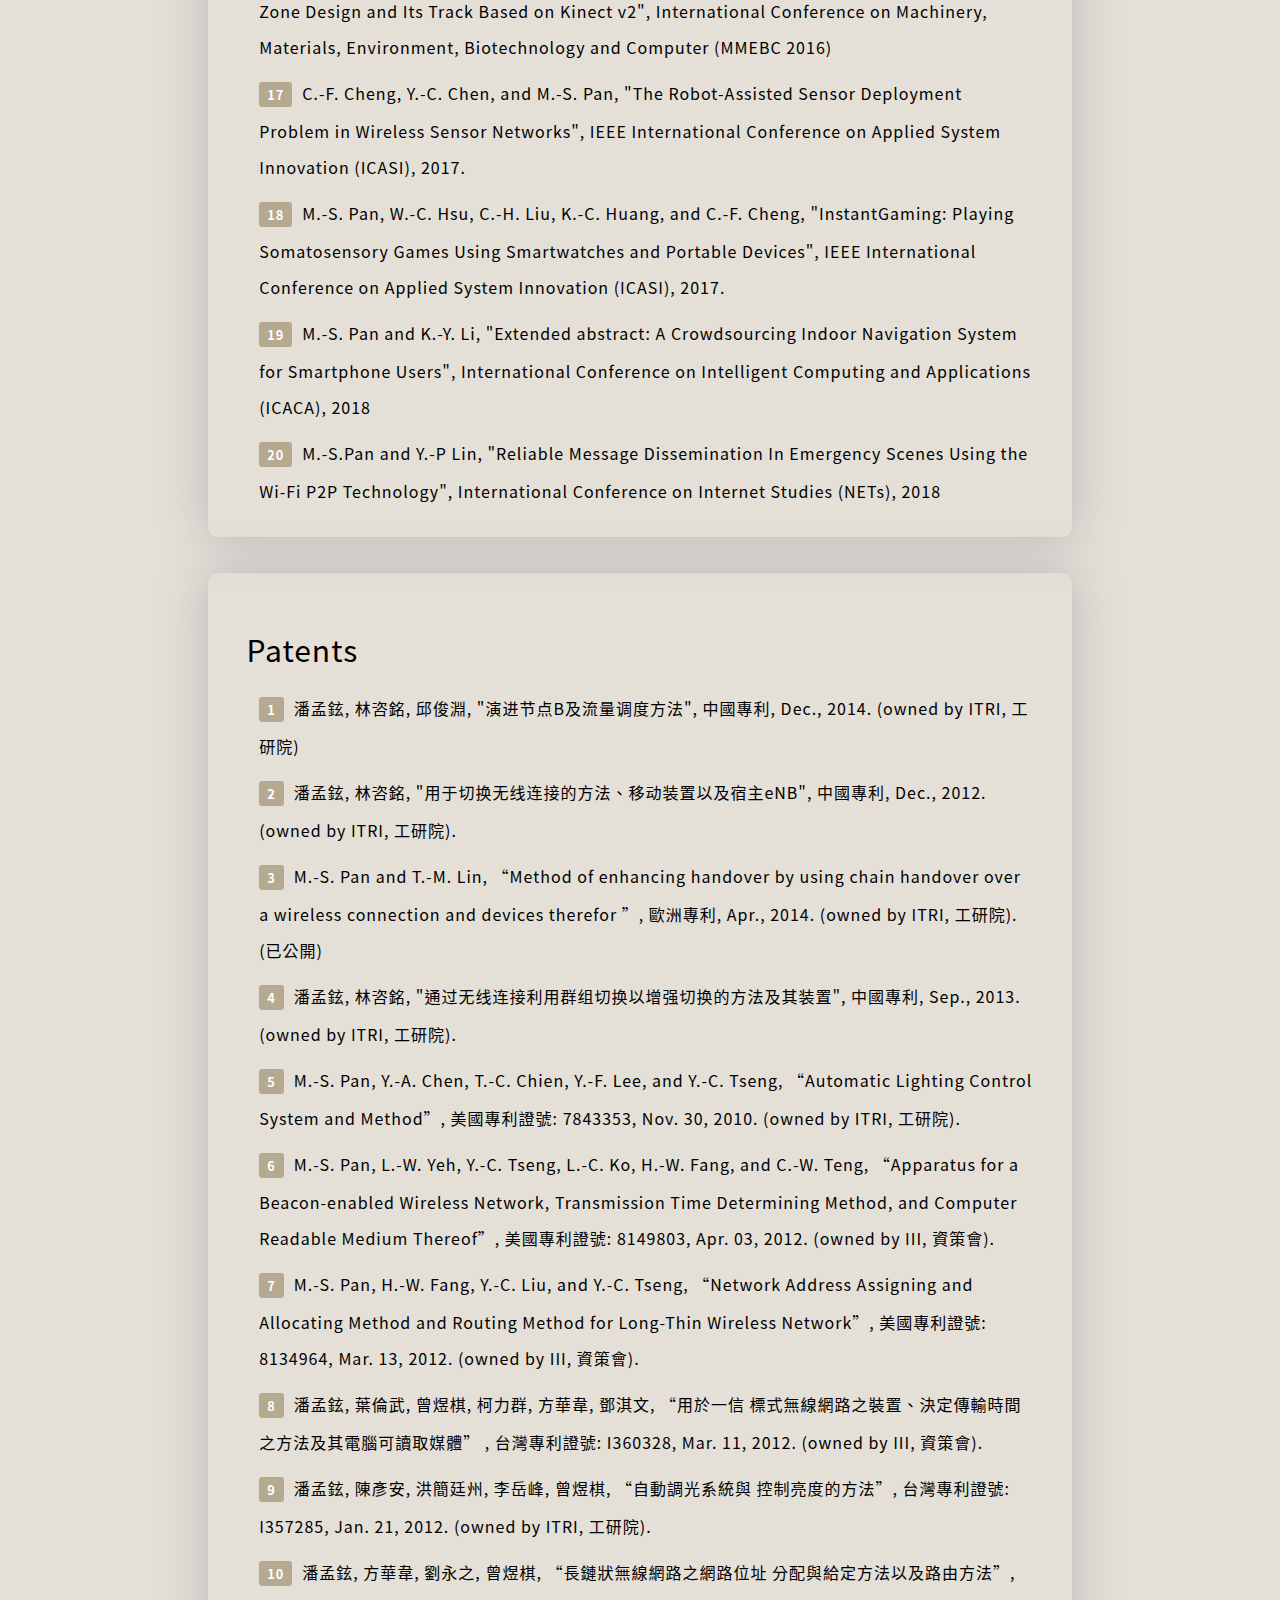
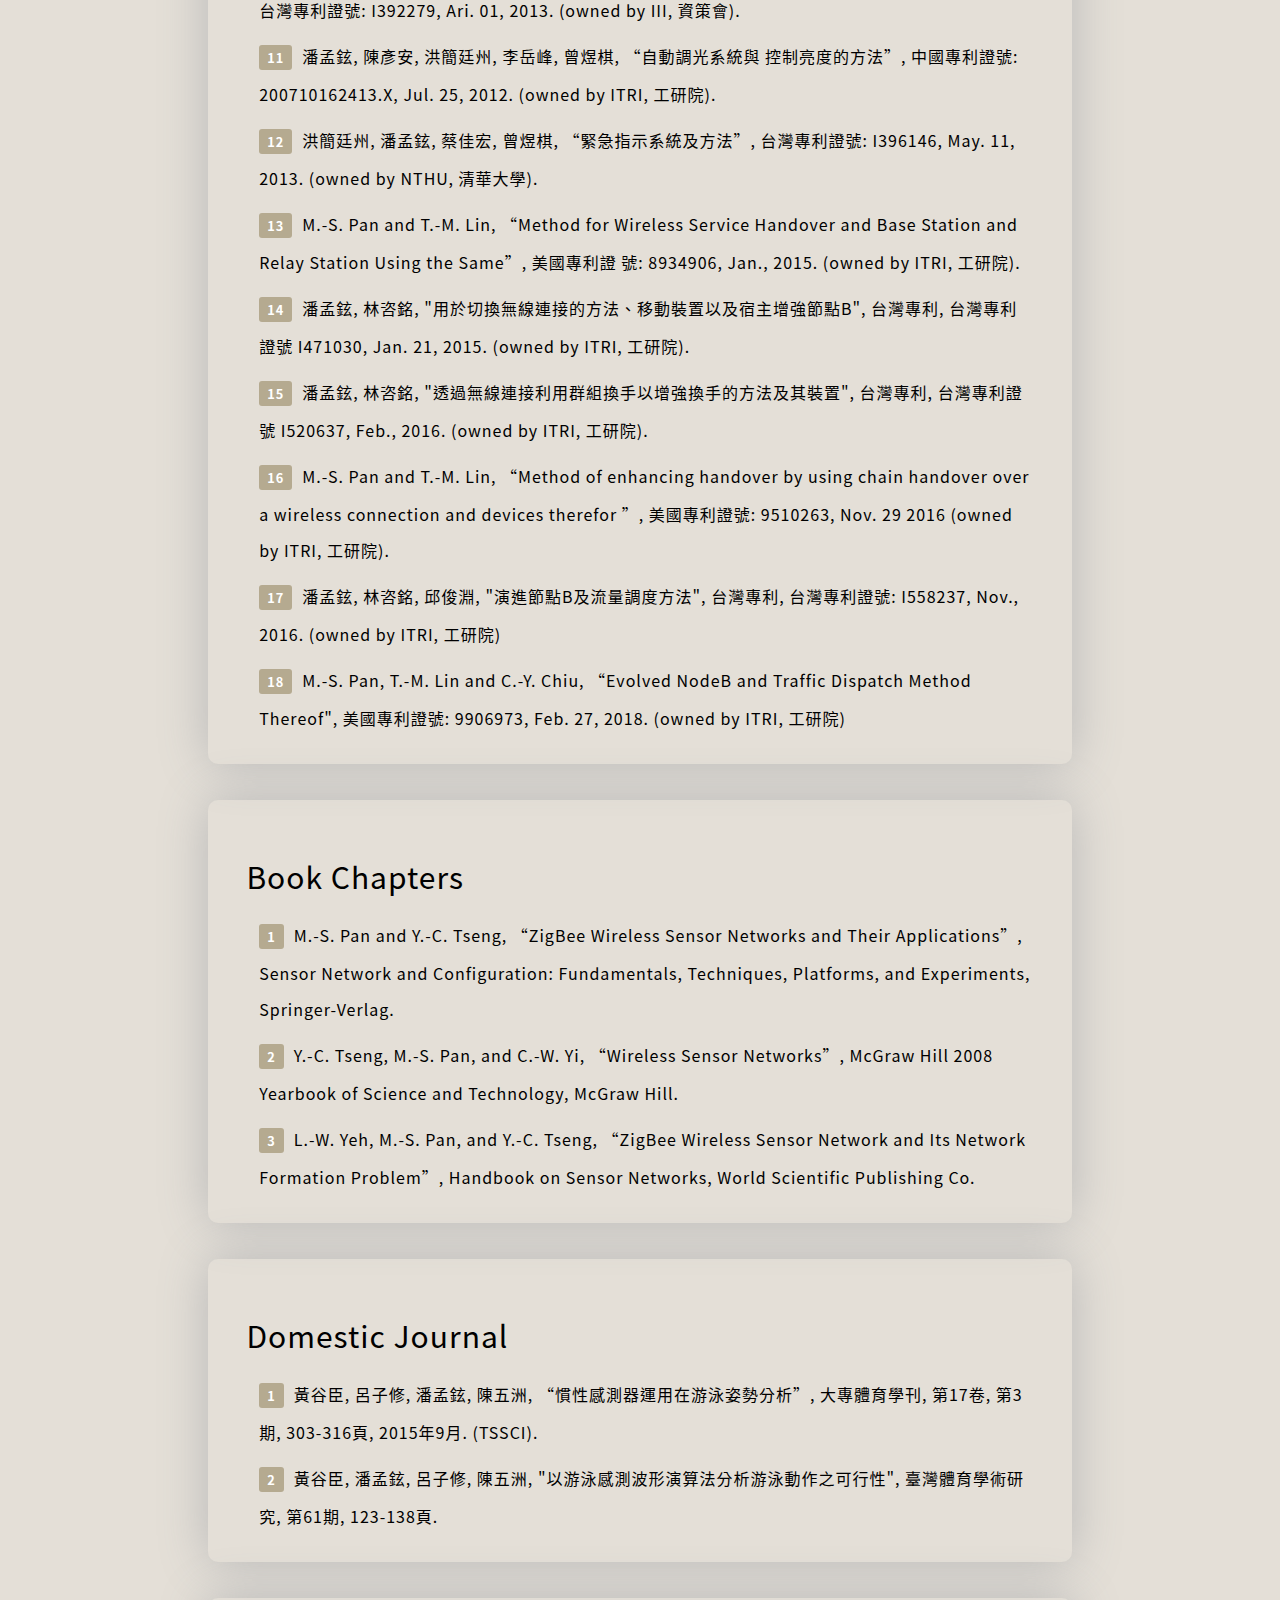
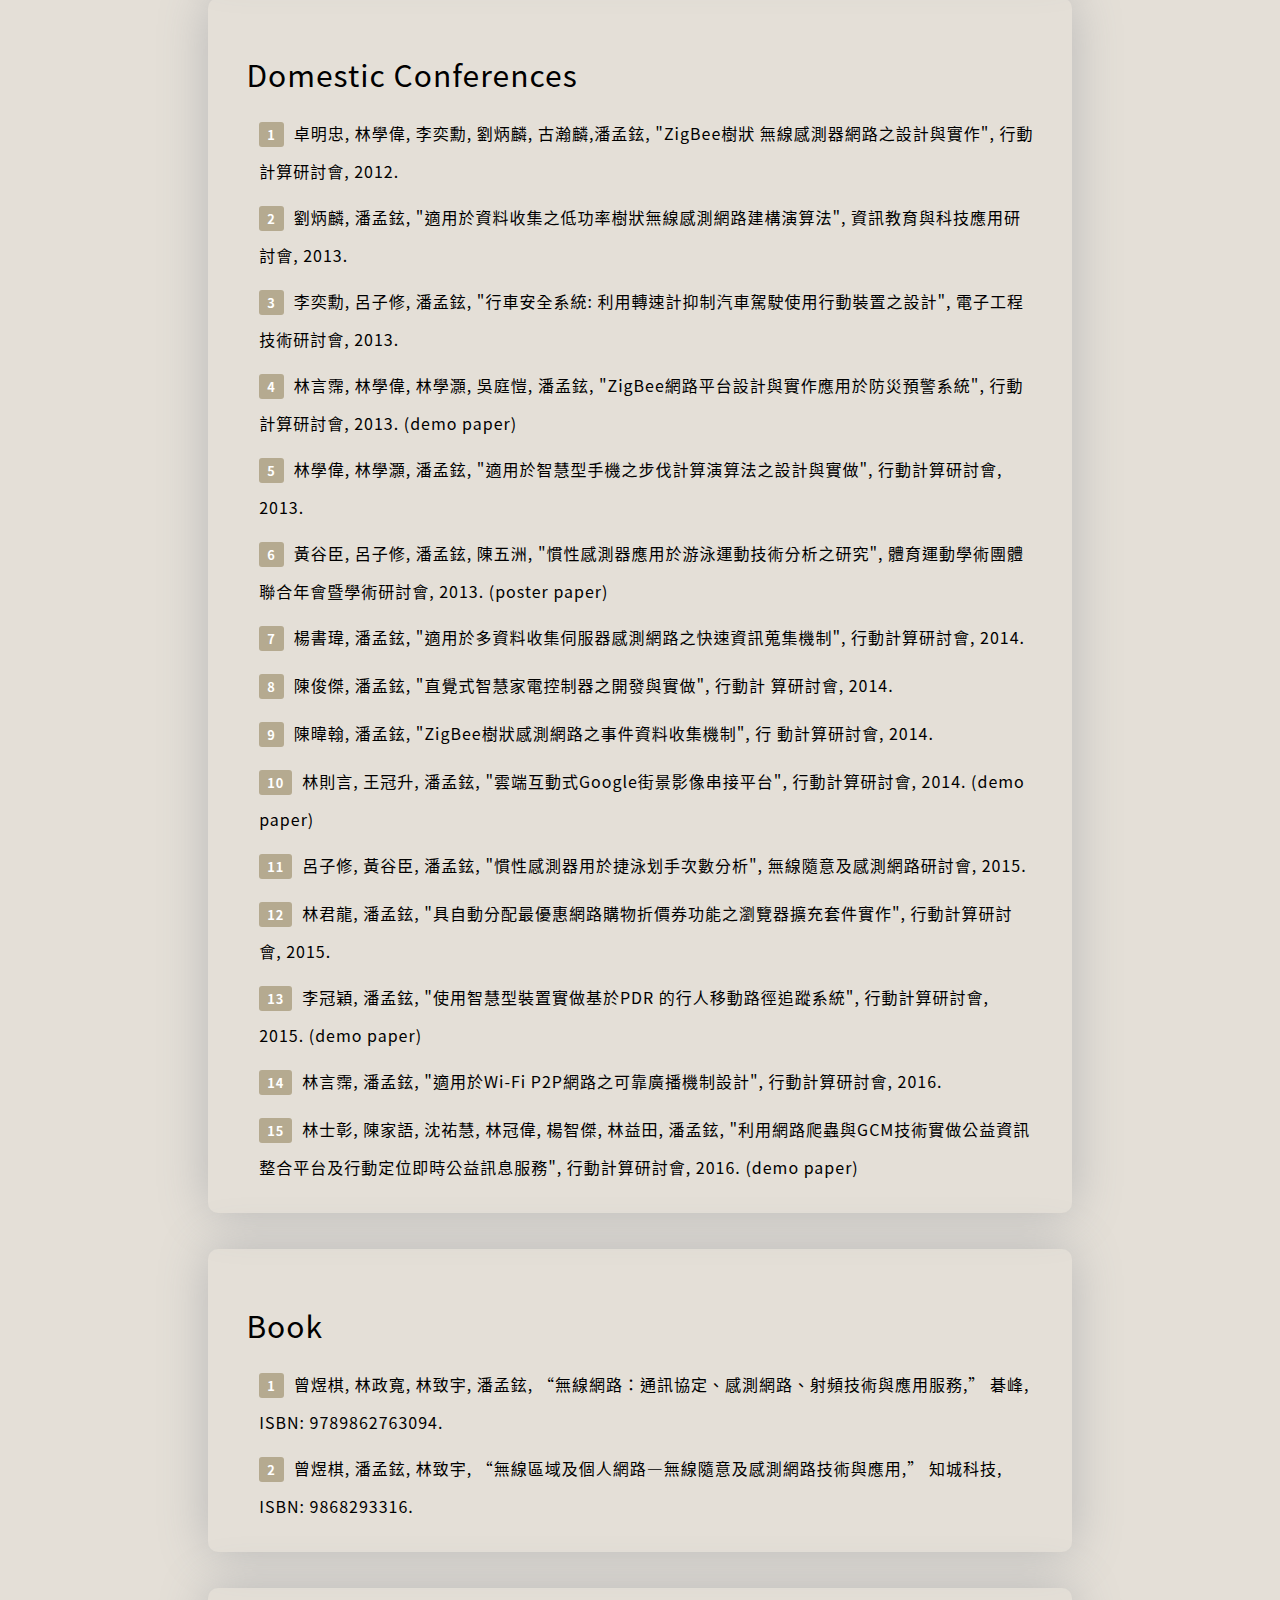
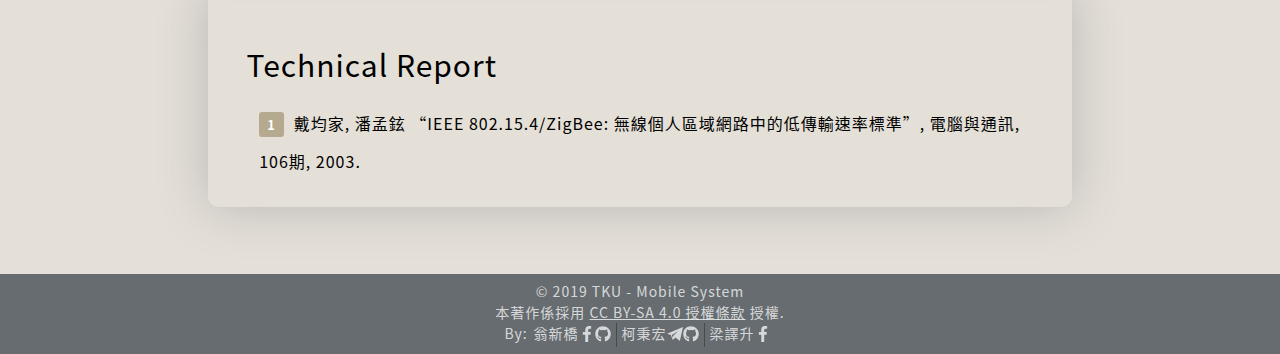
<file: publication/publication.html>
<!DOCTYPE html>
<html lang="zh-Hant-TW">

<head>
    <meta charset="UTF-8">
    <meta content="width=device-width, initial-scale=1" name="viewport">
    <meta content="翁新橋 柯秉宏 梁譯升" name="author">
    <meta content="Teacher website for Pan. In the Porject one class of TKUCSIE 2B." name="description">
    <link href="../source/favicon.png" rel="icon" type="image/png"/>
    <link href="../source/favicon.png" rel="shortcut icon" type="image/png"/>
    <title>研究成果</title>
    <link href="./css/publication.css" rel="stylesheet"/>
    <link href="../css/style.css" rel="stylesheet">
    <script src="../js/vue.min.js"></script>
    <script src="../js/main.js"></script>
</head>

<body>
<div id="main">
    <a href="../index.html"><img id="Logo" src="../source/unnamed.jpg"></a>
    <header id="header" v-html="header"></header>
    <article id="article">
        <div class="header">
            <h1>研究成果</h1>
        </div>
        <div class="content">
            <div class="journals">
                <h3>Journals</h3>
                <ol class="counter">
                    <li><span>M.-S. Pan, C.-H. Tsai, and Y.-C. Tseng, “Emergency Guiding and Monitoring Applications in Indoor 3D Environments by Wireless Sensor Networks”, International Journal of Sensor Networks, vol. 1, nos. 1/2, pp. 2-10, Jan. 2006. (SCI)</span>
                    </li>
                    <li><span>Y.-C. Tseng, M.-S. Pan, and Y.-Y. Tsai, “Wireless Sensor Networks for Emergency Navigation”, IEEE Computer, vol. 39, no. 7, pp. 55- 62, Jul. 2006. (SCI)</span>
                    </li>
                    <li><span>M.-S. Pan and Y.-C. Tseng, “Quick Convergecast in ZigBee Beacon-enabled Tree-based Wireless Sensor Networks”, Elsevier Computer Communications, vol. 31, no. 5, pp. 999-1011, Mar. 2008. (SCI)</span>
                    </li>
                    <li><span>M.-S. Pan, L.-W. Yeh, Y.-A. Chen, Y.-H. Lin, and Y.-C. Tseng, “A WSN-Based Intelligent Light Control System Considering User Activities and Profiles”, IEEE Sensors Journal, vol. 8, no. 10, pp. 1710-1721, Oct. 2008. (SCI)</span>
                    </li>
                    <li><span>C.-H. Tsai, T.-W. Hsu, M.-S. Pan, and Y.-C. Tseng, “Cross-Layer, Energy-Efficient Design for Supporting Continuous Queries in Wireless Sensor Networks: A Quorum-Based Approach”, Wireless Personal Communications, vol. 51, no. 3, pp. 411-426, Jul. 2009. (SCI)</span>
                    </li>
                    <li><span>M.-S. Pan and Y.-C. Tseng, “A Lightweight Network Repair Scheme for Data Collection Applications in ZigBee WSNs”, IEEE Communications Letters, vol. 13, no. 9, pp. 649-651, Sep. 2009. (SCI)</span>
                    </li>
                    <li><span>M.-S. Pan, C.-H. Tsai, and Y.-C. Tseng, “The Orphan Problem in ZigBee Wireless Networks”, IEEE Trans. on Mobile Computing, vol. 8, no. 11, pp. 1573-1584, Nov. 2009. (SCI)</span>
                    </li>
                    <li><span>M.-S. Pan* and Y.-C. Tseng, “ZigBee-Based Long-Thin Wireless Sensor Networks: Address Assignment and Routing Schemes”, International Journal on Ad Hoc and Ubiquitous Computing, vol. 12, no. 3, pp. 147-156, Mar. 2013. (SCI)</span>
                    </li>
                    <li><span>L.-W. Yeh and M.-S. Pan*, “Beacon Scheduling for Broadcast and Convergecast in ZigBee Wireless Sensor Networks”, Elsevier Computer Communications, vol. 38, pp. 1-12, Feb. 2014. (SCI)</span>
                    </li>
                    <li><span>M.-S. Pan*, P.-L. Liu, and Y.-P. Lin, “Event Data Collection in ZigBee Tree-Based Wireless Sensor Networks”, Elsevier Computer Networks, vol. 73, pp. 142-153, Nov. 2014. (SCI)</span>
                    </li>
                    <li><span>M.-S. Pan* and P.-L. Liu, “Low Latency Scheduling for Convergecast in ZigBee Tree-Based Wireless Sensor Networks”, Elsevier Journal of Network and Computer Applications, vol. 46, pp. 252-263, Nov. 2014.(SCI)</span>
                    </li>
                    <li><span>M.-S. Pan*, T.-M. Lin, and W.-T. Chen, “An Enhanced Handover Scheme for Mobile Relays in LTE-A High-Speed Rail Networks”, IEEE Trans. on Vehicular Technology, vol. 64, no. 2, pp. 743-756, Feb. 2015. (SCI)</span>
                    </li>
                    <li><span>M.-S. Pan* and H.-W. Lin, “A Step Counting Algorithm for Smartphone Users: Design and Implementation”, IEEE Sensors Journal, vol. 15, no. 4, pp. 2296-2305, Apr. 2015. (SCI)</span>
                    </li>
                    <li><span>M.-S. Pan* and Y.-H. Lee, "Fast Convergecast for Low-Duty-Cycled Multi-Channel Wireless Sensor Networks”, Elsevier Ad Hoc Networks, vol. 40, pp. 1-14, Apr. 2016. (SCI)</span>
                    </li>
                    <li><span>M.-S. Pan*, T.-M. Lin, C.-Y. Chiu, and C.-Y. Wang, "Downlink Traffic Scheduling for LTE-A Small Cell Networks with Dual Connectivity Enhancement”, IEEE Communications Letters, vol. 20, no. 4, pp. 796-799, 2016. (SCI)</span>
                    </li>
                    <li><span>M.-S. Pan* and C.-J. Chen, “Intuitive Control on Electric Devices by Smartphones for Smart Home Environments”, IEEE Sensors Journal, vol. 16, no. 11, pp. 4281-4294, 2016. (SCI)</span>
                    </li>
                    <li><span>M.-S. Pan*, K.-C Huang, T.-H. Lu, and Z.-Y. Lin, "Using Accelerometer For Counting and Identifying Swimming Strokes”, Elsevier Pervasive and Mobile Computing, vol. 31, pp. 37-49, 2016. (SCI)</span>
                    </li>
                    <li><span>M.-S. Pan* and S.-W. Yang, “A Lightweight and Distributed Geographic Multicast Routing Protocol for IoT Applications”, Elsevier Computer Networks, vol. 112, pp. 95-107, Jan. 2017. (SCI)</span>
                    </li>
                    <li><span>M.-S. Pan* and L. Jing, "Energy Efficient Data Gathering for WSN-based Context-aware Applications”, International Journal on Ad Hoc and Ubiquitous Computing, vol. 25, nos. 1/2, pp. 65-74, 2017(SCI)</span>
                    </li>
                    <li><span>M.-S. Pan* and Y.-P. Lin, "Efficient Data Dissemination for Wi-Fi Peer-to-peer Networks by Unicasting among Wi-Fi P2P Groups”, ACM/Springer Wireless Networks, vol 24, no. 8, pp. 3063-3081, Nov., 2018 (SCI)</span>
                    </li>
                    <li><span>M.-S. Pan* and C.-M. Wang, "A Group-less and Energy Efficient Communication Scheme based on Wi-Fi Direct Technology for Emergency Scenes”, IEEE Access, vol 7, no. 1, pp. 31840-31853, Dec., 2019 (SCI)</span>
                    </li>
                </ol>
            </div>
            <div class="international_conferences">
                <h3>International Conferences</h3>
                <ol class="counter">
                    <li><span>W.-T. Chen and M.-S. Pan, “DSR-based Energy Efficient Routing Protocol in Mobile Ad Hoc Networks with Transmit Power Adjustment”, Int’l Conference on Wireless Networks (ICWN), 2003.</span>
                    </li>
                    <li><span>W.-T. Chen, M.-S. Pan, and J.-J. Dia, “An Adapative MAC Protocol for Wireless Ad hoc Networks using Smart Antenna System”, IEEE Vehicular Technology Conference (VTC), 2003.</span>
                    </li>
                    <li><span>M.-S. Pan, C.-H. Tsai, and Y.-C. Tseng, “Implementation of an Emergency Guiding System by Wireless Sensor Networks”, IEEE Int ’l Symposium on Network Computing Applications (NCA), 2006. (Fast Abstract)</span>
                    </li>
                    <li><span>Y.-C. Tseng and M.-S. Pan, “Quick Convergecast in ZigBee/IEEE 802.15.4 Tree-Based Wireless Sensor Networks”, ACM Int’l Workshop on Mobility Management and Wireless Access (MobiWAC), 2006. (selected as a candidate of the Best Paper Award)</span>
                    </li>
                    <li><span>M.-S. Pan and Y.-C. Tseng, “The Orphan Problem in ZigBee-based Wireless Sensor Networks”, ACM/IEEE Int’l Symposium on Modeling, Analysis and Simulation of Wireless and Mobile Systems (MSWiM), 2007.</span>
                    </li>
                    <li><span>M.-S. Pan, H.-W Fang, Y.-C. Liu, and Y.-C. Tseng, “Address Assignment and Routing Schemes in ZigBee-Based Long-Thin Wireless Sensor Networks”, IEEE VTC-spring, 2008.</span>
                    </li>
                    <li><span>L.-W. Yeh, M.-S. Pan, and Y.-C. Tseng, “Minimum Delay Two-Way Beacon Scheduling in ZigBee/IEEE 802.15.4 Tree-Based Wireless Sensor Networks”, IEEE Int’l Conference on Sensor Networks, Ubiquitous, and Trustworthy Computing (SUTC), 2008.</span>
                    </li>
                    <li><span>M.-S. Pan, L.-W. Yeh, Y.-A. Chen, Y.-H. Lin, and Y.-C. Tseng, “Design and Implementation of a WSN-Based Intelligent Light Control System”, IEEE Int’l Workshop on Wireless Ad hoc and Sensor Networks (WWASN), 2008.</span>
                    </li>
                    <li><span>C.-H. Tsai, M.-S. Pan, Y.-C. Lu, and Y.-C. Tseng, “Self-Learning Routing for ZigBee Wireless Mesh Networks”, IEEE Asia-Pacific Wireless Communications Symposium (APWCS), 2009.</span>
                    </li>
                    <li><span>M.-S. Pan, P.-L. Liu, and C.-F. Cheng, “Convergecast in ZigBee Tree-Based Wireless Sensor Networks”, IEEE Wireless Communications and Networking Conference (WCNC), 2013.</span>
                    </li>
                    <li><span>M.-S. Pan and P.-L. Liu, “Quick Event Detection and Reporting in Low-Duty-Cycled Wireless Sensor Networks”, IEEE Int'l Workshop on Emerging Wireless Networks and Protocols (EWNP), 2014. (in conjunction with IEEE ICNC 2014)</span>
                    </li>
                    <li><span>M.-S. Pan and Y.-H. Lee, “Link Scheduling for Data Collection in Multichannel Wireless Sensor Networks”, International Conference on Scalable Information Systems (INFOSCALE), 2014.</span>
                    </li>
                    <li><span>C.-F. Cheng, C.-W. Huang, and M.-S. Pan, "A Matching Algorithm with Low Message Overhead for Sensor Relocation Problem," IEEE International Conference on Pervasive Intelligence and Computing (PICom), 2014.</span>
                    </li>
                    <li><span>S.-C. Hu, C.-H. Tsai, Y.-C. Lu, M.-S. Pan, and Y.-C. Tseng, “An Energy-Efficient Multicast Protocol for ZigBee-based Networks”, IEEE Wireless Communications and Networking Conference (WCNC), 2016.</span>
                    </li>
                    <li><span>M.-S. Pan and C.-J. Chen, “Intelligent Control on Smart Home Devices for Smartphone Users”, IEEE International Conference on Applied System Innovation (ICASI), 2016. (Best conference paper award) (link)</span>
                    </li>
                    <li><span>C.-T. Hsieh, L.-M. Chen, K.-C. Huang, M.-S. Pan, and H.-C. Liou, "A Study of 3D Strike-Zone Design and Its Track Based on Kinect v2", International Conference on Machinery, Materials, Environment, Biotechnology and Computer (MMEBC 2016)</span>
                    </li>
                    <li><span>C.-F. Cheng, Y.-C. Chen, and M.-S. Pan, "The Robot-Assisted Sensor Deployment Problem in Wireless Sensor Networks", IEEE International Conference on Applied System Innovation (ICASI), 2017.</span>
                    </li>
                    <li><span>M.-S. Pan, W.-C. Hsu, C.-H. Liu, K.-C. Huang, and C.-F. Cheng, "InstantGaming: Playing Somatosensory Games Using Smartwatches and Portable Devices", IEEE International Conference on Applied System Innovation (ICASI), 2017.</span>
                    </li>
                    <li><span>M.-S. Pan and K.-Y. Li, "Extended abstract: A Crowdsourcing Indoor Navigation System for Smartphone Users", International Conference on Intelligent Computing and Applications (ICACA), 2018</span>
                    </li>
                    <li><span>M.-S.Pan and Y.-P Lin, "Reliable Message Dissemination In Emergency Scenes Using the Wi-Fi P2P Technology", International Conference on Internet Studies (NETs), 2018</span>
                    </li>
                </ol>
            </div>
            <div class="patents">
                <h3>Patents</h3>
                <ol class="counter">
                    <li><span>潘孟鉉, 林咨銘, 邱俊淵, "演进节点B及流量调度方法", 中國專利, Dec., 2014. (owned by ITRI, 工研院)</span></li>
                    <li><span>潘孟鉉, 林咨銘, "用于切换无线连接的方法、移动装置以及宿主eNB", 中國專利, Dec., 2012. (owned by ITRI, 工研院).</span></li>
                    <li><span>M.-S. Pan and T.-M. Lin, “Method of enhancing handover by using chain handover over a wireless connection and devices therefor ”, 歐洲專利, Apr., 2014. (owned by ITRI, 工研院). (已公開)</span>
                    </li>
                    <li><span>潘孟鉉, 林咨銘, "通过无线连接利用群组切换以增强切换的方法及其装置", 中國專利, Sep., 2013. (owned by ITRI, 工研院).</span></li>
                    <li><span>M.-S. Pan, Y.-A. Chen, T.-C. Chien, Y.-F. Lee, and Y.-C. Tseng, “Automatic Lighting Control System and Method”, 美國專利證號: 7843353, Nov. 30, 2010. (owned by ITRI, 工研院).</span>
                    </li>
                    <li><span>M.-S. Pan, L.-W. Yeh, Y.-C. Tseng, L.-C. Ko, H.-W. Fang, and C.-W. Teng, “Apparatus for a Beacon-enabled Wireless Network, Transmission Time Determining Method, and Computer Readable Medium Thereof”, 美國專利證號: 8149803, Apr. 03, 2012. (owned by III, 資策會).</span>
                    </li>
                    <li><span>M.-S. Pan, H.-W. Fang, Y.-C. Liu, and Y.-C. Tseng, “Network Address Assigning and Allocating Method and Routing Method for Long-Thin Wireless Network”, 美國專利證號: 8134964, Mar. 13, 2012. (owned by III, 資策會).</span>
                    </li>
                    <li><span>潘孟鉉, 葉倫武, 曾煜棋, 柯力群, 方華韋, 鄧淇文, “用於一信 標式無線網路之裝置、決定傳輸時間之方法及其電腦可讀取媒體” , 台灣專利證號: I360328, Mar. 11, 2012. (owned by III, 資策會).</span>
                    </li>
                    <li><span>潘孟鉉, 陳彥安, 洪簡廷州, 李岳峰, 曾煜棋, “自動調光系統與 控制亮度的方法”, 台灣專利證號: I357285, Jan. 21, 2012. (owned by ITRI, 工研院).</span>
                    </li>
                    <li><span>潘孟鉉, 方華韋, 劉永之, 曾煜棋, “長鏈狀無線網路之網路位址 分配與給定方法以及路由方法”, 台灣專利證號: I392279, Ari. 01, 2013. (owned by III, 資策會).</span>
                    </li>
                    <li><span>潘孟鉉, 陳彥安, 洪簡廷州, 李岳峰, 曾煜棋, “自動調光系統與 控制亮度的方法”, 中國專利證號: 200710162413.X, Jul. 25, 2012. (owned by ITRI, 工研院).</span>
                    </li>
                    <li>
                        <span>洪簡廷州, 潘孟鉉, 蔡佳宏, 曾煜棋, “緊急指示系統及方法”, 台灣專利證號: I396146, May. 11, 2013. (owned by NTHU, 清華大學).</span>
                    </li>
                    <li><span>M.-S. Pan and T.-M. Lin, “Method for Wireless Service Handover and Base Station and Relay Station Using the Same”, 美國專利證 號: 8934906, Jan., 2015. (owned by ITRI, 工研院). </span>
                    </li>
                    <li><span>潘孟鉉, 林咨銘, "用於切換無線連接的方法、移動裝置以及宿主增強節點B", 台灣專利, 台灣專利證號 I471030, Jan. 21, 2015. (owned by ITRI, 工研院). </span>
                    </li>
                    <li><span>潘孟鉉, 林咨銘, "透過無線連接利用群組換手以增強換手的方法及其裝置", 台灣專利, 台灣專利證號 I520637, Feb., 2016. (owned by ITRI, 工研院).</span>
                    </li>
                    <li><span>M.-S. Pan and T.-M. Lin, “Method of enhancing handover by using chain handover over a wireless connection and devices therefor ”, 美國專利證號: 9510263, Nov. 29 2016 (owned by ITRI, 工研院). </span>
                    </li>
                    <li>
                        <span>潘孟鉉, 林咨銘, 邱俊淵, "演進節點B及流量調度方法", 台灣專利, 台灣專利證號: I558237, Nov., 2016. (owned by ITRI, 工研院)</span>
                    </li>
                    <li><span>M.-S. Pan, T.-M. Lin and C.-Y. Chiu, “Evolved NodeB and Traffic Dispatch Method Thereof", 美國專利證號: 9906973, Feb. 27, 2018. (owned by ITRI, 工研院)</span>
                    </li>
                </ol>
            </div>
            <div class="book_chapters">
                <h3>Book Chapters</h3>
                <ol class="counter">
                    <li><span>M.-S. Pan and Y.-C. Tseng, “ZigBee Wireless Sensor Networks and Their Applications”, Sensor Network and Configuration: Fundamentals, Techniques, Platforms, and Experiments, Springer-Verlag.</span>
                    </li>
                    <li><span>Y.-C. Tseng, M.-S. Pan, and C.-W. Yi, “Wireless Sensor Networks”, McGraw Hill 2008 Yearbook of Science and Technology, McGraw Hill.</span>
                    </li>
                    <li><span>L.-W. Yeh, M.-S. Pan, and Y.-C. Tseng, “ZigBee Wireless Sensor Network and Its Network Formation Problem”, Handbook on Sensor Networks, World Scientific Publishing Co.</span>
                    </li>
                </ol>
            </div>
            <div class="domestic_journal">
                <h3>Domestic Journal</h3>
                <ol class="counter">
                    <li>
                        <span>黃谷臣, 呂子修, 潘孟鉉, 陳五洲, “慣性感測器運用在游泳姿勢分析”, 大專體育學刊, 第17卷, 第3期, 303-316頁, 2015年9月. (TSSCI).</span>
                    </li>
                    <li><span>黃谷臣, 潘孟鉉, 呂子修, 陳五洲, "以游泳感測波形演算法分析游泳動作之可行性", 臺灣體育學術研究, 第61期, 123-138頁.</span></li>
                </ol>
            </div>
            <div class="domestic_conferences">
                <h3>Domestic Conferences</h3>
                <ol class="counter">
                    <li><span>卓明忠, 林學偉, 李奕勳, 劉炳麟, 古瀚麟,潘孟鉉, "ZigBee樹狀 無線感測器網路之設計與實作", 行動計算研討會, 2012.</span></li>
                    <li><span>劉炳麟, 潘孟鉉, "適用於資料收集之低功率樹狀無線感測網路建構演算法", 資訊教育與科技應用研討會, 2013.</span></li>
                    <li><span>李奕勳, 呂子修, 潘孟鉉, "行車安全系統: 利用轉速計抑制汽車駕駛使用行動裝置之設計", 電子工程技術研討會, 2013.</span></li>
                    <li><span>林言霈, 林學偉, 林學灝, 吳庭愷, 潘孟鉉, "ZigBee網路平台設計與實作應用於防災預警系統", 行動計算研討會, 2013. (demo paper)</span>
                    </li>
                    <li><span>林學偉, 林學灝, 潘孟鉉, "適用於智慧型手機之步伐計算演算法之設計與實做", 行動計算研討會, 2013.</span></li>
                    <li><span>黃谷臣, 呂子修, 潘孟鉉, 陳五洲, "慣性感測器應用於游泳運動技術分析之研究", 體育運動學術團體聯合年會暨學術研討會, 2013. (poster paper)</span>
                    </li>
                    <li><span>楊書瑋, 潘孟鉉, "適用於多資料收集伺服器感測網路之快速資訊蒐集機制", 行動計算研討會, 2014.</span></li>
                    <li><span>陳俊傑, 潘孟鉉, "直覺式智慧家電控制器之開發與實做", 行動計 算研討會, 2014.</span></li>
                    <li><span>陳暐翰, 潘孟鉉, "ZigBee樹狀感測網路之事件資料收集機制", 行 動計算研討會, 2014.</span></li>
                    <li><span>林則言, 王冠升, 潘孟鉉, "雲端互動式Google街景影像串接平台", 行動計算研討會, 2014. (demo paper)</span></li>
                    <li><span>呂子修, 黃谷臣, 潘孟鉉, "慣性感測器用於捷泳划手次數分析", 無線隨意及感測網路研討會, 2015.</span></li>
                    <li><span>林君龍, 潘孟鉉, "具自動分配最優惠網路購物折價券功能之瀏覽器擴充套件實作", 行動計算研討會, 2015.</span></li>
                    <li><span>李冠穎, 潘孟鉉, "使用智慧型裝置實做基於PDR 的行人移動路徑追蹤系統", 行動計算研討會, 2015. (demo paper)</span></li>
                    <li><span>林言霈, 潘孟鉉, "適用於Wi-Fi P2P網路之可靠廣播機制設計", 行動計算研討會, 2016. </span></li>
                    <li><span>林士彰, 陳家語, 沈祐慧, 林冠偉, 楊智傑, 林益田, 潘孟鉉, "利用網路爬蟲與GCM技術實做公益資訊整合平台及行動定位即時公益訊息服務", 行動計算研討會, 2016. (demo paper)</span>
                    </li>
                </ol>
            </div>
            <div class="book">
                <h3>Book</h3>
                <ol class="counter">
                    <li><span>曾煜棋, 林政寬, 林致宇, 潘孟鉉, “無線網路：通訊協定、感測網路、射頻技術與應用服務,” 碁峰, ISBN: 9789862763094.</span></li>
                    <li><span>曾煜棋, 潘孟鉉, 林致宇, “無線區域及個人網路—無線隨意及感測網路技術與應用,” 知城科技, ISBN: 9868293316.</span></li>
                </ol>
            </div>
            <div class="technical_report">
                <h3>Technical Report</h3>
                <ol class="counter">
                    <li><span>戴均家, 潘孟鉉 “IEEE 802.15.4/ZigBee: 無線個人區域網路中的低傳輸速率標準”, 電腦與通訊, 106期, 2003.</span></li>
                </ol>
            </div>
        </div>
    </article>
    <footer id="footer" v-html="footer"></footer>
</div>
<script src="../js/index.vue.js"></script>
</body>

</html>
</file>
<file: css/index.css>
* {
    box-sizing: 0;
}

#article {
    display: flex;
    /*	box-shadow: 0px 0px 100px 0px #a6a6a6;*/
    margin: 1vw;
    align-items: center;
    flex-direction: column;
    margin-top: 3rem;
    width: 75vw;
}

@media screen and (max-width: 620px) {
    #article {
        width: 95vw;
    }
}


#article .header {
    display: flex;
    justify-content: center;
}

#article .header h1 {
    border-bottom: solid 2px #1caa5d;
    margin: 6vh 0 5vh 0;
}

#article h2 {
    margin-top: 6vh;
    margin-bottom: 3vh;
    border-bottom: solid 2px #222;
}

#article h3 {
    margin-top: 4vh;
    margin-bottom: 2vh;
}


#lab {
    width: 70vw;
    display: flex;
    flex-direction: column;
    align-items: center;
    justify-content: center;
    margin: 2vh 2vw 4vh 2vw;
    padding: 3vh 0;
    box-shadow: 0px 0px 50px 0px #b7b7b7;
    border-radius: 10px;
}

#lab .content {
    display: flex;
    flex-direction: column;
}


#lab > h3 {
    color: #AB6E4D;
}

#lab .content > div {
    display: flex;
    justify-content: center;
}

#lab .content > div > p {
    margin: 0 1vw;
    border-bottom: solid 1px #1caa5d;
}

#lab .link {
    width: 100%;
    text-align: right;
    margin-top: 2vh;
    padding-right: 3vw;
}

#lab .link > a {
    color: #AB6E4D;
    text-decoration: none;
    border-bottom: solid 1px #AB6E4D;
}

#lab .icon > svg {
    width: 11px;
    height: 11px;
    fill: currentColor;
}

#coursesTable {
    display: flex;
    flex-direction: column;
    justify-content: center;
    align-items: center;
    margin: 3vh 2vw;
    padding-bottom: 3vh;
    width: 70vw;
    height: 100%;
    background: #fff;
    box-shadow: 0px 0px 50px 0px #b7b7b7;
    border-radius: 10px;
}

#courseWrapper {
    width: 60vw;
    position: relative;
    padding-left: 8vh;
    border: 1px solid rgb(219, 219, 219);
}

#coursesTable .Courses-head {
    background-color: #edffff;
    overflow: hidden;
}

#coursesTable .Courses-head > div {
    /* Courses-head-num */
    text-align: center;
    font-size: 14px;
    line-height: 28px;
    float: left;
    box-sizing: border-box;
    white-space: nowrap;
    width: 20%;
}

#coursesTable .left-hand-TextDom,
#coursesTable .Courses-head {
    background-color: #f2f6f7;
}

#coursesTable .Courses-leftHand {
    background-color: #f2f6f7;
    font-size: 10px;
    position: absolute;
    left: 0px;
    top: 0px;
    width: 8vh;
}

#coursesTable .Courses-leftHand .left-hand-TextDom {
    height: 30px;
    box-sizing: border-box;
}

#coursesTable .Courses-leftHand > div {
    width: 100%;
    height: 50px;
    box-sizing: border-box;
}

#coursesTable .Courses-leftHand .left-hand-index {
    color: #9c9c9c;
    margin-bottom: 4px !important;
}

#coursesTable .Courses-leftHand .left-hand-name {
    color: #666;
}

#coursesTable .Courses-leftHand p {
    text-align: center;
    font-weight: 900;
    margin: 0px;
}

#coursesTable .Courses-head > div {
    border-left: none !important;
}

#coursesTable .Courses-leftHand > div {
    padding-top: 5px;
    border-bottom: 1px dashed rgb(219, 219, 219);
}

#coursesTable .Courses-leftHand > div:last-child {
    border-bottom: none !important;
}

#coursesTable .left-hand-TextDom,
#coursesTable .Courses-head {
    border-bottom: 1px solid rgba(0, 0, 0, 0.1) !important;
}

#coursesTable .Courses-content {
    /*	margin-left: 1vw;*/
}

#coursesTable .Courses-content > ul {
    /* stage_1 */
    border-bottom: 1px dashed rgb(219, 219, 219);
    box-sizing: border-box;
    list-style: none;
    padding: 0px;
    margin: 0px;
    min-height: 50px;
}

#coursesTable .Courses-content > ul:last-child {
    border-bottom: none !important;
}

#coursesTable .highlight-week {
    color: #ab6e4d !important;
    float: left;
    box-sizing: border-box;
    white-space: nowrap;
    width: 20%;
    background: #ddd;
}

#coursesTable .highlight-min {
    box-shadow: 0px 0px 1px 1px #b7b7b7;
    background: #c8c8c8;
    opacity: 0.6;
    padding: 1px 2px;
    box-sizing: border-box;
    border-radius: 10px;
    white-space: normal;
    word-break: break-all;
    position: absolute;
    z-index: 9;
    width: 100%;
    display: flex;
    justify-content: center;
    align-items: center;
}

#coursesTable .highlight-min p {
    margin: 0;
    color: #f00;
    font-weight: bold;
    font-size: 14px;
    z-index: 100;
    /*	background: #c8c8c8;*/
    width: 100%;
    opacity: 0.6;
}

#coursesTable .highlight-min:hover {
}


#coursesTable .Courses-content li {
    float: left;
    width: 20%;
    height: 50px;
    box-sizing: border-box;
    position: relative;
    text-align: center;
    color: #666666;
    font-size: 14px;
    line-height: 50px;
}

#coursesTable .Courses-content li div {
    padding: 1px 2px;
    box-sizing: border-box;
    line-height: 18px;
    border-radius: 10px;
    white-space: normal;
    word-break: break-all;
    position: absolute;
    z-index: 9;
    width: 100%;
    color: #fff;
    display: flex;
    justify-content: center;
    align-items: center;
}

/* desktop */
@media screen and (min-width: 621px) {
    #article .intro {
        width: 70vw;
        display: flex;
        align-items: center;
        justify-content: center;
        margin: 8vh 2vw;
        padding: 3vh 0;
        box-shadow: 0px 0px 50px 0px #b7b7b7;
        border-radius: 10px;
    }

    #article .content a {
        color: #5a1f1b;
    }

    #article .content h4 {
        font-weight: 100;
    }

    #article .sticker {
        margin-left: 2vw;
    }
}


@media screen and (max-width: 620px) {
    #article {
        display: flex;
        align-items: center;
        flex-direction: column;
        margin-top: 4rem;
        width: 90vw;
    }

    #article .intro {
        width: 90vw;
        padding: 1vh 0 2vh 0;
        display: flex;
        align-items: center;
        flex-direction: column-reverse;
        box-shadow: 0px 0px 50px 0px #b7b7b7;
        border-radius: 10px;
        margin-bottom: 5vh;
        margin-top: 5vh;
    }

    #article h4 {
        font-size: 25px;
    }

    #article .content a {
        color: #5a1f1b;
    }

    #article .sticker {
        margin: 3vh 0;
    }


    #lab {
        width: 90vw;
        display: flex;
        flex-direction: column;
        align-items: center;
        justify-content: center;
        margin: 2vh 2vw 4vh 2vw;
        padding: 3vh 0;
        box-shadow: 0px 0px 50px 0px #b7b7b7;
        border-radius: 10px;
    }


    #coursesTable .Courses-content li div {
        font-size: 8px;
    }

    #coursesTable {
        margin: 3vh 2vw;
        padding-bottom: 3vh;
        width: 90vw;
    }

    #courseWrapper {
        width: 75vw;
    }

    #coursesTable .highlight-min p {
        margin: 0;
        color: #f00;
        font-weight: bold;
        font-size: 8px;
    }

    #lab .link {
        padding-right: 5vw;
    }
}

@media screen and (max-width: 876px) {

    #lab > h3 {
        font-size: 23px;
        color: #AB6E4D;
    }

    #lab .content > div {
        display: flex;
        flex-direction: column;
        justify-content: center;
    }

    #lab .content > div > p {
        margin: 0 10vw;
    }
}
</file>
<file: css/style.css>
@charset "utf-8";
@import url(https://fonts.googleapis.com/css?family=Noto+Sans+TC:400,500&subset=chinese-traditional,japanese);
@import url(https://fonts.googleapis.com/css?family=Noto+Serif);


:root {
	--menu-top: 100;
	--menu-position: fixed;
	--article-top: 75px;
	--article-position: fixed;
	--drop-top: 10rem;
}


* {
	margin: 0;
	padding: 0;
	border: 0;
	vertical-align: baseline;
}

article, aside, details, figcaption, figure, footer, header, hgroup, menu, nav {
	display: block;
}

body {
	line-height: 1;
	background-color: #e4dfd7;
}

ul {
	list-style: none;
}

a, h1, h2, h3, h4, h5, h6, li, p, span, ul {
	line-height: 1.5;
	font-family: Noto Sans CJK TC, Noto Sans TC, sans-serif;
	font-weight: 400;
	letter-spacing: 1px;
}

h1 {
	font-size: 40px;
}

h2 {
	font-size: 35px;
}

h3 {
	font-size: 30px;
}

@media screen and (min-width: 875px) {
	#main {
		overflow-x: hidden;
		width: 100 wh;
		min-height: 100vh;
		display: flex;
		position: relative;
		flex-direction: column;
		overflow: hidden;
		align-items: center;
	}

	#Logo {
		float: inherit;
		display: flex;
		justify-content: center;
		align-items: center;
		margin-bottom: 10px;
	}


	#header {
		display: flex;
		z-index: 1000;
		position: relative;
		height: auto;
		width: 100%;
		flex-direction: column;
		justify-content: space-between;
		align-items: flex-end;
	}

	#nav {
		/*	z-index: 2;*/
		width: 100%;
		height: 4rem;
		/*母bar的長度*/
		display: flex;
		position: fixed;
		top: var(--menu-top, 0);
		flex-direction: row;
		justify-content: center;
		transition: all .3s;
		background: #fff;
		color: #fff;
		pointer-events: none;
		z-index: 1000;
		box-shadow: 0px 0px 20px 0px #a6a6a6;
		pointer-events: auto;
		opacity: 1;
	}

	#nav .menu-logo {
		display: none;
	}

	#nav > ul {
		width: 100%;
		height: 100%;
		position: absolute;
		display: flex;
		flex-direction: row;
		justify-content: center;
		box-shadow: 0 2pt 2pt -2pt rgba(40, 40, 40, .5);
		background-color: #666c70;
		/*青色bar*/
	}

	#nav > ul > li {
		min-width: 7rem;
		/*母選項寬度*/
		height: 100%;
		position: relative;
		display: flex;
		flex-direction: column;
		/*    box-sizing: border-box; 好像沒作用*/
	}


	#nav > ul > li:hover {
		transition: all .3s;
		color: #ab6e4d;
		background-color: #666c70
	}

	#nav > ul > li:hover > ul {
		transition: all .3s;
		display: flex;
	}

	#nav > ul > li > a {
		/*	z-index: 0;*/
		width: 100%;
		height: 100%;
		position: absolute;
		display: flex;
		justify-content: center;
		align-items: center;
		text-decoration: none;
		color: inherit;
		font-size: 14px
	}

	#nav > ul > li:first-child > a:before {
		border-color: transparent;
	}

	/*去掉第一條 | */
	#nav > ul > li > a:before {
		/*母項ㄉ*/
		/*	z-index: -1;*/
		width: 100%;
		height: 1.2rem;
		position: absolute;
		box-sizing: border-box;
		border-left: 1px solid rgba(40, 40, 40, .5);
		content: ""
		/*可以神奇的弄出 | << 幹 原來這是左邊框*/
	}

	#nav > ul > li > a > span.icon {
		display: none;
	}


	#header .drop {
		/*子項ㄉ*/
		transition: all .3s;
		/*	z-index: -1;*/
		display: none;
		position: fixed;
		flex-direction: row;
		justify-content: center;
		/*	align-items: baseline;*/
		padding: 1vh 0;
		width: 100vw;
		/*	height: 5rem;*/
		/* flag */
		top: var(--drop-top);
		left: 0;
		box-shadow: 0 2pt 2pt -2pt rgba(40, 40, 40, .5);
		/* ^ 子項最底下的線*/
		background: #f4f4f4;
	}

	#header .position {
		margin-right: 6vw;
		color: #1f2623;
	}

	#header .position-header {
		display: flex;
		/*	align-items: center;*/
	}

	#header .position-header > h4 {
		margin-right: 1vw;
		font-size: 16px;
	}


	#header svg {
		width: 12px;
		height: 12px;
		fill: currentColor;
	}

	#header svg:hover {
		width: 12px;
		height: 12px;
		fill: currentColor;
	}


	#header .position > h2 {
		font-size: 24px;
	}

	#header .drop > li {
		/*子項寬度*/
		margin: 0 1vw;
		display: flex;
		position: relative;
		color: #282828;
		transition: all .2s;
		opacity: 0;

	}

	#header .drop > li:hover {
		color: #ab6e4d;
	}

	#header .drop > li a {
		padding: 1vh 0;
		display: flex;
		justify-content: center;
		align-items: center;
		text-decoration: none;
		color: inherit;
		font-size: 14px
	}

	#header li:hover .drop li:nth-of-type(1) {
		animation: drop 0.2s ease-in-out forwards;
		animation-delay: 0.2s;
	}

	#header li:hover .drop li:nth-of-type(2) {
		animation: drop 0.2s ease-in-out forwards;
		animation-delay: 0.4s;
	}

	#header li:hover .drop li:nth-of-type(3) {
		animation: drop 0.2s ease-in-out forwards;
		animation-delay: 0.6s;
	}

	#header li:hover .drop li:nth-of-type(4) {
		animation: drop 0.2s ease-in-out forwards;
		animation-delay: 0.8s;
	}

	#header li:hover .drop li:nth-of-type(5) {
		animation: drop 0.2s ease-in-out forwards;
		animation-delay: 1.0s;
	}

	#header li:hover .drop li:nth-of-type(6) {
		animation: drop 0.2s ease-in-out forwards;
		animation-delay: 1.2s;
	}

	#header li:hover .drop li:nth-of-type(7) {
		animation: drop 0.2s ease-in-out forwards;
		animation-delay: 1.4s;
	}

	@keyframes drop {
		from {
			opacity: 0;
			transform: translateX(30px) rotateY(90deg);
		}

		to {
			opacity: 1;
			transform: translateX(0) rotateY(0);
		}
	}

	#nav > ul > li > ul > li a span {
		text-align: center;
		display: flex;
		justify-content: center
	}
}


@media screen and (max-width: 874px) {
	#main {
		overflow-x: hidden;
		width: 100 wh;
		min-height: 100vh;
		display: flex;
		position: relative;
		flex-direction: column;
		overflow: hidden;
		align-items: center;
	}


	#Logo {
		display: none;
		height: 100vh;
	}

	#header {
		/*		height: 100vh;*/
		/*		width: 100vw;*/
		/*		background: red;*/
		display: flex;
		/*		 flex-direction: column; */
		/*		align-content: center;*/
		/*		flex-direction: column;*/
		overflow: hidden;
		/*		align-items: center;*/
		justify-content: center;
		z-index: 1000;
	}

	#nav {
		/*		padding-top: 90px;*/
		height: 100vh;
		/*		width: -100vw;*/
		transition: all 0.3s ease-in-out;
		display: none;
		margin-left: 50%;
	}

	#nav.is-active {
		background: #f4f4f4;
		/*		padding-top: 90px;*/
		display: block;
		position: fixed;
		width: 60vw;
		height: 100vh;
		transition: all 0.3s ease-in-out;
		margin-left: 25%;
	}

	#nav .menu-logo {
		height: 90px;
		display: flex;
		align-items: center;
		justify-content: center;
	}

	#nav > ul {
		width: 60vw;
		position: absolute;
		display: flex;
		flex-direction: column;
		justify-content: center;
		transition: all 0.3s ease-in-out;
	}

	#nav > ul > li {
		width: 100%;
		position: relative;
		display: flex;
		flex-direction: column;
		padding: 12px 0;
		transition: all 0.3s ease-in-out;
	}

	#nav > ul > li.is-active {
		background: #fff;
		/*				width: 100%;*/
		position: relative;
		display: flex;
		flex-direction: column;
		padding: 12px 0;
		transition: all 0.3s ease-in-out;
		box-shadow: 0 2pt 2pt -2pt rgba(40, 40, 40, 0.5);
	}

	#nav > ul > li > a {
		height: 100%;
		text-decoration: none;
		display: flex;
		align-items: center;
	}

	#nav > ul > li > a > span.icon {
		padding-left: 10px;
		width: 1em;
		display: flex;
		align-items: center;
		justify-content: center;
		transition: all 0.1s ease-in-out;
	}

	#nav > ul > li.is-active > a > span.icon {
		padding-left: 10px;
		width: 1em;
		display: flex;
		align-items: center;
		justify-content: center;
		transform: rotate(90deg);
		transition: all 0.1s ease-in-out;
	}

	#nav .icon > svg {
		width: 16px;
		height: 16px;
		fill: currentColor;
	}

	/*
    #nav svg:hover {
        width: 16px;
        height: 16px;
        fill: currentColor;
        color: #fafafa;
    }
*/
	#nav > ul > li > a > span {
		padding-left: 15%;
		color: #282828;
	}

	#nav > ul > li.is-active > a > span {
		padding-left: 15%;
		color: #AB6E4D;
	}

	#nav > ul > li:hover > a > span {
		color: #AB6E4D;
	}

	#nav > ul > li > ul {
		display: none;
	}

	#nav > ul > li.is-active > ul {
		display: block;
		padding: 12px 0 0 1em;
		transition: all 0.3s ease-in-out;
	}

	#nav > ul > li > ul > li {
		position: relative;
		display: flex;
		flex-direction: column;
		padding: 5px 0;
		transition: all 0.3s ease-in-out;
	}

	#nav > ul > li > ul > li > a {
		text-decoration: none;
	}

	#nav > ul > li > ul > li > a > span {
		padding-left: 15%;
		color: #282828;
	}

	#nav > ul > li > ul > li:hover > a > span {
		color: #AB6E4D;
	}


	/* ------- icon -------*/
	#moblie-icon {
		/* width: 100%; */
		/* max-width: 940px; */
		/*	margin: 0 auto;*/
		position: relative;
		/*		text-align: center;*/
		padding-top: 20px;
		padding-left: 85%;
		/* box-sizing: border-box; */
		/*	background-color: #2c3e50;*/
		position: fixed;
		/*		justify-content: flex-start;*/
		transition: all 0.3s ease-in-out;
	}


	#moblie-icon.is-active {
		/* width: 100%; */
		/* max-width: 940px; */
		/*	margin: 0 auto;*/
		/* position: relative; */
		text-align: center;
		padding: 20px 25vw 0 0;
		/* box-sizing: border-box; */
		/*	background-color: #2c3e50;*/
		position: fixed;
		/*		margin: 50vw;*/
		transition: all 0.3s ease-in-out;
	}


	#container {
		width: 40px;
		height: 40px;
		transition: all 0.3s ease-in-out;
		/*	padding: 1vh 1vw;*/
		background-color: #fff;
		border-radius: 50%;
		display: flex;
		align-items: center;
		justify-content: center;
		box-shadow: 1pt 1pt 5pt rgba(40, 40, 40, .3);
	}


	/* #container.is-active {
    width: 40px;
    height: 40px;
    margin-left: 70%;
    transition: all 0.3s ease-in-out;
} */
	#header .line {
		width: 20px;
		height: 3px;
		background-color: #222;
		display: block;
		margin: 3px auto;
		transition: all 0.3s ease-in-out;
	}

	#icon1:hover,
	#icon2:hover {
		cursor: pointer;
	}

	#icon1 {
		display: none;
		position: relative;
		transition: all 0.3s ease-in-out;
	}

	#icon1.is-active {
		display: block;
	}


	#icon2 {
		display: none;
		transform: rotate(45deg);
		transition: all 0.3s ease-in-out;
	}

	#icon2.is-active {
		display: block;
		transform: rotate(45deg);
		transition: all 0.3s ease-in-out;
	}

	#icon2:before {
		content: "";
		position: absolute;
		box-sizing: border-box;
		width: 40px;
		height: 40px;
		/*	border: 3px solid transparent;*/
		top: calc(50% - 20px);
		left: calc(50% - 20px);
		border-radius: 100%;
		transition: all 0.3s ease-in-out;
	}

	#icon2 .line {
		width: 20px;
	}

	#icon2 .line:nth-child(2) {
		opacity: 0;
	}

	#icon2 .line:nth-child(1) {
		transform: translateY(6px);
	}

	#icon2 .line:nth-child(3) {
		transform: translateY(-6px) rotate(90deg);
	}
}


#footer {
	padding: 1%;
	display: flex;
	width: 100%;
	/*	max-width: 100vw;*/
	height: 80px;
	box-sizing: border-box;
	background-color: #666c70;
	flex-direction: column;
	align-items: center;
	justify-content: center;
}


#footer svg {
	width: 16px;
	height: 16px;
	fill: currentColor;
}

#footer svg:hover {
	width: 16px;
	height: 16px;
	fill: currentColor;
	color: #ab6e4d;
}

#footer .icon {
	display: flex;
	flex-direction: row;
}

#footer .person {
	display: flex;
	flex-direction: row;
}


#footer .person-list:first-child {
	border-color: transparent;
}

#footer .person-list {
	padding-left: 5px;
	padding-right: 5px;
	display: flex;
	flex-direction: row;
	border-left: 1px solid rgba(40, 40, 40, .5);
	content: ""
}

#footer .icon-list {
	display: flex;
	flex-direction: row;
}


#footer p {
	color: rgba(244, 244, 244, .8);
	font-size: 14px;
	padding: 0;
}

#footer a {
	font-size: 14px;
	padding: 0;
	color: rgba(244, 244, 244, .8);
}


#footer a:hover {
	color: #ab6e4d;
}
</file>
<file: about/css/about.css>
#article {
    display: flex;
    margin: 1vw;
    align-items: center;
    flex-direction: column;
    margin-top: 3rem;
    width: 75vw;
}

@media screen and (max-width: 620px) {
    #article {
        width: 95vw;
    }
}


#article .header {
    display: flex;
    justify-content: center;
}

#article .header h1 {
    border-bottom: solid 2px #1caa5d;
    margin: 6vh 0 5vh 0;
}

#article h2 {
    margin-top: 6vh;
    margin-bottom: 3vh;
}

#article h3 {
    margin-top: 4vh;
    margin-bottom: 2vh;
}

#article .content {
    width: 90%;
    margin: 2vh 2vw;
    display: flex;
    align-content: center;
    justify-content: center;
}

#article .member {
    width: 30%;
    display: flex;
    flex-direction: column;
    align-content: center;
    justify-content: center;
    text-align: center;
    margin: 0 1vw 2vh 1vw;

}

#article .member > div {
    margin-bottom: 2vh;
}

#article .member > table {
    padding: 2px;
    border: solid 1px #b7b7b7;
    border-radius: 10px;
}

#article .member > table th {
    text-align: left;
    font-size: 20px;
    padding-bottom: 2vh;
}

#article .member > table td {
    text-align: center;
}

#article .github > h2 {
    text-align: center;
    border-bottom: solid 2px #222;
}

#article .github > a {
    color: #222;
}

#article svg {
    width: 200px;
    height: 200px;
    color: #222;
}

#article svg:hover {
    width: 200px;
    height: 200px;
    color: #ab372f;
}


@media screen and (max-width: 875px) {
    #article .content {
        display: flex;
        flex-direction: column;
        align-items: center;
    }

    #article .member {
        width: 80%;
        display: flex;
        flex-direction: column;
        align-content: center;
        justify-content: center;
        text-align: center;
        margin: 0 1vw 2vh 1vw;

    }

    #article .member > table th {
        text-align: center;
    }
}
</file>
<file: advisor/css/award.css>
#article {
    display: flex;
    /*	box-shadow: 0px 0px 100px 0px #a6a6a6;*/
    margin: 1vw;
    align-items: center;
    flex-direction: column;
    margin-top: 3rem;
    width: 75vw;
}

@media screen and (max-width: 620px) {
    #article {
        width: 95vw;
    }
}


#article .header {
    display: flex;
    justify-content: center;
}

#article .header h1 {
    border-bottom: solid 2px #1caa5d;
    margin: 6vh 0 5vh 0;
}

#article h2 {
    margin-top: 6vh;
    margin-bottom: 3vh;
}

#article h3 {
    margin-top: 4vh;
    margin-bottom: 2vh;
}


#article .content {
    width: 90%;
    margin: 2vh 2vw;
}


#article .business,
#article .Off-campus_competition,
#article .On-campus_competition,
#article .award {
    padding: 2vh 3vw;
    box-shadow: 0px 0px 50px 0px #b7b7b7;
    border-radius: 10px;
    margin-bottom: 4vh;
}


#article .counter {
    margin: 0;
    padding: 0;
    list-style-type: none;
}


#article .counter li {
    margin-left: 1vw;
    counter-increment: step-counter;
    margin-bottom: 10px;
    line-height: 4vh;
}


#article .counter li::before {
    content: counter(step-counter);
    margin-right: 10px;
    font-size: 80%;
    background-color: #b5aa90;
    color: white;
    font-weight: bold;
    padding: 3px 8px;
    border-radius: 3px;
}

#article .counter span {
    font-size: 16px;
}
</file>
<file: advisor/css/bio.css>
#article {
    display: flex;
    /*	box-shadow: 0px 0px 100px 0px #a6a6a6;*/
    margin: 1vw;
    align-items: center;
    flex-direction: column;
    margin-top: 3rem;
    width: 75vw;
}

@media screen and (max-width: 620px) {
    #article {
        width: 95vw;
    }
}

#article .header {
    display: flex;
    justify-content: center;
}

#article .header h1 {
    border-bottom: solid 2px #1caa5d;
    margin: 6vh 0 5vh 0;
}

#article h2 {
    margin-top: 6vh;
    margin-bottom: 3vh;
}

#article h3 {
    margin-top: 4vh;
    margin-bottom: 2vh;
}

#article h4 {
    font-size: 25px;
    margin-top: 4vh;
    margin-bottom: 2vh;
}


#article .content p {
    line-height: 4vh;
}


#article .bio,
#article .awards {
    padding: 2vh 3vw;
    box-shadow: 0px 0px 50px 0px #b7b7b7;
    border-radius: 10px;
    margin: 0vh 2vw 5vh 6vw;
}

#article .bio p {
    margin-left: 2vw;
}

#article .counter {
    margin: 0;
    padding: 0;
    list-style-type: none;
}


#article .counter li {
    counter-increment: step-counter;
    margin-bottom: 10px;
    line-height: 4vh;
    margin-left: 2vw;
}


#article .counter li::before {
    content: counter(step-counter);
    margin-right: 10px;
    font-size: 80%;
    background-color: #b5aa90;
    color: white;
    font-weight: bold;
    padding: 3px 8px;
    border-radius: 3px;
}

#article .counter span {
    font-size: 16px;
}
</file>
<file: advisor/css/experience.css>
#article {
    display: flex;
    /*	box-shadow: 0px 0px 100px 0px #a6a6a6;*/
    margin: 1vw;
    align-items: center;
    flex-direction: column;
    margin-top: 3rem;
    width: 75vw;
}

@media screen and (max-width: 620px) {
    #article {
        width: 95vw;
    }
}


#article .header {
    display: flex;
    justify-content: center;
}

#article .header h1 {
    border-bottom: solid 2px #1caa5d;
    margin: 6vh 0 5vh 0;
}

#article h2 {
    margin-top: 6vh;
    margin-bottom: 3vh;
}

#article h3 {
    margin-top: 4vh;
    margin-bottom: 2vh;
}


#article .content {
    width: 90%;
    margin: 2vh 2vw;
}

#article .experience,
#article .school {
    padding: 2vh 3vw;
    box-shadow: 0px 0px 50px 0px #b7b7b7;
    border-radius: 10px;
    margin-bottom: 4vh;
}


#article .counter {
    margin: 0;
    padding: 0;
    list-style-type: none;
}


#article .counter li {
    counter-increment: step-counter;
    margin-bottom: 10px;
    line-height: 4vh;
}


#article .counter li::before {
    content: counter(step-counter);
    margin-right: 10px;
    font-size: 80%;
    background-color: #b5aa90;
    color: white;
    font-weight: bold;
    padding: 3px 8px;
    border-radius: 3px;
}

#article .counter span {
    font-size: 16px;
}
</file>
<file: advisor/css/services.css>
#article {
    display: flex;
    /*	box-shadow: 0px 0px 100px 0px #a6a6a6;*/
    margin: 1vw;
    align-items: center;
    flex-direction: column;
    margin-top: 3rem;
    width: 75vw;
}

@media screen and (max-width: 620px) {
    #article {
        width: 95vw;
    }
}


#article .header {
    display: flex;
    justify-content: center;
}

#article .header h1 {
    border-bottom: solid 2px #1caa5d;
    margin: 6vh 0 5vh 0;
}

#article h2 {
    margin-top: 6vh;
    margin-bottom: 3vh;
}

#article h3 {
    margin-top: 4vh;
    margin-bottom: 2vh;
}


#article .content {
    width: 90%;
    margin: 2vh 2vw;
}

#article .Journal-Editor,
#article .chairs,
#article .ps-members,
#article .session-chairs,
#article .talks,
#article .review {
    padding: 2vh 3vw;
    box-shadow: 0px 0px 50px 0px #b7b7b7;
    border-radius: 10px;
    margin-bottom: 4vh;
}


#article .counter {
    margin: 0;
    padding: 0;
    list-style-type: none;
}


#article .counter li {
    margin-left: 1vw;
    counter-increment: step-counter;
    margin-bottom: 10px;
    line-height: 4vh;
}


#article .counter li::before {
    content: counter(step-counter);
    margin-right: 10px;
    font-size: 80%;
    background-color: #b5aa90;
    color: white;
    font-weight: bold;
    padding: 3px 8px;
    border-radius: 3px;
}

#article .counter span {
    font-size: 16px;
}
</file>
<file: awards/css/awards.css>
#article {
    display: flex;
    /*	box-shadow: 0px 0px 100px 0px #a6a6a6;*/
    margin: 1vw;
    align-items: center;
    flex-direction: column;
    margin-top: 3rem;
    width: 75vw;
}

@media screen and (max-width: 620px) {
    #article {
        width: 95vw;
    }
}


#article .header {
    display: flex;
    justify-content: center;
}

#article .header h1 {
    border-bottom: solid 2px #1caa5d;
    margin: 6vh 0 5vh 0;
}

#article h2 {
    margin-top: 6vh;
    margin-bottom: 3vh;
}

#article h3 {
    margin-top: 4vh;
    margin-bottom: 2vh;
}


#article .content {
    width: 90%;
    margin: 2vh 2vw;
}


#article .business,
#article .Off-campus_competition,
#article .On-campus_competition,
#article .award {
    padding: 2vh 3vw;
    box-shadow: 0px 0px 50px 0px #b7b7b7;
    border-radius: 10px;
    margin-bottom: 4vh;
}


#article .counter {
    margin: 0;
    padding: 0;
    list-style-type: none;
}


#article .counter li {
    margin-left: 1vw;
    counter-increment: step-counter;
    margin-bottom: 10px;
    line-height: 4vh;
}


#article .counter li::before {
    content: counter(step-counter);
    margin-right: 10px;
    font-size: 80%;
    background-color: #b5aa90;
    color: white;
    font-weight: bold;
    padding: 3px 8px;
    border-radius: 3px;
}

#article .counter span {
    font-size: 16px;
}
</file>
<file: course/css/course.css>
#article {
    display: flex;
    /*	box-shadow: 0px 0px 100px 0px #a6a6a6;*/
    margin: 1vw;
    align-items: center;
    flex-direction: column;
    margin-top: 3rem;
    width: 75vw;
}

@media screen and (max-width: 620px) {
    #article {
        width: 95vw;
    }
}


#article .header {
    display: flex;
    justify-content: center;
}

#article .header h1 {
    border-bottom: solid 2px #1caa5d;
    margin: 6vh 0 5vh 0;
}

#article h2 {
    margin-top: 6vh;
    margin-bottom: 3vh;
}

#article h3 {
    margin-top: 4vh;
    margin-bottom: 2vh;
}

#article .content {
    width: 90%;
    margin: 2vh 2vw;
}

#article .academic_102_1,
#article .academic_101_2,
#article .academic_101_1,
#article .academic_100_2,
#article .academic_100_1 {
    padding: 2vh 3vw;
    box-shadow: 0px 0px 50px 0px #b7b7b7;
    border-radius: 10px;
    margin-bottom: 4vh;
}


#article .counter {
    margin: 0;
    padding: 0;
    list-style-type: none;
}


#article .counter li {
    margin-left: 1vw;
    counter-increment: step-counter;
    margin-bottom: 10px;
    line-height: 4vh;
}


#article .counter li::before {
    content: counter(step-counter);
    margin-right: 10px;
    font-size: 80%;
    background-color: #b5aa90;
    color: white;
    font-weight: bold;
    padding: 3px 8px;
    border-radius: 3px;
}

#article .counter span {
    font-size: 16px;
}
</file>
<file: lab/css/introduction.css>
#article {
    margin-top: 3rem;
    display: flex;
    flex-direction: column;
    min-height: 100vh;
    align-items: center;
}

#article .header > h1 {
    padding: 1vh 0px 0px 0px;
    margin: 5vh;
    color: #002700;
    text-align: center;
    border-bottom: solid 2px #1caa5d;
}

#article .recruit {
    background: #cccac4;
    width: 100vw;
    display: flex;
    flex-direction: column;
}

#article .recruit > h2 {
    color: #666c70;
    text-align: center;
    padding: 1vh;
}

#Tab-container {
    display: flex;
    justify-content: center;
}

#tab {
    height: 85vh;
    width: 90%;
    background: #cccac4;
}


#tab > ul {
    overflow: hidden;
    margin: 0;
    padding: 2% 1% 1% 1%;
    display: flex;
    flex-direction: row;
    justify-content: center;
}

#tab > ul > li {
    list-style-type: none;
}

#tab > ul > li > a {
    text-decoration: none;
    font-size: 18px;
    color: #fff;
    padding: 0px 5px;
    margin-left: 20px;
}

/*頁籤div內容*/
#tab > div {
    clear: both;
    height: 0;
    overflow: hidden;
    visibility: hidden;
    transition: all .4s ease-in-out;
}

/* span:target */
#Tab-container span {
    display: none;
}

/*第一筆的底色*/
span:target ~ #tab > ul li:first-child a {
    background: #cccac4;
    color: #fff;
}

span:target ~ #tab > div:first-of-type {
    visibility: hidden;
    height: 0;
}

span ~ #tab > ul li:first-child a,
#tab-1:target ~ #tab > ul li a[href$="#tab-1"],
#tab-2:target ~ #tab > ul li a[href$="#tab-2"],
#tab-3:target ~ #tab > ul li a[href$="#tab-3"],
#tab-4:target ~ #tab > ul li a[href$="#tab-4"],
#tab-5:target ~ #tab > ul li a[href$="#tab-5"],
#tab-6:target ~ #tab > ul li a[href$="#tab-6"] {
    background: #484848;
    /*上面*/
    border-radius: 4em;
    opacity: 1;
}

span ~ #tab > div:first-of-type,
#tab-1:target ~ #tab > div.tab-content-1,
#tab-2:target ~ #tab > div.tab-content-2,
#tab-3:target ~ #tab > div.tab-content-3,
#tab-4:target ~ #tab > div.tab-content-4,
#tab-5:target ~ #tab > div.tab-content-5,
#tab-6:target ~ #tab > div.tab-content-6 {
    visibility: visible;
    height: 87%;
    background: #cccac4;
}

#tab > div > iframe {
    width: 95%;
    height: 95%;
    border-bottom-style: none;
    margin-left: 2.5%;
    padding-top: 1%;
}

/*research */

#article .research {
    width: 80vw;
    margin-bottom: 5vh;
    display: flex;
    flex-direction: column;
    align-items: center;
}

#article .research > h2 {
    /*	padding: 0;*/
    color: #002700;
    text-align: center;
    /*	padding: 10px;*/
    margin-top: 5vh;
    margin-bottom: 2vh;
    border-bottom: solid 2px #000E2B;
}

#article .project {
    font-family: 'Montserrat', sans-serif;
    background: #5e7987;
    min-height: 10vh;
    width: 100%;
    margin: 3vh;
    border-radius: 10px
}

#article .project > h3 {
    /*	box-shadow: 0px 0px 50px 0px #fff, 5px 5px 5px 1px #242424;*/
    color: #FFF;
    text-align: center;
    padding: 10px;
}

#article .keyword {
    display: flex;
    flex-wrap: wrap;
    list-style: none;
    justify-content: center;
    align-items: center;
    padding: 0;
}

#article .keyword-cell {
    flex: 0 1 150px;
    max-width: 130px;
    height: 60px;
    margin: 40px 13px 60px;
    position: relative;
    padding: 0.3em;
    text-align: center;
    z-index: 1;
}

#article .keyword-cell-txt {
    height: 100%;
    display: flex;
    flex-direction: column;
    justify-content: center;
    hyphens: auto;
    word-break: break-word;
    text-transform: uppercase;
    color: #314a43;
    font-weight: 700;
    font-size: 16;
    transition: opacity 350ms;
}

#article .keyword-cell-txt > small {
    font-weight: 300;
    margin-top: 0.25em;
}

#article .keyword-cell-img {
    object-fit: cover;
    object-position: center;
}

#article .keyword-cell::before,
#article .keyword-cell::after {
    content: '';
}

#article .keyword-cell::before,
#article .keyword-cell::after,
#article .keyword-cell-img {
    top: -50%;
    left: 0;
    width: 100%;
    height: 200%;
    display: block;
    position: absolute;
    clip-path: circle(50% at 50% 50%);
    /*	clip-path: polygon(50% 0%, 100% 25%, 100% 75%, 50% 100%, 0% 75%, 0% 25%);*/
    z-index: -1;
}

/* polygon > https://bennettfeely.com/clippy/ */

#article .keyword-cell::before {
    background: #fff;
    transform: scale(1.055);
}

#article .keyword-cell::after {
    background: #baccd9;
    opacity: 0.6;
    transition: opacity 350ms;
}

#article .keyword-cell:hover .keyword-cell-txt {
    opacity: 0;
}

#article .keyword-cell:hover::before {
    background: #72f88e;
}

#article .keyword-cell:hover::after {
    opacity: 0;
}
</file>
<file: lab/css/member.css>
#article {
    display: flex;
    /*	box-shadow: 0px 0px 100px 0px #a6a6a6;*/
    margin: 1vw;
    align-items: center;
    flex-direction: column;
    margin-top: 3rem;
    width: 75vw;
}

@media screen and (max-width: 620px) {
    #article {
        width: 95vw;
    }
}

#article .header {
    /*	width: 100%;*/
    display: flex;
    justify-content: center;
}

#article .header h1 {
    border-bottom: solid 2px #1caa5d;
    margin: 6vh 0 5vh 0;
}

#article h2 {
    margin-top: 6vh;
    margin-bottom: 3vh;
}

#article h3 {
    margin-top: 4vh;
    margin-bottom: 2vh;
}

#article .content {
    width: 90%;
    margin: 2vh 2vw;
}

#article .degree {
    padding: 2vh 3vw;
    box-shadow: 0px 0px 50px 0px #b7b7b7;
    border-radius: 10px;
    margin-bottom: 4vh;
}

#article .deglist {
    margin-left: 2vw;
}

#article .counter {
    margin: 0;
    padding: 0;
    list-style-type: none;
}


#article .counter li {
    margin-left: 1vw;
    counter-increment: step-counter;
    margin-bottom: 10px;
    line-height: 4vh;
}


#article .counter li::before {
    content: counter(step-counter);
    margin-right: 10px;
    font-size: 80%;
    background-color: #b5aa90;
    color: white;
    font-weight: bold;
    padding: 3px 8px;
    border-radius: 3px;
    /*	margin-left: -35px;*/
}

#article .counter span {
    font-size: 16px;
}
</file>
<file: projects/css/projects.css>
#article {
    display: flex;
    /*	box-shadow: 0px 0px 100px 0px #a6a6a6;*/
    margin: 1vw;
    align-items: center;
    flex-direction: column;
    margin-top: 3rem;
    width: 75vw;
}

@media screen and (max-width: 620px) {
    #article {
        width: 95vw;
    }
}


#article .header {
    display: flex;
    justify-content: center;
}

#article .header h1 {
    border-bottom: solid 2px #1caa5d;
    margin: 6vh 0 5vh 0;
}

#article h2 {
    margin-top: 6vh;
    margin-bottom: 3vh;
}

#article h3 {
    margin-top: 4vh;
    margin-bottom: 2vh;
}


#article .content {
    width: 90%;
    margin: 2vh 2vw;
}

#article .ministry_of_science,
#article .industry,
#article .ministry_of_education,
#article .school {
    padding: 2vh 3vw;
    box-shadow: 0px 0px 50px 0px #b7b7b7;
    border-radius: 10px;
    margin-bottom: 4vh;
}


#article .counter {
    margin: 0;
    padding: 0;
    list-style-type: none;
}


#article .counter li {
    margin-left: 1vw;
    counter-increment: step-counter;
    margin-bottom: 10px;
    line-height: 4vh;
}


#article .counter li::before {
    content: counter(step-counter);
    margin-right: 10px;
    font-size: 80%;
    background-color: #b5aa90;
    color: white;
    font-weight: bold;
    padding: 3px 8px;
    border-radius: 3px;
}

#article .counter span {
    font-size: 16px;
}
</file>
<file: publication/css/publication.css>
#article {
    display: flex;
    /*	box-shadow: 0px 0px 100px 0px #a6a6a6;*/
    margin: 1vw;
    align-items: center;
    flex-direction: column;
    margin-top: 3rem;
    width: 75vw;
}

@media screen and (max-width: 620px) {
    #article {
        width: 95vw;
    }
}


#article .header {
    display: flex;
    justify-content: center;
}

#article .header h1 {
    border-bottom: solid 2px #1caa5d;
    margin: 6vh 0 5vh 0;
}

#article h2 {
    margin-top: 6vh;
    margin-bottom: 3vh;
}

#article h3 {
    margin-top: 4vh;
    margin-bottom: 2vh;
}


#article .content {
    width: 90%;
    margin: 2vh 2vw;
}


#article .journals,
#article .international_conferences,
#article .patents,
#article .book_chapters,
#article .domestic_journal,
#article .domestic_conferences,
#article .book,
#article .technical_report {
    padding: 2vh 3vw;
    box-shadow: 0px 0px 50px 0px #b7b7b7;
    border-radius: 10px;
    margin-bottom: 4vh;
}


#article .counter {
    margin: 0;
    padding: 0;
    list-style-type: none;
}


#article .counter li {
    margin-left: 1vw;
    counter-increment: step-counter;
    margin-bottom: 10px;
    line-height: 4vh;
}


#article .counter li::before {
    content: counter(step-counter);
    margin-right: 10px;
    font-size: 80%;
    background-color: #b5aa90;
    color: white;
    font-weight: bold;
    padding: 3px 8px;
    border-radius: 3px;
}

#article .counter span {
    font-size: 16px;
}
</file>
